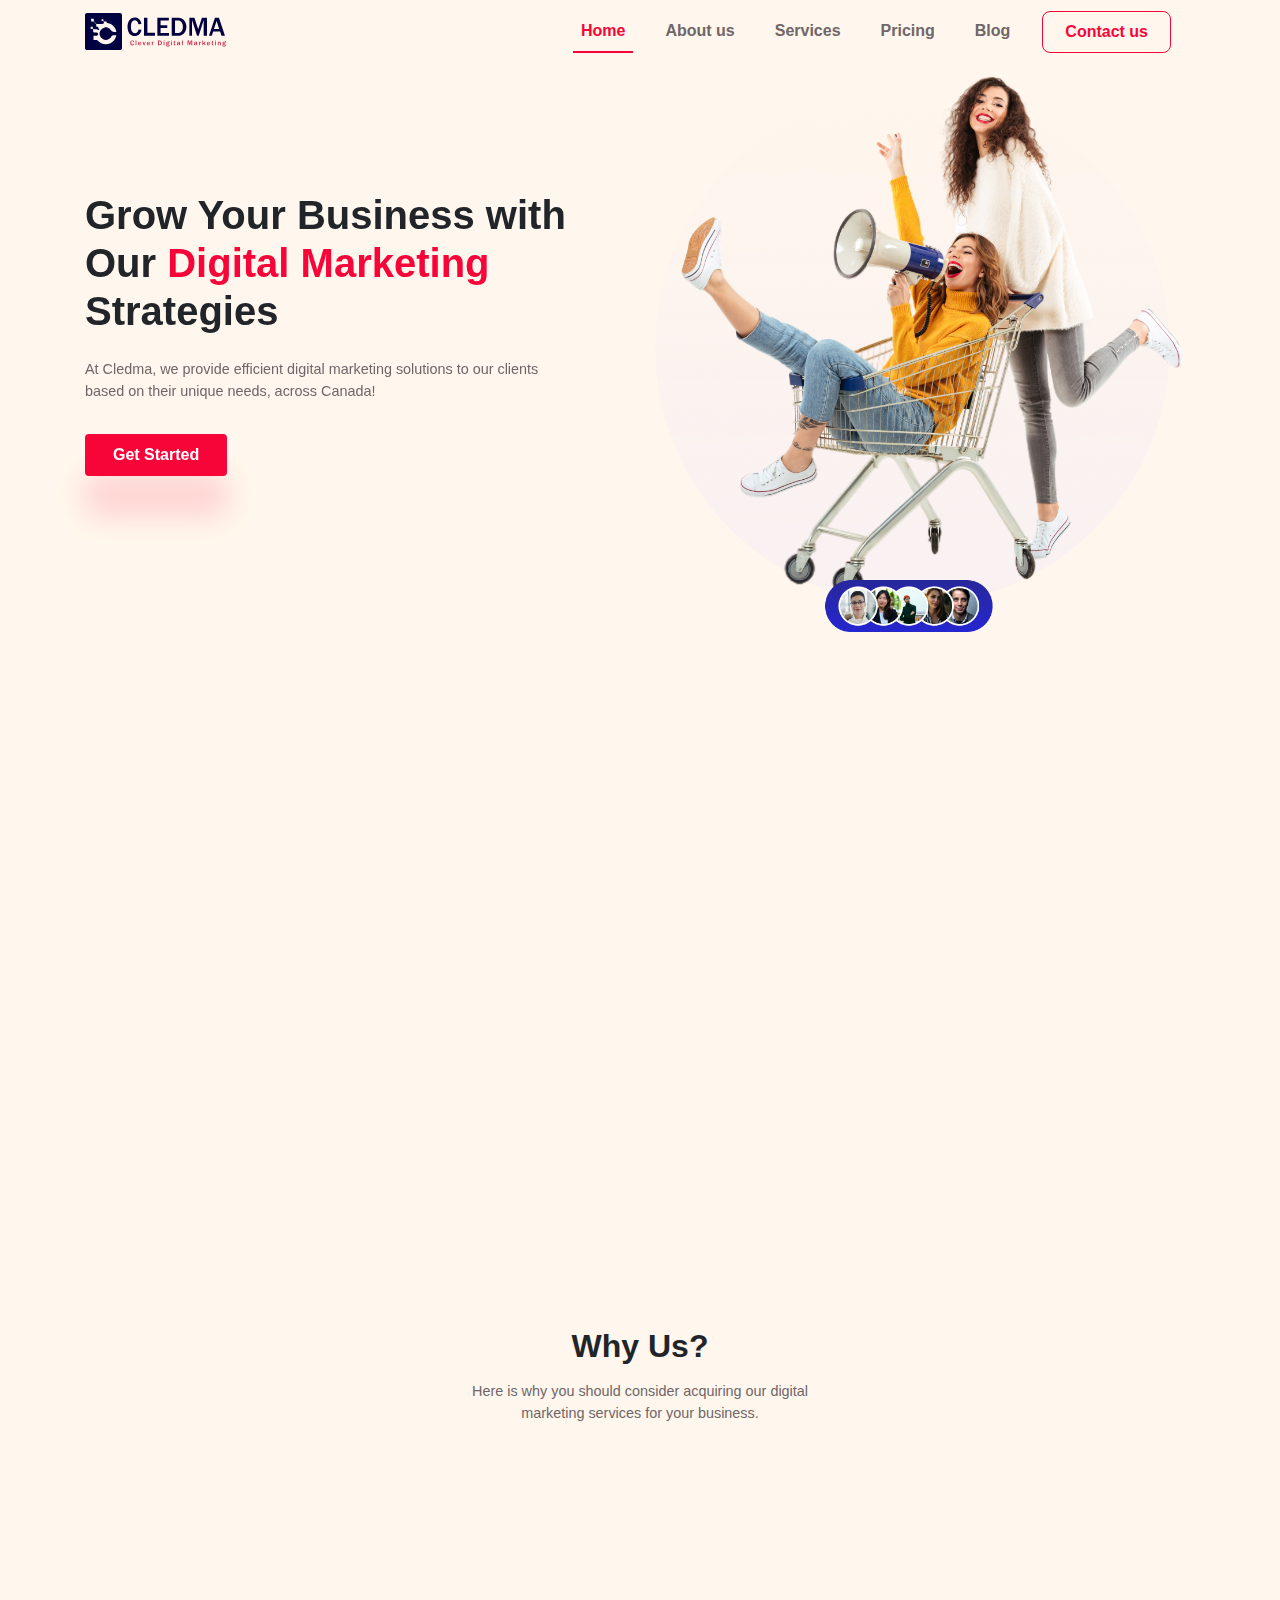
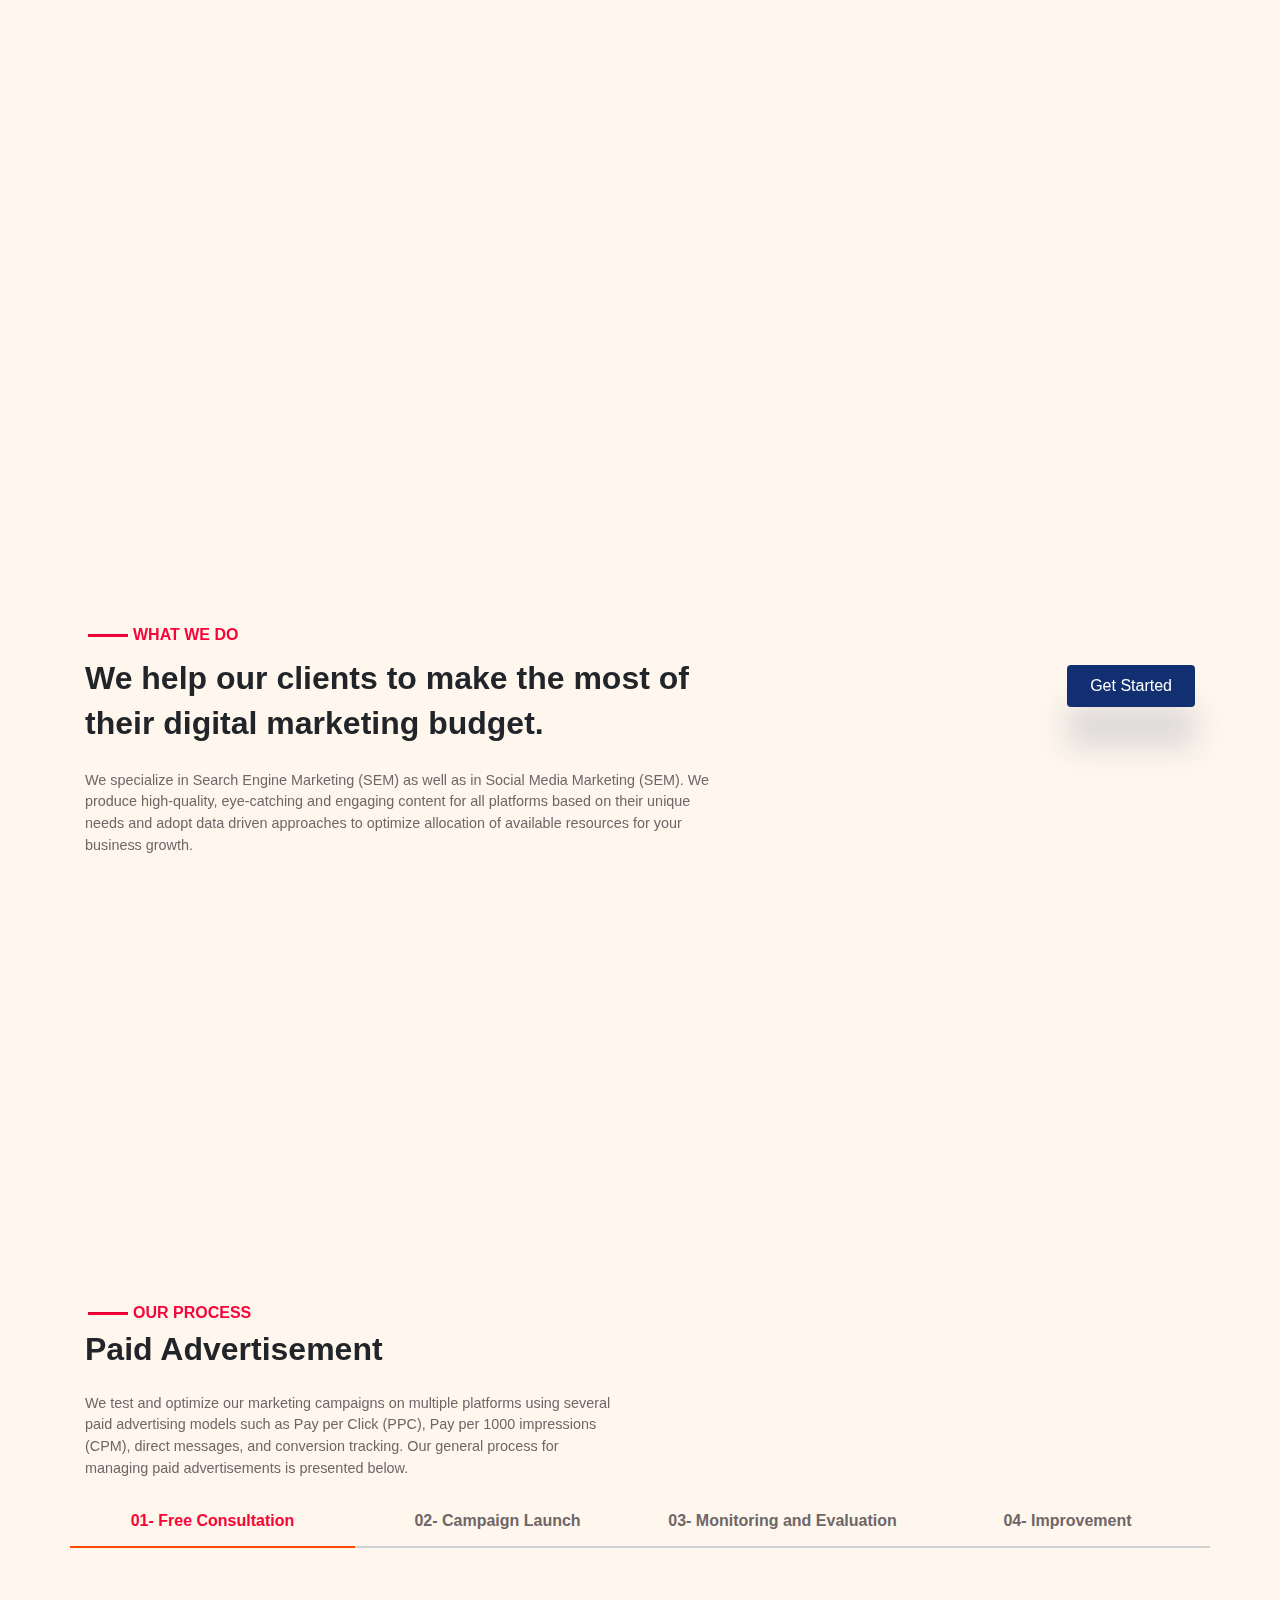
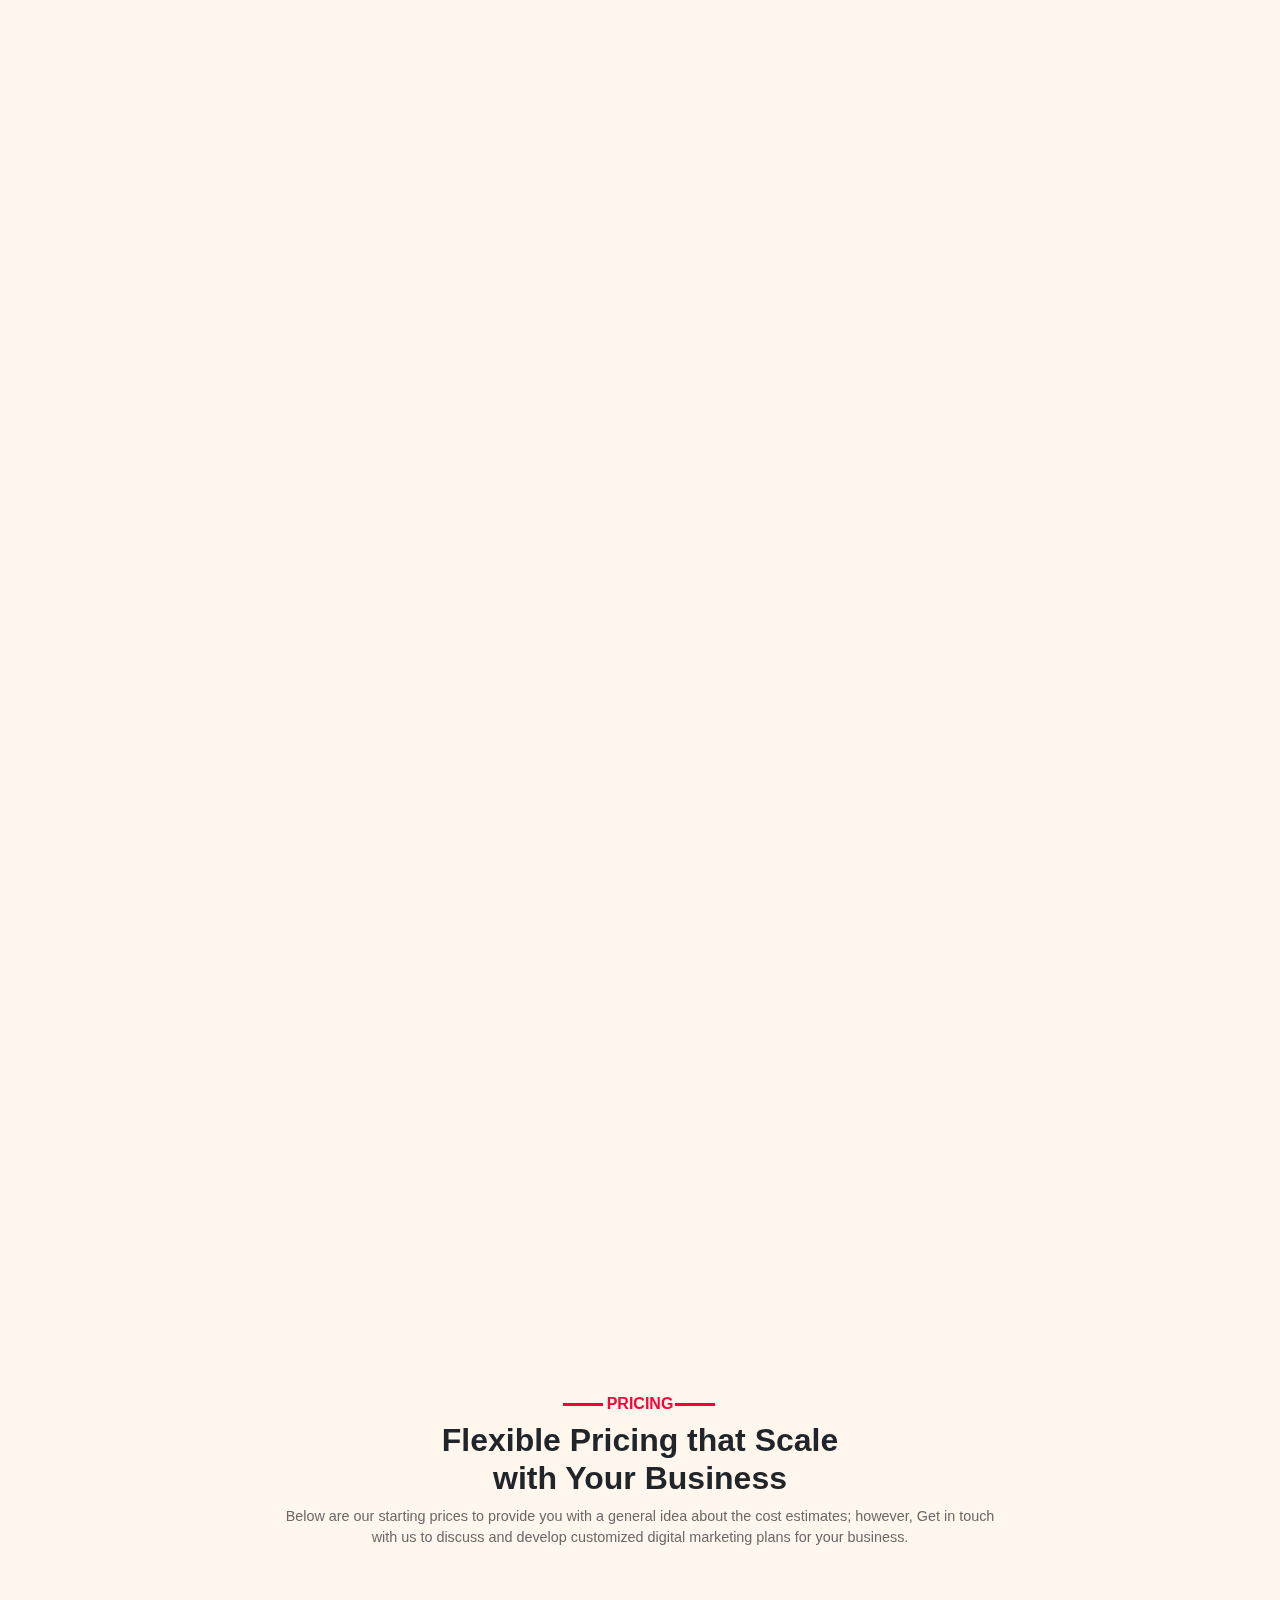
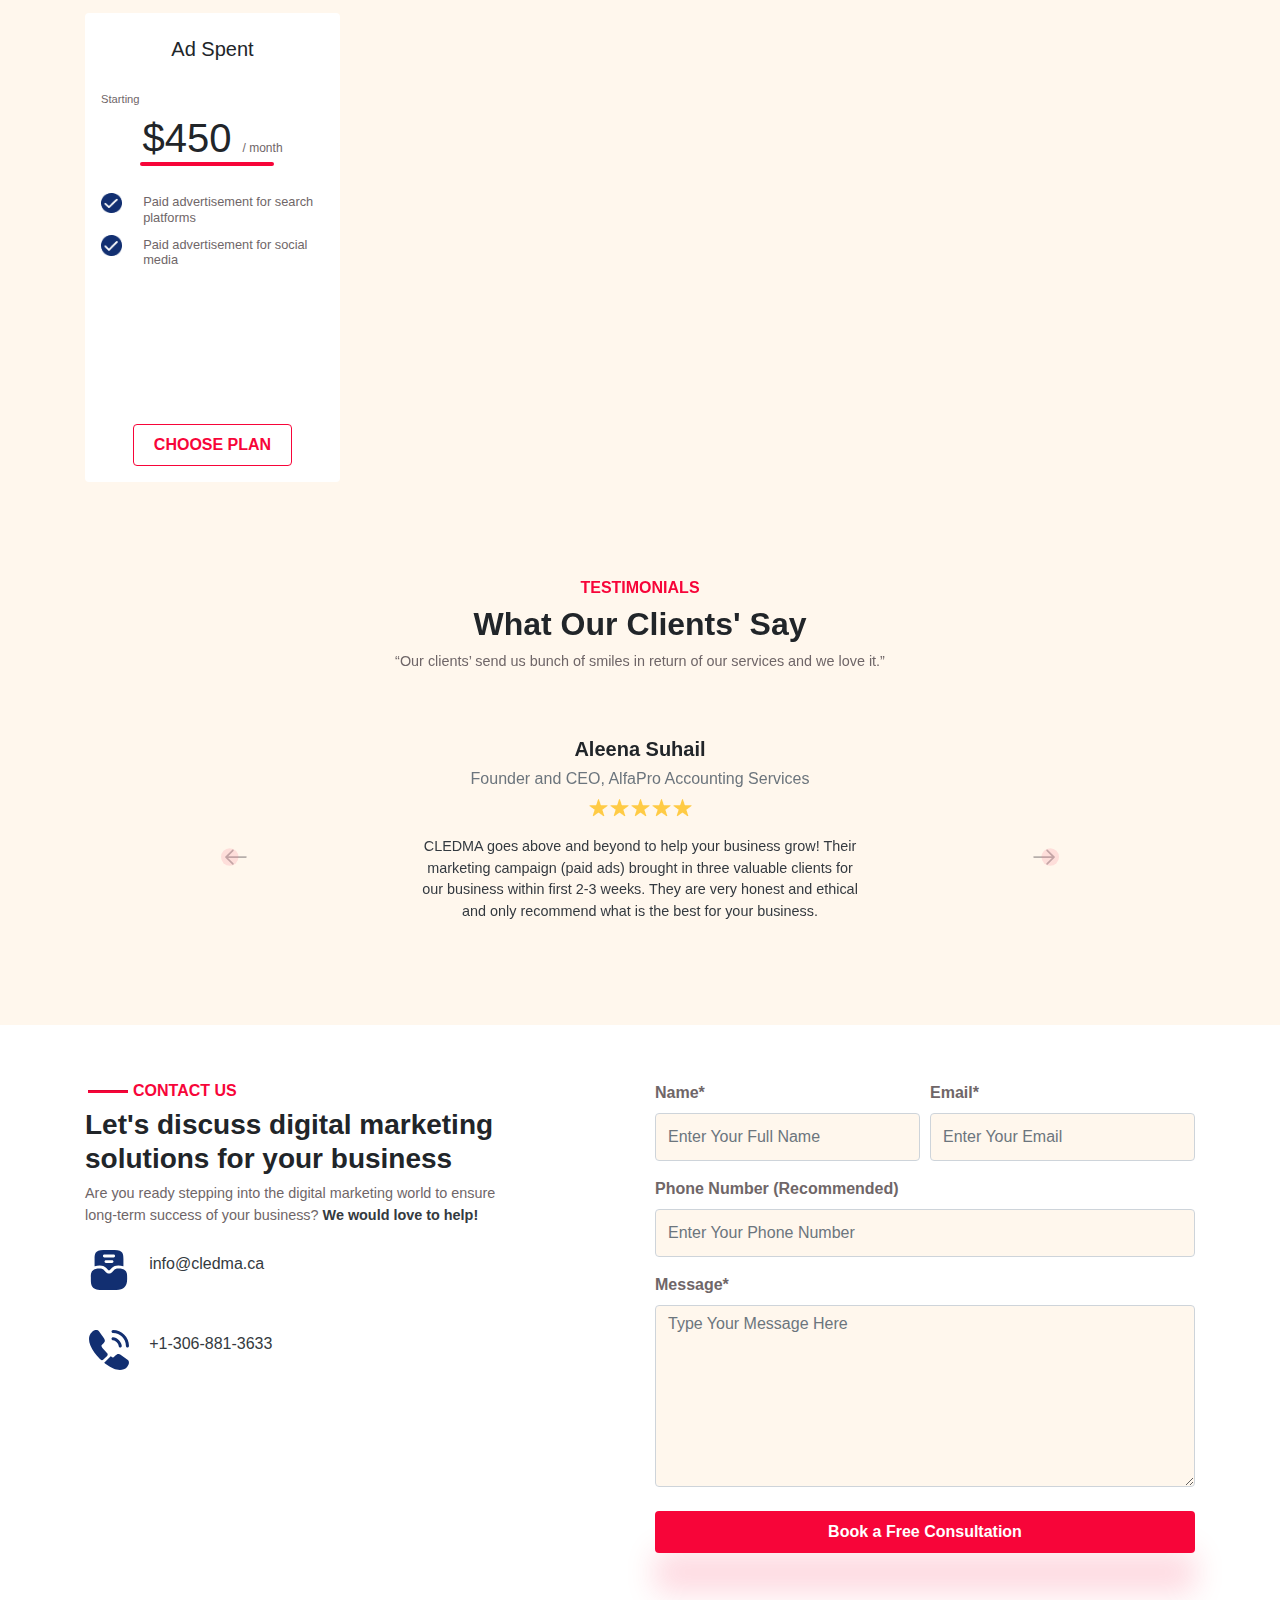
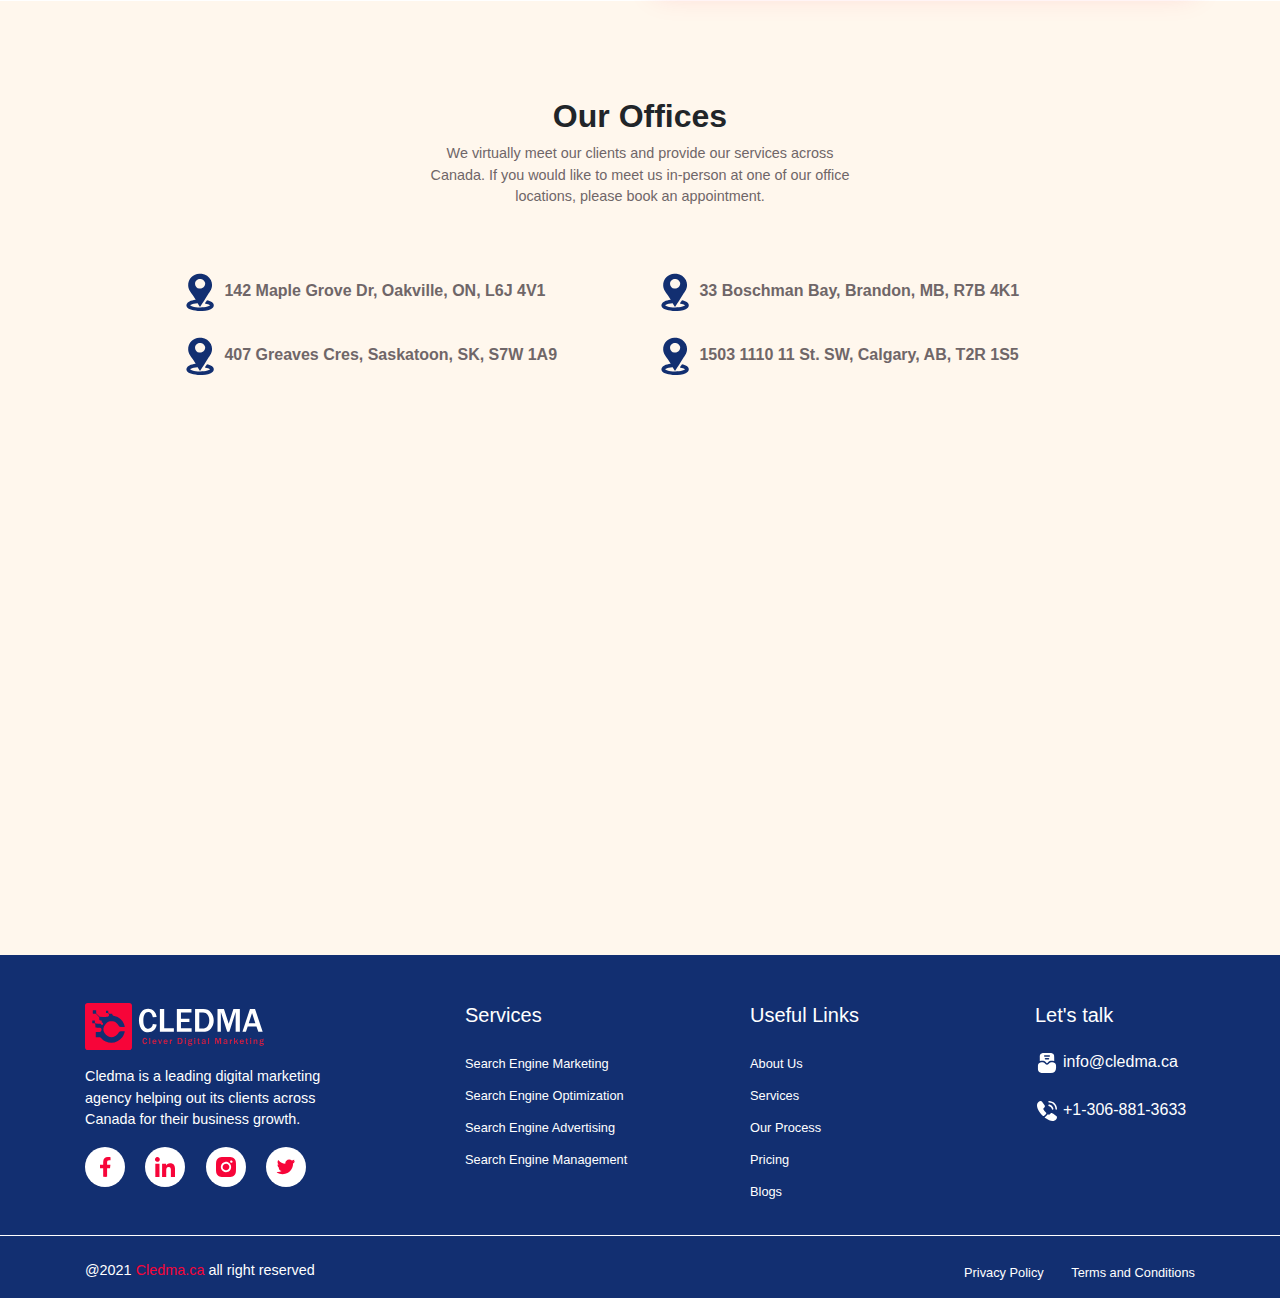
<file: index.html>
<!doctype html>
<html lang="en">

<head>
    <!-- Required meta tags -->
    <meta charset="utf-8">
    <meta name="viewport" content="width=device-width, initial-scale=1, shrink-to-fit=no">

    <!-- Bootstrap CSS -->
    <link rel="stylesheet" href="https://stackpath.bootstrapcdn.com/bootstrap/4.4.1/css/bootstrap.min.css"
        integrity="sha384-Vkoo8x4CGsO3+Hhxv8T/Q5PaXtkKtu6ug5TOeNV6gBiFeWPGFN9MuhOf23Q9Ifjh" crossorigin="anonymous">
    <link rel="stylesheet" href="css/style.css">
        <link rel="stylesheet" href="https://unpkg.com/aos@next/dist/aos.css" />
    <title>CLEDMA</title>
</head>

<body>
    <nav class="navbar navbar-expand-lg navbar-light main ">
        <div class="container">
            <a class="navbar-brand" href="index.html"><img src="images/logo.svg" class="img-fluid" width="70%"></a>
            <button class="navbar-toggler" type="button" data-toggle="collapse" data-target="#navbarNavDropdown"
                aria-controls="navbarNavDropdown" aria-expanded="false" aria-label="Toggle navigation">
                <span class="navbar-toggler-icon"></span>
            </button>
            <div class="collapse navbar-collapse" id="navbarNavDropdown">
                <ul class="navbar-nav ml-auto">
                    <li class="nav-item ">
                        <a class="nav-link active-nav mr-4" href="index.html">Home <span
                                class="sr-only">(current)</span></a>
                    </li>
                    <li class="nav-item">
                        <a class="nav-link  mr-4" href="#about">About us</a>
                    </li>
                    <li class="nav-item">
                        <a class="nav-link  mr-4" href="#service">Services</a>
                    </li>
                    <li class="nav-item">
                        <a class="nav-link  mr-4" href="#price">Pricing</a>
                    </li>
                    <li class="nav-item">
                        <a class="nav-link  mr-4" href="blog.html">Blog</a>
                    </li>
                    <li class="nav-item">
                        <a href="#contact" class="btn contact-btn mr-4 mt-2 mt-md-0">Contact us</a>
                    </li>
                </ul>
            </div>
        </div>
    </nav>
    <section class="mt-2">
        <div class="container">
            <div class="row">
                <div class="col-md-6 mt-5 pt-0 pt-lg-5" data-aos="zoom-in">
                    <h1 class="font-weight-bold pt-0 pt-lg-4">Grow Your Business with Our <span
                            class="red-color">Digital
                            Marketing</span> Strategies</h1>
                    <div class="row">
                        <div class="col-md-11">
                            <p class="pt-3">At Cledma, we provide efficient digital marketing solutions to our
                                clients based on their unique needs, across Canada!</p>
                        </div>
                    </div>

                    <a href="#contact" class="btn strat-btn text-white mt-3">Get Started</a>
                </div>
                <div class="col-md-6 mt-5 mt-md-0" data-aos="zoom-in">
                    <img src="images/hero-img.png" class="img-fluid">
                </div>
            </div>
        </div>
    </section>
    <!-- ================================================== ABOUT US ============================================ -->
    <section class="mt-md-5 mt-0" id="about">
        <div class="container">
            <div class="row">
                <div class="col-md-6 order-md-1 order-2 mt-5 mt-md-0" data-aos="flip-left">
                    <img src="images/img1.png" class="img-fluid">
                </div>
                <div class="col-md-5 order-1 order-md-2 offset-md-1 mt-md-5 mt-0 pt-5" data-aos="flip-right">
                    <h6 class="red-color font-weight-bold text-uppercase ml-5 mt-5">
                        <hr class="line mt-5"> About Us
                    </h6>
                    <h2 class="font-weight-bold text-capitalize">Who we are?</h2>
                    <p class="pt-3">We are highly competent, knowledgeable, and well experienced
                        professionals who are ready to help our clients from various industries to boost their
                        businesses by fully utilizing
                        available digital marketing resources.</p>
                    <p> We love to help our clients for harvesting the maximum benefits with their
                        limited resources as we believe<span class="color-black"> Our clients’ success is our
                            success!</span></p>
                    <a href="#service" class="btn offer-btn text-white text-uppercase mt-3">What We Offer</a>
                </div>
            </div>
        </div>
    </section>
    <!-- =================================================== WHY US ====================================== -->
    <section class="mt-5 pt-5">
        <div class="container">
            <div class="row justify-content-center">
                <div class="col-md-4">
                    <div class="text-center">
                        <h2 class="font-weight-bold text-capitalize">Why us?</h2>
                        <p class="pt-2">Here is why you should consider acquiring our digital marketing services for
                            your business.
                        </p>
                    </div>
                </div>
            </div>
            <div class="row mt-5">
                <div class="col-lg-4 col-md-6 d-flex  mt-5 mt-md-0"  data-aos="fade-up" data-aos-duration="800">
                    <div class="card Pricing-hvr border-0">
                        <div class="card-body">
                            <div class="text-center pt-4">
                                <img src="images/create.svg" class="img-fluid" width="20%" id="a">
                                <img src="images/create-hvr.svg" class="img-fluid" width="20%" id="b">
                                <h5 class="font-weight-bold pt-4">Creativity</h5>
                                <p class="gray-color pt-2">Creative thinking is the core of successful marketing. Our
                                    experts use their imagination to come up
                                    with unique solutions for our clients.</p>
                            </div>
                        </div>
                    </div>
                </div>
                <div class="col-lg-4 d-flex col-md-6 mt-5 mt-md-0"  data-aos="fade-up" data-aos-duration="1400">
                    <div class="card border-0 active-card Pricing-hvr">
                        <div class="card-body">
                            <div class="text-center pt-4">
                                <img src="images/pro.svg" class="img-fluid" width="20%" id="a">
                                <img src="images/pro-hvr.svg" class="img-fluid" width="20%" id="b">
                                <h5 class="font-weight-bold pt-4">Professionalism</h5>
                                <p class="gray-color pt-2">We adhere to high professional standards and thrive to exceed
                                    clients’ expectations.
                                </p>
                            </div>
                        </div>
                    </div>
                </div>
                <div class="col-lg-4 d-flex col-md-6 mt-5 mt-lg-0"  data-aos="fade-up" data-aos-duration="2000">
                    <div class="card border-0 Pricing-hvr">
                        <div class="card-body">
                            <div class="text-center pt-4">
                                <img src="images/search.svg" class="img-fluid" width="20%" id="a">
                                <img src="images/search-hvr.svg" class="img-fluid" width="20%" id="b">
                                <h5 class="font-weight-bold pt-4">Research and Analysis</h5>
                                <p class="gray-color pt-2">We are guided by new market developments,system
                                    thinking, and data driven deep learning exercises for resource
                                    optimizations.</p>
                            </div>
                        </div>
                    </div>
                </div>
                <div class="col-lg-4 d-flex col-md-6 mt-5"  data-aos="fade-up" data-aos-duration="800">
                    <div class="card border-0 Pricing-hvr">
                        <div class="card-body">
                            <div class="text-center pt-4">
                                <img src="images/dolor.svg" class="img-fluid" width="20%" id="a">
                                <img src="images/dolor-hvr.svg" class="img-fluid" width="20%" id="b">
                                <h5 class="font-weight-bold pt-4">Affordability</h5>
                                <p class="gray-color pt-2">Our genuinely low-fee yet high-quality services put us
                                    ahead of the competitions.</p>
                            </div>
                        </div>
                    </div>
                </div>
                <div class="col-lg-4 d-flex col-md-6 mt-5"  data-aos="fade-up" data-aos-duration="1400">
                    <div class="card border-0 Pricing-hvr">
                        <div class="card-body">
                            <div class="text-center pt-4">
                                <img src="images/customer.svg" class="img-fluid" width="20%" id="a">
                                <img src="images/cutomer-hvr.svg" class="img-fluid" width="20%" id="b">
                                <h5 class="font-weight-bold pt-4">Customer Obsession</h5>
                                <p class="gray-color pt-2">We are eager to achieve customers’ delight and it
                                    gives us grave satisfaction to help our clients’ growing their business.</p>
                            </div>
                        </div>
                    </div>
                </div>
                <div class="col-lg-4 d-flex col-md-6 mt-5"  data-aos="fade-up" data-aos-duration="2000">
                    <div class="card border-0 Pricing-hvr">
                        <div class="card-body">
                            <div class="text-center pt-4">
                                <img src="images/expert.svg" class="img-fluid" width="20%" id="a">
                                <img src="images/expert-hvr.svg" class="img-fluid" width="20%" id="b">
                                <h5 class="font-weight-bold pt-4">In-House Expertise</h5>
                                <p class="gray-color pt-2">Our talented staff expertise cover all areas of digital
                                    marketing including strategic planning, graphic design, copywriting, analysis, and
                                    optimizations.</p>
                            </div>
                        </div>
                    </div>
                </div>
            </div>
        </div>
    </section>
    <!-- =================================================== WHAT WE DOING =============================== -->
    <section class="mt-5 mb-4" id="service">
        <div class="container">
            <div class="row ">
                <div class="col-md-7 pt-2" >
                    <h6 class="red-color font-weight-bold text-uppercase ml-5 mt-5">
                        <hr class="line mt-2"> What we do
                    </h6>
                    <h2 class="font-weight-bold pt-1 line-height">We help our clients to make the most of their digital
                        marketing budget.</h2>
                    <p class="pt-3">We specialize in Search Engine Marketing (SEM) as well as in Social Media Marketing
                        (SEM). We produce high-quality,
                        eye-catching and engaging content for all platforms based on their unique needs and adopt data
                        driven approaches to optimize allocation of available resources for your business growth.</p>
                </div>
                <div class="col-md-5 text-md-right text-left mt-0 mt-md-5">
                    <a href="#contact" class="btn offer-btn text-white mt-3 mt-md-5">Get Started</a>
                </div>
            </div>
            <div class="row mt-5">
                <div class="col-lg-3 col-md-6 d-flex"  data-aos="fade-up" data-aos-duration="800">
                    <div class="card border-0 card-hvr Pricing-hvr flex-grow-1">
                        <a href="#process" class="text-decoration-none text-dark1">
                            <div class="card-body">
                                <div class="text-center pt-5 pb-5">
                                    <img src="images/smm.svg" class="img-fluid" width="30%" id="a">
                                    <img src="images/sem-hvr.svg" class="img-fluid" width="30%" id="b">
                                    <h6 class="pt-4">Search Engine Advertising </h6>
                                    <h6>(SEA)</h6>
                                </div>
                            </div>
                        </a>

                    </div>
                </div>
                <div class="col-lg-3 d-flex col-md-6 mt-5 mt-md-0"  data-aos="fade-up" data-aos-duration="1400">
                    <div class="card border-0 card-hvr Pricing-hvr flex-grow-1">
                        <a href="#process" class="text-decoration-none text-dark1">
                            <div class="card-body">
                                <div class="text-center pt-5 pb-5">
                                    <img src="images/sma.svg" class="img-fluid" width="30%" id="a">
                                    <img src="images/sma-hvr.svg" class="img-fluid" width="30%" id="b">
                                    <h6 class="pt-4">Social Media Advertising</h6>
                                    <h6>(SMA)</h6>
                                </div>
                            </div>
                        </a>
                    </div>
                </div>
                <div class="col-lg-3 d-flex col-md-6 mt-5 mt-lg-0"  data-aos="fade-up" data-aos-duration="2000">
                    <div class="card border-0 active-card Pricing-hvr card-hvr flex-grow-1">
                        <a href="#seo" class="text-decoration-none text-dark1">
                            <div class="card-body">
                                <div class="text-center pt-5 pb-5">
                                    <img src="images/seo.svg" class="img-fluid" width="30%" id="a">
                                    <img src="images/seo-hvr.svg" class="img-fluid" width="30%" id="b">
                                    <h6 class="pt-4">Search Engine Optimization</h6>
                                    <h6>(SEO)</h6>
                                </div>
                            </div>
                        </a>
                    </div>
                </div>
                <div class="col-lg-3 d-flex col-md-6 mt-5 mt-lg-0"  data-aos="fade-up" data-aos-duration="2600">
                    <div class="card border-0 Pricing-hvr card-hvr flex-grow-1">
                        <a href="#smm" class="text-decoration-none text-dark1">
                            <div class="card-body">
                                <div class="text-center pt-5 pb-5">
                                    <img src="images/sem.svg" class="img-fluid" width="30%" id="a">
                                    <img src="images/smm-hvr.svg" class="img-fluid" width="30%" id="b">
                                    <h6 class="pt-4">Social Media Optimization</h6>
                                    <h6>(SMO)</h6>
                                </div>
                            </div>
                        </a>
                    </div>
                </div>
            </div>
        </div>
    </section>
    <!-- =================================================== OUR PROCESS ================================= -->
    <section class="mt-5 mb-5" id="process">
        <div class="container">
            <div class="row">
                <div class="col-md-6 pt-2">
                    <h6 class="red-color font-weight-bold text-uppercase ml-5 mt-5">
                        <hr class="line mt-2"> Our Process
                    </h6>
                    <h2 class="font-weight-bold">Paid Advertisement</h2>
                    <p class="pt-3">We test and optimize our marketing campaigns on multiple platforms using
                        several paid advertising models such as Pay per Click (PPC), Pay per 1000
                        impressions (CPM), direct messages, and conversion tracking. Our general
                        process for managing paid advertisements is presented below.</p>
                </div>
            </div>
            <div class="row mt-3">
                <div class="col-md-3 mt-3 mt-md-0 active-tab bodr pb-2" id="all" onclick="hideElementOne()">
                    <div class="text-center ">
                        <h6 class="tab-color">01- Free Consultation</h6>
                    </div>
                </div>
                <div class="col-md-3 mt-3 mt-md-0 bodr pb-2" id="web" onclick="hideElementTwo()">
                    <div class="text-center">
                        <h6 class="tab-color">02- Campaign Launch</h6>
                    </div>
                </div>
                <div class="col-md-3 mt-3 mt-md-0 bodr pb-2" id="app" onclick="hideElementThree()">
                    <div class="text-center">
                        <h6 class="tab-color">03- Monitoring and Evaluation</h6>
                    </div>
                </div>
                <div class="col-md-3 mt-3 mt-md-0 bodr pb-2" id="vid" onclick="hideElementFour()">
                    <div class="text-center">
                        <h6 class="tab-color">04- Improvement</h6>
                    </div>
                </div>
            </div>
            <div id="con" style="display: block;">
                <div class="row mt-0 mt-md-5">
                    <div class="col-md-6 pt-5 mt-0 mt-md-5"  data-aos="flip-left" >
                        <h3 class="font-weight-bold">Innovation Through Collaboration</h3>
                        <p class="pt-3">We will kick things off by sitting down with you to better understand the
                            nature
                            of your business and its needs, explore available resources (business website, customers
                            email list etc.), discuss marketing goals, identify potential
                            marketing platforms and determine budget. </p>
                        <button type="button" class="btn strat-btn text-white mt-3">Get Started</button>
                    </div>
                    <div class="col-md-6 mt-3 mt-md-0" data-aos="flip-right">
                        <img src="images/img3.png" class="img-fluid">
                    </div>
                </div>
            </div>
            <div id="work" style="display: none;">
                <div class="row mt-0 mt-md-5">
                    <div class="col-md-6 pt-5 mt-0 mt-md-5" >
                        <h3 class="font-weight-bold">Initate Our Campaign</h3>
                        <p class="pt-3">Our experts will design, develop and execute super charged marketing
                            campaigns for your business that will drive traffic to your website and
                            increase your revenues. </p>
                        <button type="button" class="btn strat-btn text-white mt-3">Get Started</button>
                    </div>
                    <div class="col-md-6 mt-3 mt-md-0">
                        <img src="images/img5.png" class="img-fluid">
                    </div>
                </div>
            </div>
            <div id="review" style="display:  none;">
                <div class="row mt-0 mt-md-5">
                    <div class="col-md-6 pt-5 mt-0 mt-md-5">
                        <h3 class="font-weight-bold">Continuous Learning</h3>
                        <p class="pt-3">We keep track of all ad spent money as well as key performance indicators
                            and dive deeper to our data for better understanding of what’s working and
                            what’s not! </p>
                        <button type="button" class="btn strat-btn text-white mt-3">Get Started</button>
                    </div>
                    <div class="col-md-6 mt-3 mt-md-0">
                        <img src="images/img6.png" class="img-fluid">
                    </div>
                </div>
            </div>
            <div id="final" style="display:  none;">
                <div class="row mt-0 mt-md-5">
                    <div class="col-md-6 pt-5 mt-0 mt-md-5">
                        <h3 class="font-weight-bold">Learn, Improve, Repeat</h3>
                        <p class="pt-3">We not only optimize allocation of resources for multiple platforms but also
                            optimize campaigns (Ad type, content, target audience) within each platform. </p>
                        <button type="button" class="btn strat-btn text-white mt-3">Get Started</button>
                    </div>
                    <div class="col-md-6 mt-3 mt-md-0">
                        <img src="images/img7.png" class="img-fluid">
                    </div>
                </div>
            </div>
            <div class="row  pt-5">
                <div class="col-md-6 mt-5  order-md-1 order-2" data-aos="flip-left" >
                    <img src="images/img4.png" class="img-fluid">
                </div>
                <div class="col-md-5 offset-md-1 mt-1 pt-2 order-md-2 order-1" id="seo" data-aos="flip-right" >
                    <h6 class="red-color font-weight-bold text-uppercase ml-5 mt-5">
                        <hr class="line mt-2"> Our Process
                    </h6>
                    <h3 class="font-weight-bold">Search Engine Optimization</h3>
                    <p class="pt-2">We initiate our SEO campaign with a detailed website audit. We address any technical
                        issues to ensure high loading speed and easier crawling for search engines. Our on-page SEO
                        strategy focusses on optimizing website content based on thorough competitors analysis and
                        comprehensive keywords research. We generate high-quality backlinks (do-follow and no-follow)
                        against the focussed keywords for relevant products and/or services using several medium
                        including guest posting, article submissions, social submissions, social bookmarking, image
                        submissions, directories and local SEO.</p>
                    <a href="#contact" class="btn strat-btn text-white mt-3">Get Started</a>
                </div>
            </div>
            <div class="row mt-0 mt-md-5">
                <div class="col-md-6 pt-2 mt-0 mt-md-5" id="smm" data-aos="flip-left">
                    <h6 class="red-color font-weight-bold text-uppercase ml-5 mt-5">
                        <hr class="line mt-2"> Our Process
                    </h6>
                    <h3 class="font-weight-bold">Social Media Optimization</h3>
                    <p class="pt-3">We help your business to establish social media presence, develop social
                        media brand identity and awareness, and escalate customer engagement
                        through creative custom design, content posting, posts boosting, social
                        media marketing strategy, auditing, and posts monitoring.</p>
                    <a href="#contact" class="btn strat-btn text-white mt-3">Get Started</a>
                </div>
                <div class="col-md-6 mt-5 mt-md-0" data-aos="flip-right" >
                    <img src="images/img2.png" class="img-fluid">
                </div>
            </div>
        </div>
    </section>
    <!-- =================================================== PRICING ===================================== -->
    <section id="price">
        <div class="container">
            <div class="row justify-content-center">
                <div class="col-md-8">
                    <div class="text-center">
                        <h6 class="red-color font-weight-bold text-uppercase  mt-5">
                            <hr class="line1 mt-2">Pricing
                            <hr class="line2 mt-2">
                        </h6>
                        <h2 class="font-weight-bold ">Flexible Pricing that Scale<br> with Your Business</h2>
                        <p>Below are our starting prices to provide you with a general idea about the cost estimates;
                            however, Get in touch with us to discuss and develop customized digital marketing plans for
                            your business.</p>
                    </div>
                </div>
            </div>
            <div class="row mt-5 justify-content-center">
                <div class="col-lg-3 col-10 col-md-6 d-flex " >
                    <div class="card border-0 Pricing-hvr flex-grow-1">
                        <div class="card-body p-3">
                            <div class="text-center">
                                <h5 class="pt-2">Ad Spent</h5>
                            </div>
                            <h6 class="card-size1 pt-4">Starting</h6>
                            <div class="text-center">
                                <h1 class="text-center">
                                    $450
                                    <span class="card-size">/ month</span>
                                    <div class="card-bodr"></div>
                                </h1>
                            </div>
                            <div class="row mt-4">
                                <div class="col-2 pr-1">
                                    <img src="images/tick.png" class="img-fluid" width="90%" id="a">
                                    <img src="images/tick-hvr.png" class="img-fluid" width="90%" id="b">
                                </div>
                                <div class="col-10 ">
                                    <h6 class="size1 pt-1">Paid advertisement for search platforms</h6>
                                </div>
                            </div>
                            <div class="row mb-1  mt-3 mt-lg-0">
                                <div class="col-2 pr-1  mb-5">
                                    <img src="images/tick.png" class="img-fluid" width="90%" id="a">
                                    <img src="images/tick-hvr.png" class="img-fluid" width="90%" id="b">
                                </div>
                                <div class="col-10 mb-5">
                                    <h6 class="size1 pt-1">Paid advertisement for social media</h6>
                                </div>
                            </div>
                            <div class="text-center pt-5">
                                <button type="button" class="btn plan-btn text-uppercase mt-5 ">Choose Plan</button>
                            </div>
                        </div>
                    </div>
                </div>
                <div class="col-lg-3 col-10 col-md-6 d-flex mt-4 mt-md-0"  data-aos="fade-up" data-aos-duration="1400">
                    <div class="card border-0 active-card Pricing-hvr flex-grow-1">
                        <div class="card-body p-3">
                            <h5 class="pt-2">Campaign Management</h5>
                            <h6 class="card-size1 pt-4">Starting</h6>
                            <div class="text-center">
                                <h1 class="text-center">
                                    $550
                                    <span class="card-size">/ month</span>
                                    <div class="card-bodr"></div>
                                </h1>
                            </div>
                            <div class="row mt-4">
                                <div class="col-2 pr-1">
                                    <img src="images/tick.png" class="img-fluid" width="90%" id="a">
                                    <img src="images/tick-hvr.png" class="img-fluid" width="90%" id="b">
                                </div>
                                <div class="col-10 ">
                                    <h6 class="size1 pt-1">Target audience</h6>
                                </div>
                            </div>
                            <div class="row  mt-3 mt-lg-0">
                                <div class="col-2 pr-1">
                                    <img src="images/tick.png" class="img-fluid" width="90%" id="a">
                                    <img src="images/tick-hvr.png" class="img-fluid" width="90%" id="b">
                                </div>
                                <div class="col-10">
                                    <h6 class="size1 pt-1">Keyword research</h6>
                                </div>
                            </div>
                            <div class="row  mt-3 mt-lg-0">
                                <div class="col-2 pr-1">
                                    <img src="images/tick.png" class="img-fluid" width="90%" id="a">
                                    <img src="images/tick-hvr.png" class="img-fluid" width="90%" id="b">
                                </div>
                                <div class="col-10">
                                    <h6 class="size1 pt-1">Copywriting</h6>
                                </div>
                            </div>
                            <div class="row  mt-3 mt-lg-0">
                                <div class="col-2 pr-1">
                                    <img src="images/tick.png" class="img-fluid" width="90%" id="a">
                                    <img src="images/tick-hvr.png" class="img-fluid" width="90%" id="b">
                                </div>
                                <div class="col-10">
                                    <h6 class="size1 pt-1">Graphic designing</h6>
                                </div>
                            </div>
                            <div class="row  mt-3 mt-lg-0">
                                <div class="col-2 pr-1">
                                    <img src="images/tick.png" class="img-fluid" width="90%" id="a">
                                    <img src="images/tick-hvr.png" class="img-fluid" width="90%" id="b">
                                </div>
                                <div class="col-10">
                                    <h6 class="size1 pt-1">Scheduling and budgeting</h6>
                                </div>
                            </div>
                            <div class="row  mt-3 mt-lg-0">
                                <div class="col-2 pr-1">
                                    <img src="images/tick.png" class="img-fluid" width="90%" id="a">
                                    <img src="images/tick-hvr.png" class="img-fluid" width="90%" id="b">
                                </div>
                                <div class="col-10">
                                    <h6 class="size1 pt-1">Monitoring and analysis</h6>
                                </div>
                            </div>
                            <div class="row  mt-3 mt-lg-0">
                                <div class="col-2 pr-1">
                                    <img src="images/tick.png" class="img-fluid" width="90%" id="a">
                                    <img src="images/tick-hvr.png" class="img-fluid" width="90%" id="b">
                                </div>
                                <div class="col-9">
                                    <h6 class="size1 pt-1">Optimization</h6>
                                </div>
                            </div>
                            <div class="row  mt-3 mt-lg-0">
                                <div class="col-2 pr-1">
                                    <img src="images/tick.png" class="img-fluid" width="90%" id="a">
                                    <img src="images/tick-hvr.png" class="img-fluid" width="90%" id="b">
                                </div>
                                <div class="col-9">
                                    <h6 class="size1 pt-1">Reporting and more</h6>
                                </div>
                            </div>
                            <div class="text-center pt-1">
                                <button type="button" class="btn plan-btn text-uppercase mt-2">Choose Plan</button>
                            </div>
                        </div>
                    </div>
                </div>
                <div class="col-lg-3 col-10 col-md-6 d-flex mt-4 mt-lg-0"  data-aos="fade-up" data-aos-duration="2000">
                    <div class="card border-0 Pricing-hvr flex-grow-1">
                        <div class="card-body p-3">
                            <div class="text-center">
                                <h5 class="pt-2">SMO</h5>
                            </div>
                            <h6 class="card-size1 pt-4">Starting</h6>
                            <div class="text-center">
                                <h1 class="text-center">
                                    $450
                                    <span class="card-size">/ month</span>
                                    <div class="card-bodr"></div>
                                </h1>
                            </div>
                            <div class="row mt-4">
                                <div class="col-2 pr-1">
                                    <img src="images/tick.png" class="img-fluid" width="90%" id="a">
                                    <img src="images/tick-hvr.png" class="img-fluid" width="90%" id="b">
                                </div>
                                <div class="col-10 ">
                                    <h6 class="size1 pt-1">Brand identity/image</h6>
                                </div>
                            </div>
                            <div class="row  mt-3 mt-lg-0">
                                <div class="col-2 pr-1">
                                    <img src="images/tick.png" class="img-fluid" width="90%" id="a">
                                    <img src="images/tick-hvr.png" class="img-fluid" width="90%" id="b">
                                </div>
                                <div class="col-10">
                                    <h6 class="size1 pt-1">Content creation</h6>
                                </div>
                            </div>
                            <div class="row  mt-3 mt-lg-0">
                                <div class="col-2 pr-1">
                                    <img src="images/tick.png" class="img-fluid" width="90%" id="a">
                                    <img src="images/tick-hvr.png" class="img-fluid" width="90%" id="b">
                                </div>
                                <div class="col-10">
                                    <h6 class="size1 pt-1">Posts management</h6>
                                </div>
                            </div>
                            <div class="row  mt-3 mt-lg-0">
                                <div class="col-2 pr-1">
                                    <img src="images/tick.png" class="img-fluid" width="90%" id="a">
                                    <img src="images/tick-hvr.png" class="img-fluid" width="90%" id="b">
                                </div>
                                <div class="col-10">
                                    <h6 class="size1 pt-1">Boosting popular posts</h6>
                                </div>
                            </div>
                            <div class="row  mt-3 mt-lg-0">
                                <div class="col-2 pr-1">
                                    <img src="images/tick.png" class="img-fluid" width="90%" id="a">
                                    <img src="images/tick-hvr.png" class="img-fluid" width="90%" id="b">
                                </div>
                                <div class="col-10">
                                    <h6 class="size1 pt-1">Users engagement</h6>
                                </div>
                            </div>
                            <div class="row  mt-3 mt-lg-0">
                                <div class="col-2 pr-1">
                                    <img src="images/tick.png" class="img-fluid" width="90%" id="a">
                                    <img src="images/tick-hvr.png" class="img-fluid" width="90%" id="b">
                                </div>
                                <div class="col-10">
                                    <h6 class="size1 pt-1">Profile photo design</h6>
                                </div>
                            </div>
                            <div class="row  mt-3 mt-lg-0">
                                <div class="col-2 pr-1">
                                    <img src="images/tick.png" class="img-fluid" width="90%" id="a">
                                    <img src="images/tick-hvr.png" class="img-fluid" width="90%" id="b">
                                </div>
                                <div class="col-10">
                                    <h6 class="size1 pt-1">Cover design and more </h6>
                                </div>
                            </div>
                            <div class="text-center pt-3">
                                <button type="button" class="btn plan-btn text-uppercase mt-4 ">Choose Plan</button>
                            </div>
                        </div>
                    </div>
                </div>
                <div class="col-lg-3 col-10 col-md-6 d-flex mt-4 mt-lg-0"  data-aos="fade-up" data-aos-duration="2600">
                    <div class="card border-0 flex-grow-1 Pricing-hvr">
                        <div class="card-body p-3">
                            <div class="text-center">
                                <h5 class="pt-2">SEO</h5>
                            </div>
                            <h6 class="card-size1 pt-4">Starting</h6>
                            <div class="text-center">
                                <h1 class="text-center">
                                    $500
                                    <span class="card-size">/ month</span>
                                    <div class="card-bodr"></div>
                                </h1>
                            </div>
                            <div class="row mt-4">
                                <div class="col-2 pr-1">
                                    <img src="images/tick.png" class="img-fluid" width="90%" id="a">
                                    <img src="images/tick-hvr.png" class="img-fluid" width="90%" id="b">
                                </div>
                                <div class="col-10 ">
                                    <h6 class="size1 pt-1">Website audit</h6>
                                </div>
                            </div>
                            <div class="row mt-3 mt-lg-0">
                                <div class="col-2 pr-1">
                                    <img src="images/tick.png" class="img-fluid" width="90%" id="a">
                                    <img src="images/tick-hvr.png" class="img-fluid" width="90%" id="b">
                                </div>
                                <div class="col-10 ">
                                    <h6 class="size1 pt-1">Technical SEO</h6>
                                </div>
                            </div>
                            <div class="row mt-3 mt-lg-0">
                                <div class="col-2 pr-1">
                                    <img src="images/tick.png" class="img-fluid" width="90%" id="a">
                                    <img src="images/tick-hvr.png" class="img-fluid" width="90%" id="b">
                                </div>
                                <div class="col-10">
                                    <h6 class="size1 pt-1">On-page SEO</h6>
                                </div>
                            </div>
                            <div class="row mt-3 mt-lg-0">
                                <div class="col-2 pr-1">
                                    <img src="images/tick.png" class="img-fluid" width="90%" id="a">
                                    <img src="images/tick-hvr.png" class="img-fluid" width="90%" id="b">
                                </div>
                                <div class="col-10">
                                    <h6 class="size1 pt-1">Off-page SEO</h6>
                                </div>
                            </div>
                            <div class="row mb-5 mt-3 mt-lg-0">
                                <div class="col-2 pr-1">
                                    <img src="images/tick.png" class="img-fluid" width="90%" id="a">
                                    <img src="images/tick-hvr.png" class="img-fluid" width="90%" id="b">
                                </div>
                                <div class="col-10 mb-3">
                                    <h6 class="size1 pt-1">Local SEO</h6>
                                </div>
                            </div>

                            <div class="text-center pt-2 ">
                                <button type="button" class="btn plan-btn text-uppercase mt-4">Choose Plan</button>
                            </div>
                        </div>
                    </div>
                </div>
            </div>
        </div>
        </div>
    </section>
    <!-- =================================================== TESTIMONAILS SECTION ======================== -->
    <section class="mb-5 mt-5">
        <div class="container">
            <div class="row justify-content-center">
                <div class="col-md-8">
                    <div class="text-center">
                        <h6 class="red-color font-weight-bold text-uppercase  mt-5">
                            Testimonials
                        </h6>
                        <h2 class="font-weight-bold">What Our Clients' Say</h2>
                        <p>“Our clients’ send us bunch of smiles in return of our services and we love it.”</p>
                    </div>
                </div>
            </div>
            <div class="row justify-content-center mt-5">
                <div class="col-md-10">
                    <div id="carouselExampleControls" class="carousel slide" data-ride="carousel">
                        <div class="carousel-inner" >
                            <div class="carousel-item active">
                                <div class="row justify-content-center">
                                    <div class="col-md-6">
                                        <div class="text-center">
                                            <h5 class="font-weight-bold">Aleena Suhail</h5>
                                            <h6 class="text-muted">Founder and CEO, AlfaPro Accounting Services</h6>
                                            <img src="images/stars.png" class="img-fluid">
                                            <p class="text-dark pt-3">CLEDMA goes above and beyond to help your business
                                                grow! Their marketing campaign (paid ads) brought in three valuable
                                                clients for our business within first 2-3 weeks. They are very honest
                                                and ethical and only recommend what is the best for your business. </p>
                                        </div>
                                    </div>
                                </div>
                            </div>
                            <div class="carousel-item">
                                <div class="row justify-content-center">
                                    <div class="col-md-6">
                                        <div class="text-center">
                                            <h5 class="font-weight-bold">Mark Watts</h5>
                                            <h6 class="text-muted">CEO, Allegro Accounting</h6>
                                            <img src="images/stars.png" class="img-fluid">
                                            <p class="text-dark pt-3">We are acquiring monthly SEO services from them.
                                                They have been very kind to us on pricing and we are totally amazed to
                                                see their high quality work, which has resulted in bringing more organic
                                                traffic to our website. </p>
                                        </div>
                                    </div>
                                </div>
                            </div>
                        </div>
                    </div>
                    <a class="carousel-control-prev" href="#carouselExampleControls" role="button" data-slide="prev">
                        <span class="carousel-control-prev-icon" aria-hidden="true"></span>
                        <span class="sr-only">Previous</span>
                    </a>
                    <a class="carousel-control-next" href="#carouselExampleControls" role="button" data-slide="next">
                        <span class="carousel-control-next-icon" aria-hidden="true"></span>
                        <span class="sr-only">Next</span>
                    </a>
                </div>
            </div>
        </div>
        </div>
    </section>
    <!-- =================================================== CONTACT US ================================== -->
    <section class="bg-white pb-5" id="contact">
        <div class="container">
            <div class="row">
                <div class="col-md-5 pt-2">
                    <h6 class="red-color font-weight-bold text-uppercase ml-5 mt-5">
                        <hr class="line mt-2">Contact Us
                    </h6>
                    <h3 class="font-weight-bold">Let's discuss digital marketing solutions for your business</h3>
                    <p>Are you ready stepping into the digital marketing world to ensure long-term success of your
                        business? <span class="text-dark font-weight-bold">We would love to help!</span></p>
                    <div class="row">
                        <div class="col-2">
                            <h6 class="mt-1 text-dark">
                                <img src="images/mail.svg" class="img-fluid">
                        </div>
                        <div class="col-8 pt-1 pl-0">
                            <h6 class="mt-2"><a href="mailto:info@cledma.ca"
                                    class="text-dark text-decoration-none">info@cledma.ca</a></h6>
                        </div>
                    </div>
                    <div class="row mt-4">
                        <div class="col-2">
                            <img src="images/call.svg" class="img-fluid">
                        </div>
                        <div class="col-8 pt-1 pl-0">
                            <h6 class="mt-1">
                                <a href="tel:+1-306-881-3633" class="text-dark text-decoration-none">+1-306-881-3633</a>
                            </h6>
                        </div>
                    </div>
                </div>
                <div class="col-md-6 mt-5 offset-md-1">
                    <form id="form">
                        <div class="form-row pt-2">
                            <div class="form-group col-md-6">
                                <label for="inputName4">Name*</label>
                                <input type="text" class="form-control" placeholder="Enter Your Full Name"
                                    id="inputName4">
                            </div>
                            <div class="form-group col-md-6">
                                <label for="inputEmail4">Email*</label>
                                <input type="email" class="form-control" placeholder="Enter Your Email"
                                    id="inputPassword4">
                            </div>
                        </div>
                        <div class="form-group">
                            <label for="inputNumber">Phone Number (Recommended)</label>
                            <input type="text" class="form-control" id="inputNumber"
                                placeholder="Enter Your Phone Number">
                        </div>
                        <div class="form-group">
                            <label for="exampleFormControlTextarea1">Message*</label>
                            <textarea class="form-control" id="exampleFormControlTextarea1"
                                placeholder="Type Your Message Here" rows="7"></textarea>
                        </div>
                        <a href="thankyou.html" class="btn strat-btn w-100 text-white mt-2">Book a Free
                            Consultation</a>
                    </form>
                </div>
            </div>
        </div>
    </section>
    <!-- =================================================== OUR OFFICES ================================= -->
    <section class="pt-5">
        <div class="container">
            <div class="row justify-content-center pt-5">
                <div class="col-md-5">
                    <div class="text-center">
                        <h2 class="font-weight-bold">Our Offices</h2>
                        <p>We virtually meet our clients and provide our services across
                            Canada.
                            If you would like to meet us in-person at one of our office locations,
                            please book an appointment.</p>
                    </div>
                </div>
            </div>
            <div class="row justify-content-center mt-5">
                <div class="col-md-5">
                    <a href="https://www.google.com/maps/place/142+Maple+Grove+Dr,+Oakville,+ON+L6J+4V1,+Canada/@43.4698549,-79.647325,17z/data=!3m1!4b1!4m5!3m4!1s0x882b5b540e7c2f9b:0xddacf5fe760965c5!8m2!3d43.469851!4d-79.6451363"
                        class="text-dark font-weight-bold">
                        <img src="images/location.svg" class="img-fluid" width="40px">
                        <span class="location-clr">142 Maple Grove Dr, Oakville, ON, L6J 4V1</span></a>
                </div>
                <div class="col-md-5 ">
                    <a href="https://www.google.com/maps/place/33+Boschman+Bay,+Manitoba+R7B+3Y2,+Canada/@49.8197962,-99.9796187,17z/data=!3m1!4b1!4m5!3m4!1s0x52e79a13dad2c8e9:0x271486d07f70069e!8m2!3d49.8197928!4d-99.97743"
                        class="text-dark font-weight-bold">
                        <img src="images/location.svg" class="img-fluid" width="40px">
                        <span class="location-clr">33 Boschman Bay, Brandon, MB, R7B 4K1</a>
                </div>
                <div class="col-md-5 mt-md-4 mt-0 ">
                    <a href="https://www.google.com/maps/place/407+Greaves+Crescent,+Saskatoon,+SK+S7W+1A9,+Canada/@52.1421014,-106.5599601,17z/data=!3m1!4b1!4m5!3m4!1s0x5304f47b8e6b0e71:0x10031d4ad49b19b1!8m2!3d52.1420981!4d-106.5577714"
                        class="text-dark font-weight-bold">
                        <img src="images/location.svg" class="img-fluid" width="40px">
                        <span class="location-clr">407 Greaves Cres, Saskatoon, SK, S7W 1A9
                        </span></a>
                </div>

                <div class="col-md-5 mt-md-4 mt-0 ">
                    <a href="https://www.google.com/maps/place/1110+11+St+SW+%231503,+Calgary,+AB+T2R+1S5,+Canada/@51.0424258,-114.0908004,17z/data=!4m5!3m4!1s0x53716fde44abfbef:0xf1011722c5dff5d7!8m2!3d51.0424224!4d-114.0886117"
                        class="text-dark font-weight-bold">
                        <img src="images/location.svg" class="img-fluid" width="40px">
                        <span class="location-clr">1503 1110 11 St. SW, Calgary, AB, T2R 1S5
                        </span></a>
                </div>
            </div>
        </div>
        <div class="container-fluid">
            <div class="row mt-4">
                <div class="col-md-12 p-0">
                    <iframe
                        src="https://www.google.com/maps/embed?pb=!1m16!1m12!1m3!1d10998874.627095517!2d-101.58858299697211!3d47.6985541009407!2m3!1f0!2f0!3f0!3m2!1i1024!2i768!4f13.1!2m1!1s407%20Greaves%20Crescent%2C%20Saskatoon%2C%20SK%2C%20S7W%201A9.%2093%20Elephant%20Hill%20Drive%2C%20Bowmanville%2C%20ON%2C%20L1C%204M6!5e0!3m2!1sen!2sus!4v1636620883434!5m2!1sen!2sus"
                        width="100%" height="500" style="border:0;" allowfullscreen="" loading="lazy"></iframe>
                </div>
            </div>
        </div>
    </section>
    <!-- =================================================== FOOTER ====================================== -->
    <footer class="bg-color mt-5">
        <div class="container">
            <div class="row pt-5 pb-3" id="link">
                <div class="col-lg-3 col-md-6">
                    <img src="images/fotr-logo.svg" class="img-fluid" width="70%">
                    <p class="text-white pt-3">Cledma is a leading digital marketing agency helping out its clients
                        across Canada for their business growth.</p>
                    <a href="#"><img src="images/fac.svg" class="img-fluid" width="40px" id="a">
                        <img src="images/fac-hvr.svg" class="img-fluid" width="40px" id="b"></a>
                    <a href="#"><img src="images/link.svg" class="img-fluid ml-3" width="40px" id="a">
                        <img src="images/link-hvr.svg" class="img-fluid ml-3" width="40px" id="b"></a>
                    <a href="#"><img src="images/ins.svg" class="img-fluid ml-3" width="40px" id="a">
                        <img src="images/ins-hvr.svg" class="img-fluid ml-3" width="40px" id="b"></a>
                    <a href="#"><img src="images/twt.svg" class="img-fluid ml-3" width="40px" id="a">
                        <img src="images/twt-hvr.svg" class="img-fluid ml-3" width="40px" id="b"></a>

                </div>
                <div class="col-lg-3 offset-lg-1 col-md-6  mt-4 mt-md-0">
                    <h5>Services</h5>
                    <ul class="list-unstyled">
                        <li class="mt-4"> <a href="#" class="footer-text">Search Engine Marketing</a>
                        </li>
                        <li class="mt-2"> <a href="#" class="footer-text">Search Engine Optimization
                            </a>
                        </li>
                        <li class="mt-2"> <a href="#" class="footer-text">Search Engine Advertising
                            </a>
                        </li>
                        <li class="mt-2"> <a href="#" class="footer-text">Search Engine Management
                            </a>
                        </li>
                    </ul>
                </div>
                <div class="col-lg-3 col-md-6  mt-4 mt-lg-0">
                    <h5>Useful Links</h5>
                    <ul class="list-unstyled">
                        <li class="mt-4"> <a href="#about" class="footer-text">About Us</a>
                        </li>
                        <li class="mt-2"> <a href="#service" class="footer-text">Services
                            </a>
                        </li>
                        <li class="mt-2"> <a href="#process" class="footer-text">Our Process
                            </a>
                        </li>
                        <li class="mt-2"> <a href="#price" class="footer-text">Pricing
                            </a>
                        </li>
                        <li class="mt-2"> <a href="blog.html" class="footer-text">Blogs
                            </a>
                        </li>
                    </ul>
                </div>
                <div class="col-lg-2 col-md-6  mt-4 mt-lg-0">
                    <h5>Let's talk</h5>
                    <ul class="list-unstyled">
                        <li class="mt-4">
                            <h6 class="mt-2"><a href="mailto:info@cledma.ca" class="text-dark "><img
                                        src="images/fotr-mail.svg"><span
                                        class="text-white pl-1">info@cledma.ca</span></a></h6>
                        </li>
                        <li class="mt-4">
                            <h6 class="mt-1">
                                <a href="tel:+1-306-881-3633" class="text-dark text-decoration-none"><img
                                        src="images/fotr-call.svg"><span
                                        class="text-white pl-1">+1-306-881-3633</span></a></a>
                            </h6>
                        </li>
                    </ul>
                </div>
            </div>
        </div>
    </footer>
    <section class="bg-color" style="border-top: 1px solid white;">
        <div class="container">
            <div class="row">
                <div class="col-md-6">
                    <p class="text-white text-md-left text-center mt-4"> @2021 <span class="red-color"> Cledma.ca</span>
                        all right reserved </p>
                </div>
                <div class="col-md-6 ">
                    <div class="text-md-right text-center mt-1 mt-md-4 mb-md-0 mb-2">
                        <a href="privacy.html" class="text-white footer-text">Privacy Policy </a>
                        <a href="T&C.html" class="text-white ml-4 footer-text">Terms and Conditions </a>
                    </div>

                </div>
            </div>
        </div>
    </section>
    <!-- Optional JavaScript -->
    <!-- jQuery first, then Popper.js, then Bootstrap JS -->
    <script src="https://code.jquery.com/jquery-3.4.1.slim.min.js"
        integrity="sha384-J6qa4849blE2+poT4WnyKhv5vZF5SrPo0iEjwBvKU7imGFAV0wwj1yYfoRSJoZ+n"
        crossorigin="anonymous"></script>
    <script src="https://cdn.jsdelivr.net/npm/popper.js@1.16.0/dist/umd/popper.min.js"
        integrity="sha384-Q6E9RHvbIyZFJoft+2mJbHaEWldlvI9IOYy5n3zV9zzTtmI3UksdQRVvoxMfooAo"
        crossorigin="anonymous"></script>
    <script src="https://stackpath.bootstrapcdn.com/bootstrap/4.4.1/js/bootstrap.min.js"
        integrity="sha384-wfSDF2E50Y2D1uUdj0O3uMBJnjuUD4Ih7YwaYd1iqfktj0Uod8GCExl3Og8ifwB6"
        crossorigin="anonymous"></script>
        <script src="https://unpkg.com/aos@next/dist/aos.js"></script>
        <script>
            AOS.init(
                {
                    offset: 300,
    
                    duration: 1000,
                }
            );
        </script>
    <script>
        function hideElementOne() {
            document.getElementById('con').style.display = 'block';
            document.getElementById('work').style.display = 'none';
            document.getElementById('review').style.display = 'none';
            document.getElementById('final').style.display = 'none';
        }
        function hideElementTwo() {
            document.getElementById('con').style.display = 'none';
            document.getElementById('work').style.display = 'block';
            document.getElementById('review').style.display = 'none';
            document.getElementById('final').style.display = 'none';
        }
        function hideElementThree() {
            document.getElementById('con').style.display = 'none';
            document.getElementById('work').style.display = 'none';
            document.getElementById('review').style.display = 'block';
            document.getElementById('final').style.display = 'none';
        }
        function hideElementFour() {
            document.getElementById('con').style.display = 'none';
            document.getElementById('work').style.display = 'none';
            document.getElementById('review').style.display = 'none';
            document.getElementById('final').style.display = 'block';
        }
    </script>
    <script>
        $('#all').click(function () {
            $('#all').addClass('active-tab')
            $('#web').removeClass('active-tab')
            $('#app').removeClass('active-tab')
            $('#vid').removeClass('active-tab')
        })
        $('#web').click(function () {
            $('#all').removeClass('active-tab')
            $('#web').addClass('active-tab')
            $('#app').removeClass('active-tab')
            $('#vid').removeClass('active-tab')
        })
        $('#app').click(function () {
            $('#all').removeClass('active-tab')
            $('#web').removeClass('active-tab')
            $('#app').addClass('active-tab')
            $('#vid').removeClass('active-tab')
        })
        $('#vid').click(function () {
            $('#all').removeClass('active-tab')
            $('#web').removeClass('active-tab')
            $('#app').removeClass('active-tab')
            $('#vid').addClass('active-tab')
        })
    </script>
    <script>
        $(window).scroll(function () {
            var scroll = $(window).scrollTop();

            //>=, not <=
            if (scroll >= 5) {
                //clearHeader, not clearheader - caps H
                $(".main").addClass("bg-white");
                $(".main").addClass("sticky-top");

            }
            else {
                $(".main").removeClass("bg-white");
                $(".main").removeClass("sticky-top");
            }
        }); //missing );
    </script>
    <script>
        $('.navbar-nav>li>a').on('click', function () {
            $('.navbar-collapse').collapse('hide');
        });
    </script>
</body>

</html>
</file>
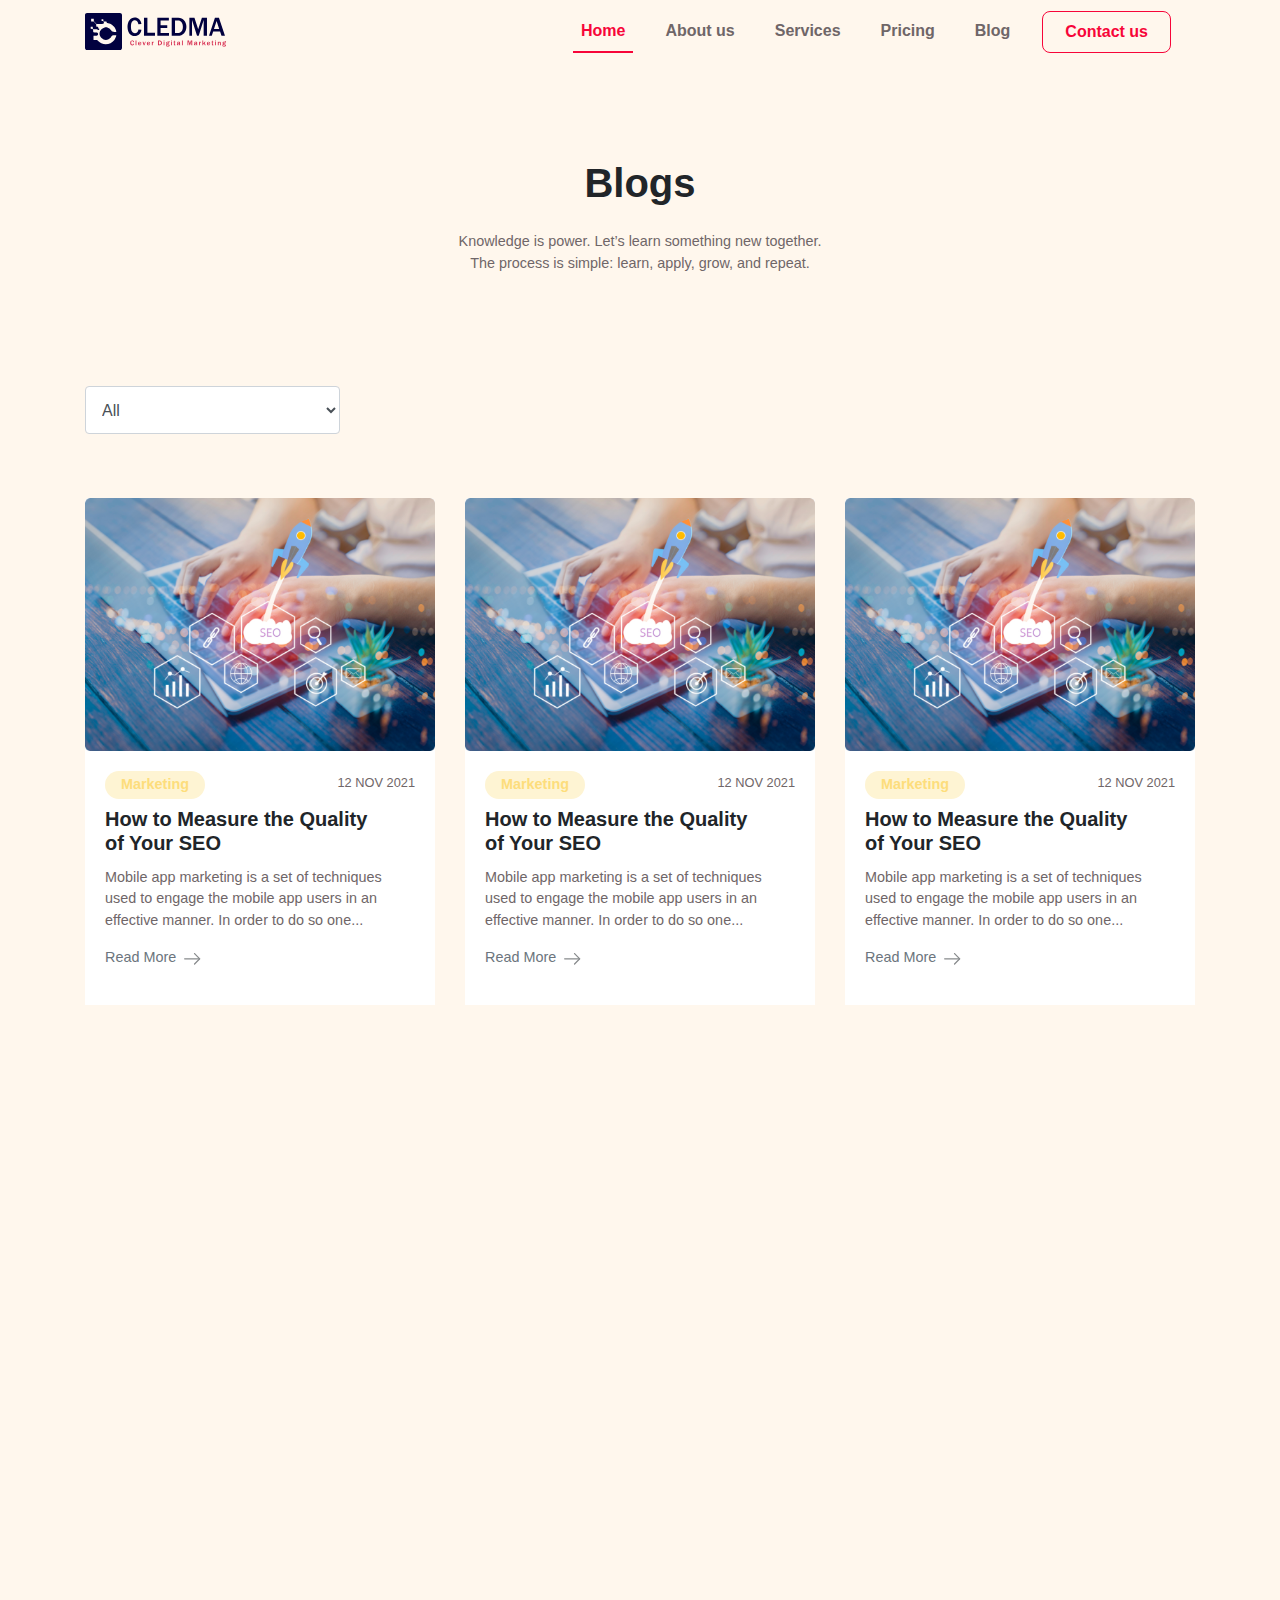
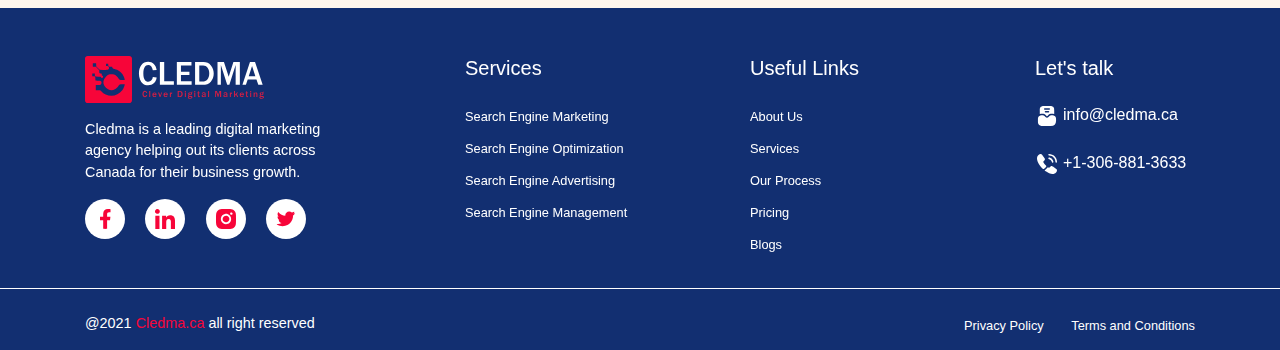
<file: blog.html>
<!doctype html>
<html lang="en">

<head>
    <!-- Required meta tags -->
    <meta charset="utf-8">
    <meta name="viewport" content="width=device-width, initial-scale=1, shrink-to-fit=no">

    <!-- Bootstrap CSS -->
    <link rel="stylesheet" href="https://stackpath.bootstrapcdn.com/bootstrap/4.4.1/css/bootstrap.min.css"
        integrity="sha384-Vkoo8x4CGsO3+Hhxv8T/Q5PaXtkKtu6ug5TOeNV6gBiFeWPGFN9MuhOf23Q9Ifjh" crossorigin="anonymous">
    <link rel="stylesheet" href="css/style.css">
    <link rel="stylesheet" href="https://unpkg.com/aos@next/dist/aos.css" />
    <title>Blog</title>
</head>

<body>
    <section>
        <nav class="navbar navbar-expand-lg navbar-light main ">
            <div class="container">
                <a class="navbar-brand" href="index.html"><img src="images/logo.svg" class="img-fluid" width="70%"></a>
                <button class="navbar-toggler" type="button" data-toggle="collapse" data-target="#navbarNavDropdown"
                    aria-controls="navbarNavDropdown" aria-expanded="false" aria-label="Toggle navigation">
                    <span class="navbar-toggler-icon"></span>
                </button>
                <div class="collapse navbar-collapse" id="navbarNavDropdown">
                    <ul class="navbar-nav ml-auto">
                        <li class="nav-item ">
                            <a class="nav-link active-nav mr-4" href="index.html">Home <span
                                    class="sr-only">(current)</span></a>
                        </li>
                        <li class="nav-item">
                            <a class="nav-link  mr-4" href="index.html#about">About us</a>
                        </li>
                        <li class="nav-item">
                            <a class="nav-link  mr-4" href="index.html#service">Services</a>
                        </li>
                        <li class="nav-item">
                            <a class="nav-link  mr-4" href="index.html#price">Pricing</a>
                        </li>
                        <li class="nav-item">
                            <a class="nav-link  mr-4" href="blog.html">Blog</a>
                        </li>
                        <li class="nav-item">
                            <a href="index.html#contact" class="btn contact-btn mr-4 mt-2 mt-md-0">Contact us</a>
                        </li>
                    </ul>
                </div>
            </div>
        </nav>
        <!-- ================================================== BLOG SECTION ================================= -->
        <div class="container">
            <div class="row justify-content-center mt-5 pt-5">
                <div class="col-md-5">
                    <div class="text-center">
                        <h1 class="font-weight-bold">Blogs</h1>
                        <p class="fnt-size pt-3">Knowledge is power. Let’s learn something new together.<br>
                            The process is simple: learn, apply, grow, and repeat.
                        </p>
                    </div>
                </div>
            </div>
        </div>
    </section>
    <!-- =================================================== CARDS ======================================= -->
    <section class="pt-5">
        <div class="container">
            <div class="row">
                <div class="col-md-3 mt-5">
                    <form>
                        <div class="form-group">
                            <select id="inputState" class="form-control">
                                <option selected>All </option>
                                <option>General</option>
                                <option>SEA </option>
                                <option>SMA</option>
                                <option>SEO</option>
                                <option>SMO </option>
                            </select>
                        </div>
                    </form>
                </div>
            </div>
            <div class="row mt-5 ">
                <div class="col-lg-4 col-md-6"  data-aos="fade-up" data-aos-duration="800">
                    <div class="card border-0  blog-card">
                        <img src="images/blog-img.png" class="img-fluid">
                        <div class="card-body bg-white">
                            <div class="row">
                                <div class="col-3">
                                    <button type="button" class="btn btn-marketing">Marketing</button>
                                </div>
                                <div class="col-9 text-right">
                                    <h6 class="size1 pt-1">12 NOV 2021</h6>
                                </div>
                            </div>
                            <h5 class="font-weight-bold pt-2">How to Measure the Quality <br> of Your SEO</h5>
                            <p class="pt-1">Mobile app marketing is a set of techniques used to engage the mobile app
                                users in an effective manner. In order to do so one...</p>
                            <p><a href="detail.html" class="text-muted">Read More</a><img src="images/arrow.svg"
                                    class="img-fluid ml-2" width="17px">
                            <p>
                        </div>
                    </div>
                </div>
                <div class="col-lg-4 mt-3 col-md-6 mt-md-0"  data-aos="fade-up" data-aos-duration="1400">
                    <div class="card border-0 blog-card">
                        <img src="images/blog-img.png" class="img-fluid">
                        <div class="card-body bg-white">
                            <div class="row">
                                <div class="col-3">
                                    <button type="button" class="btn btn-marketing">Marketing</button>
                                </div>
                                <div class="col-9 text-right">
                                    <h6 class="size1 pt-1">12 NOV 2021</h6>
                                </div>
                            </div>
                            <h5 class="font-weight-bold pt-2">How to Measure the Quality <br> of Your SEO</h5>
                            <p class="pt-1">Mobile app marketing is a set of techniques used to engage the mobile app
                                users in an effective manner. In order to do so one...</p>
                                <p><a href="detail.html" class="text-muted">Read More</a><img src="images/arrow.svg"
                                    class="img-fluid ml-2" width="17px">
                            <p>
                        </div>
                    </div>
                </div>
                <div class="col-lg-4 mt-5 col-md-6 mt-lg-0"  data-aos="fade-up" data-aos-duration="2000">
                    <div class="card border-0 blog-card">
                        <img src="images/blog-img.png" class="img-fluid">
                        <div class="card-body bg-white">
                            <div class="row">
                                <div class="col-3">
                                    <button type="button" class="btn btn-marketing">Marketing</button>
                                </div>
                                <div class="col-9 text-right">
                                    <h6 class="size1 pt-1">12 NOV 2021</h6>
                                </div>
                            </div>
                            <h5 class="font-weight-bold pt-2">How to Measure the Quality <br> of Your SEO</h5>
                            <p class="pt-1">Mobile app marketing is a set of techniques used to engage the mobile app
                                users in an effective manner. In order to do so one...</p>
                                <p><a href="detail.html" class="text-muted">Read More</a><img src="images/arrow.svg"
                                    class="img-fluid ml-2" width="17px">
                            <p>
                        </div>
                    </div>
                </div>
                <div class="col-lg-4 col-md-6 mt-5"  data-aos="fade-up" data-aos-duration="800">
                    <div class="card border-0 blog-card">
                        <img src="images/blog-img.png" class="img-fluid">
                        <div class="card-body bg-white">
                            <div class="row">
                                <div class="col-3">
                                    <button type="button" class="btn btn-marketing">Marketing</button>
                                </div>
                                <div class="col-9 text-right">
                                    <h6 class="size1 pt-1">12 NOV 2021</h6>
                                </div>
                            </div>
                            <h5 class="font-weight-bold pt-2">How to Measure the Quality <br> of Your SEO</h5>
                            <p class="pt-1">Mobile app marketing is a set of techniques used to engage the mobile app
                                users in an effective manner. In order to do so one...</p>
                                <p><a href="detail.html" class="text-muted">Read More</a><img src="images/arrow.svg"
                                    class="img-fluid ml-2" width="17px">
                            <p>
                        </div>
                    </div>
                </div>
                <div class="col-lg-4 col-md-6 mt-5"  data-aos="fade-up" data-aos-duration="1400">
                    <div class="card border-0 blog-card">
                        <img src="images/blog-img.png" class="img-fluid">
                        <div class="card-body bg-white">
                            <div class="row">
                                <div class="col-3">
                                    <button type="button" class="btn btn-marketing">Marketing</button>
                                </div>
                                <div class="col-9 text-right">
                                    <h6 class="size1 pt-1">12 NOV 2021</h6>
                                </div>
                            </div>
                            <h5 class="font-weight-bold pt-2">How to Measure the Quality <br> of Your SEO</h5>
                            <p class="pt-1">Mobile app marketing is a set of techniques used to engage the mobile app
                                users in an effective manner. In order to do so one...</p>
                                <p><a href="detail.html" class="text-muted">Read More</a><img src="images/arrow.svg"
                                    class="img-fluid ml-2" width="17px">
                            <p>
                        </div>
                    </div>
                </div>
                <div class="col-lg-4 col-md-6 mt-5"  data-aos="fade-up" data-aos-duration="2000">
                    <div class="card border-0 blog-card">
                        <img src="images/blog-img.png" class="img-fluid">
                        <div class="card-body bg-white">
                            <div class="row">
                                <div class="col-3">
                                    <button type="button" class="btn btn-marketing">Marketing</button>
                                </div>
                                <div class="col-9 text-right">
                                    <h6 class="size1 pt-1">12 NOV 2021</h6>
                                </div>
                            </div>
                            <h5 class="font-weight-bold pt-2">How to Measure the Quality <br> of Your SEO</h5>
                            <p class="pt-1">Mobile app marketing is a set of techniques used to engage the mobile app
                                users in an effective manner. In order to do so one...</p>
                                <p><a href="detail.html" class="text-muted">Read More</a><img src="images/arrow.svg"
                                    class="img-fluid ml-2" width="17px">
                            <p>
                        </div>
                    </div>
                </div>

            </div>
        </div>
    </section>
    <!-- =================================================== FOOTER ====================================== -->
    <footer class="bg-color mt-5">
        <div class="container">
            <div class="row pt-5 pb-3" id="link">
                <div class="col-lg-3 col-md-6">
                    <img src="images/fotr-logo.svg" class="img-fluid" width="70%">
                    <p class="text-white pt-3">Cledma is a leading digital marketing agency helping out its clients
                        across Canada for their business growth.</p>
      
                        <a href="#"><img src="images/fac.svg" class="img-fluid" width="40px" id="a">
                            <img src="images/fac-hvr.svg" class="img-fluid" width="40px" id="b"></a>
                        <a href="#"><img src="images/link.svg" class="img-fluid ml-3" width="40px" id="a">
                            <img src="images/link-hvr.svg" class="img-fluid ml-3" width="40px" id="b"></a>
                        <a href="#"><img src="images/ins.svg" class="img-fluid ml-3" width="40px" id="a">
                            <img src="images/ins-hvr.svg" class="img-fluid ml-3" width="40px" id="b"></a>
                        <a href="#"><img src="images/twt.svg" class="img-fluid ml-3" width="40px" id="a">
                                <img src="images/twt-hvr.svg" class="img-fluid ml-3" width="40px" id="b"></a>
                </div>
                <div class="col-lg-3 offset-lg-1 col-md-6  mt-4 mt-md-0">
                    <h5>Services</h5>
                    <ul class="list-unstyled">
                        <li class="mt-4"> <a href="#" class="footer-text">Search Engine Marketing</a>
                        </li>
                        <li class="mt-2"> <a href="#" class="footer-text">Search Engine Optimization
                            </a>
                        </li>
                        <li class="mt-2"> <a href="#" class="footer-text">Search Engine Advertising
                            </a>
                        </li>
                        <li class="mt-2"> <a href="#" class="footer-text">Search Engine Management
                            </a>
                        </li>
                    </ul>
                </div>
                <div class="col-lg-3 col-md-6  mt-4 mt-lg-0">
                    <h5>Useful Links</h5>
                    <ul class="list-unstyled">
                        <li class="mt-4"> <a href="index.html#about" class="footer-text">About Us</a>
                        </li>
                        <li class="mt-2"> <a href="index.html#service" class="footer-text">Services
                            </a>
                        </li>
                        <li class="mt-2"> <a href="#process" class="footer-text">Our Process
                            </a>
                        </li>
                        <li class="mt-2"> <a href="index.html#price" class="footer-text">Pricing
                            </a>
                        </li>
                        <li class="mt-2"> <a href="blog.html" class="footer-text">Blogs
                            </a>
                        </li>
                    </ul>
                </div>
                <div class="col-lg-2 col-md-6  mt-4 mt-lg-0">
                    <h5>Let's talk</h5>
                    <ul class="list-unstyled">
                        <li class="mt-4">
                            <h6 class="mt-2"><a href="mailto:info@cledma.ca" class="text-dark "><img
                                        src="images/fotr-mail.svg"><span
                                        class="text-white pl-1">info@cledma.ca</span></a></h6>
                        </li>
                        <li class="mt-4">
                            <h6 class="mt-1">
                                <a href="tel:+1-306-881-3633" class="text-dark text-decoration-none"><img
                                        src="images/fotr-call.svg"><span
                                        class="text-white pl-1">+1-306-881-3633</span></a></a>
                            </h6>
                        </li>
                    </ul>
                </div>
            </div>
        </div>
    </footer>
    <section class="bg-color" style="border-top: 1px solid white;">
        <div class="container">
            <div class="row">
                <div class="col-md-6">
                    <p class="text-white text-md-left text-center mt-4"> @2021 <span class="red-color"> Cledma.ca</span>
                        all right reserved </p>
                </div>
                <div class="col-md-6 ">
                    <div class="text-md-right text-center mt-1 mt-md-4 mb-md-0 mb-2">
                        <a href="privacy.html" class="text-white footer-text">Privacy Policy </a>
                        <a href="T&C.html" class="text-white ml-4 footer-text">Terms and Conditions </a>
                    </div>

                </div>
            </div>
        </div>
    </section>
    <!-- Optional JavaScript -->
    <!-- jQuery first, then Popper.js, then Bootstrap JS -->
    <script src="https://code.jquery.com/jquery-3.4.1.slim.min.js"
        integrity="sha384-J6qa4849blE2+poT4WnyKhv5vZF5SrPo0iEjwBvKU7imGFAV0wwj1yYfoRSJoZ+n"
        crossorigin="anonymous"></script>
    <script src="https://cdn.jsdelivr.net/npm/popper.js@1.16.0/dist/umd/popper.min.js"
        integrity="sha384-Q6E9RHvbIyZFJoft+2mJbHaEWldlvI9IOYy5n3zV9zzTtmI3UksdQRVvoxMfooAo"
        crossorigin="anonymous"></script>
    <script src="https://stackpath.bootstrapcdn.com/bootstrap/4.4.1/js/bootstrap.min.js"
        integrity="sha384-wfSDF2E50Y2D1uUdj0O3uMBJnjuUD4Ih7YwaYd1iqfktj0Uod8GCExl3Og8ifwB6"
        crossorigin="anonymous"></script>
        <script src="https://unpkg.com/aos@next/dist/aos.js"></script>
        <script>
            AOS.init(
                {
                    offset: 300,
    
                    duration: 1000,
                }
            );
        </script>
        <script>
            $(window).scroll(function () {
                var scroll = $(window).scrollTop();
    
                //>=, not <=
                if (scroll >= 5) {
                    //clearHeader, not clearheader - caps H
                    $(".main").addClass("bg-white");
                    $(".main").addClass("sticky-top");
    
                }
                else{
                    $(".main").removeClass("bg-white");
                    $(".main").removeClass("sticky-top");
                }
            }); //missing );
        </script>
         <script>
            $('.navbar-nav>li>a').on('click', function () {
                $('.navbar-collapse').collapse('hide');
            });
        </script>
</body>

</html>
</file>
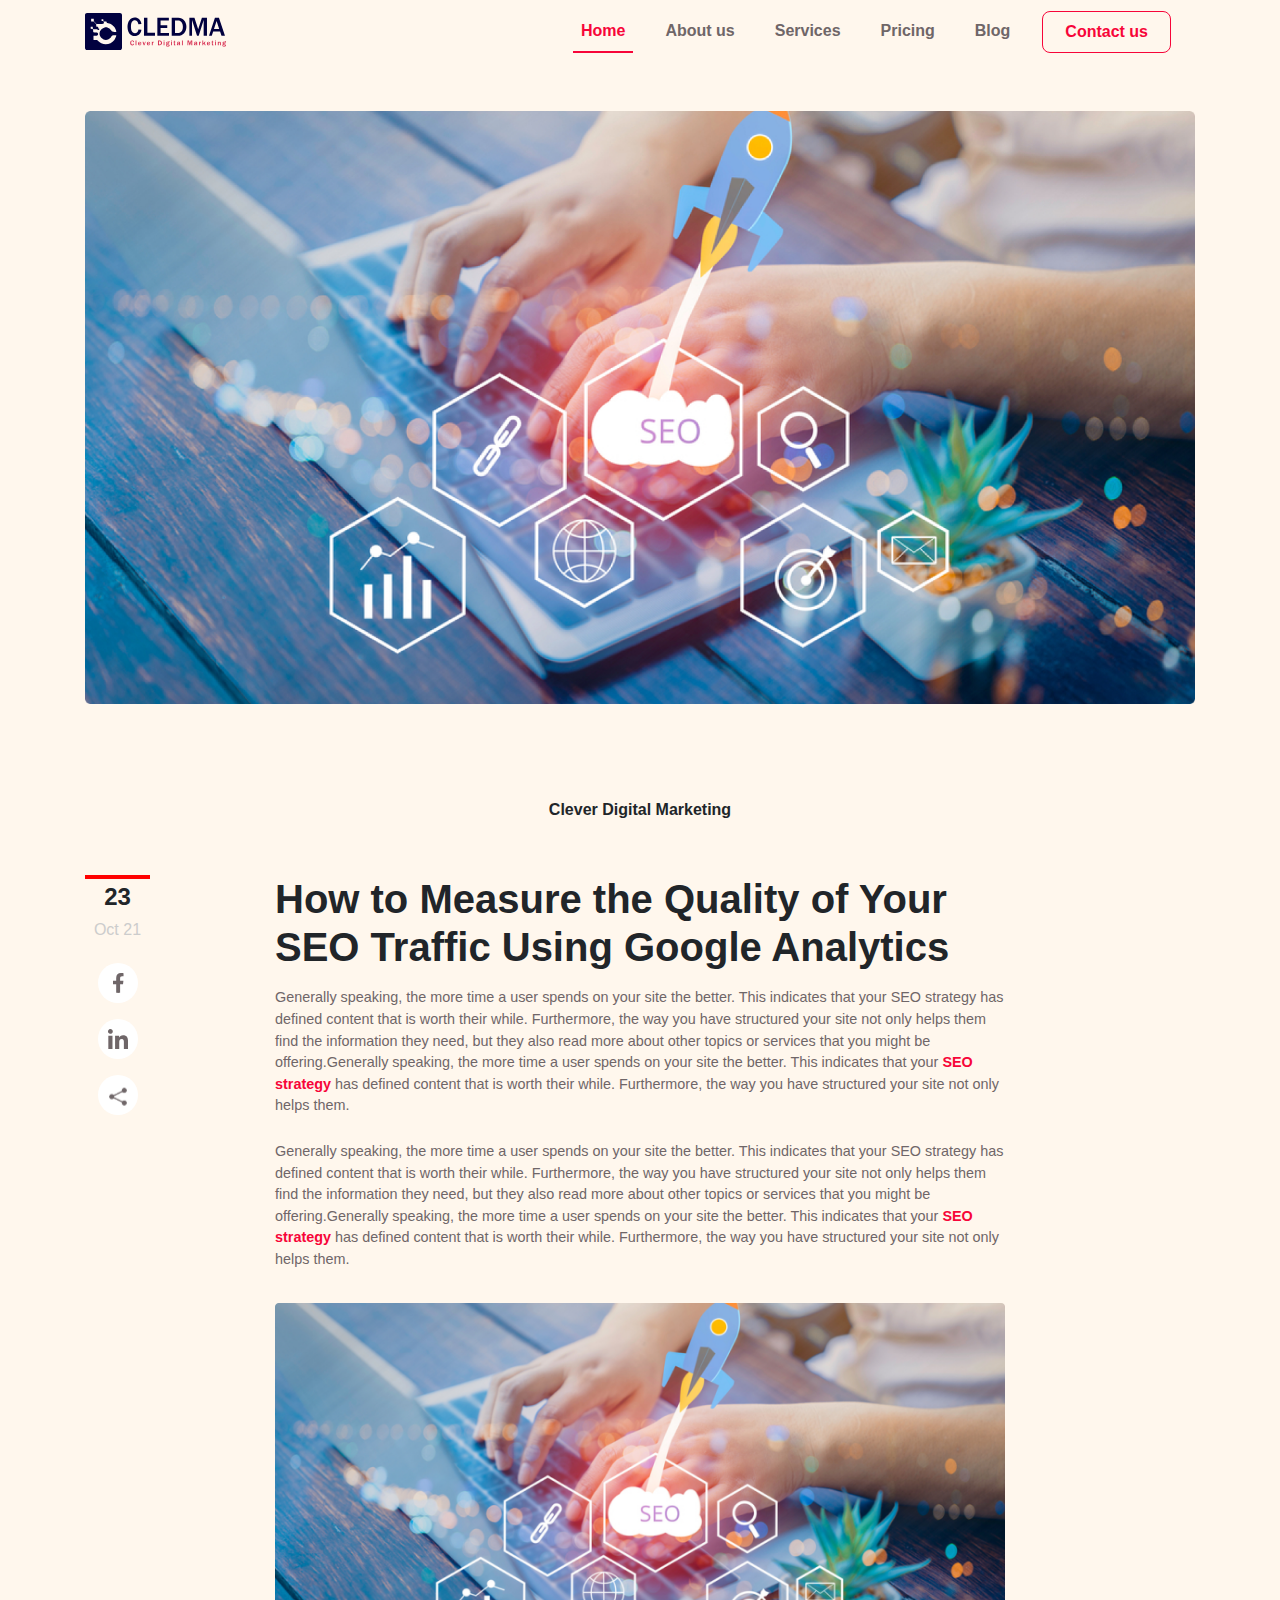
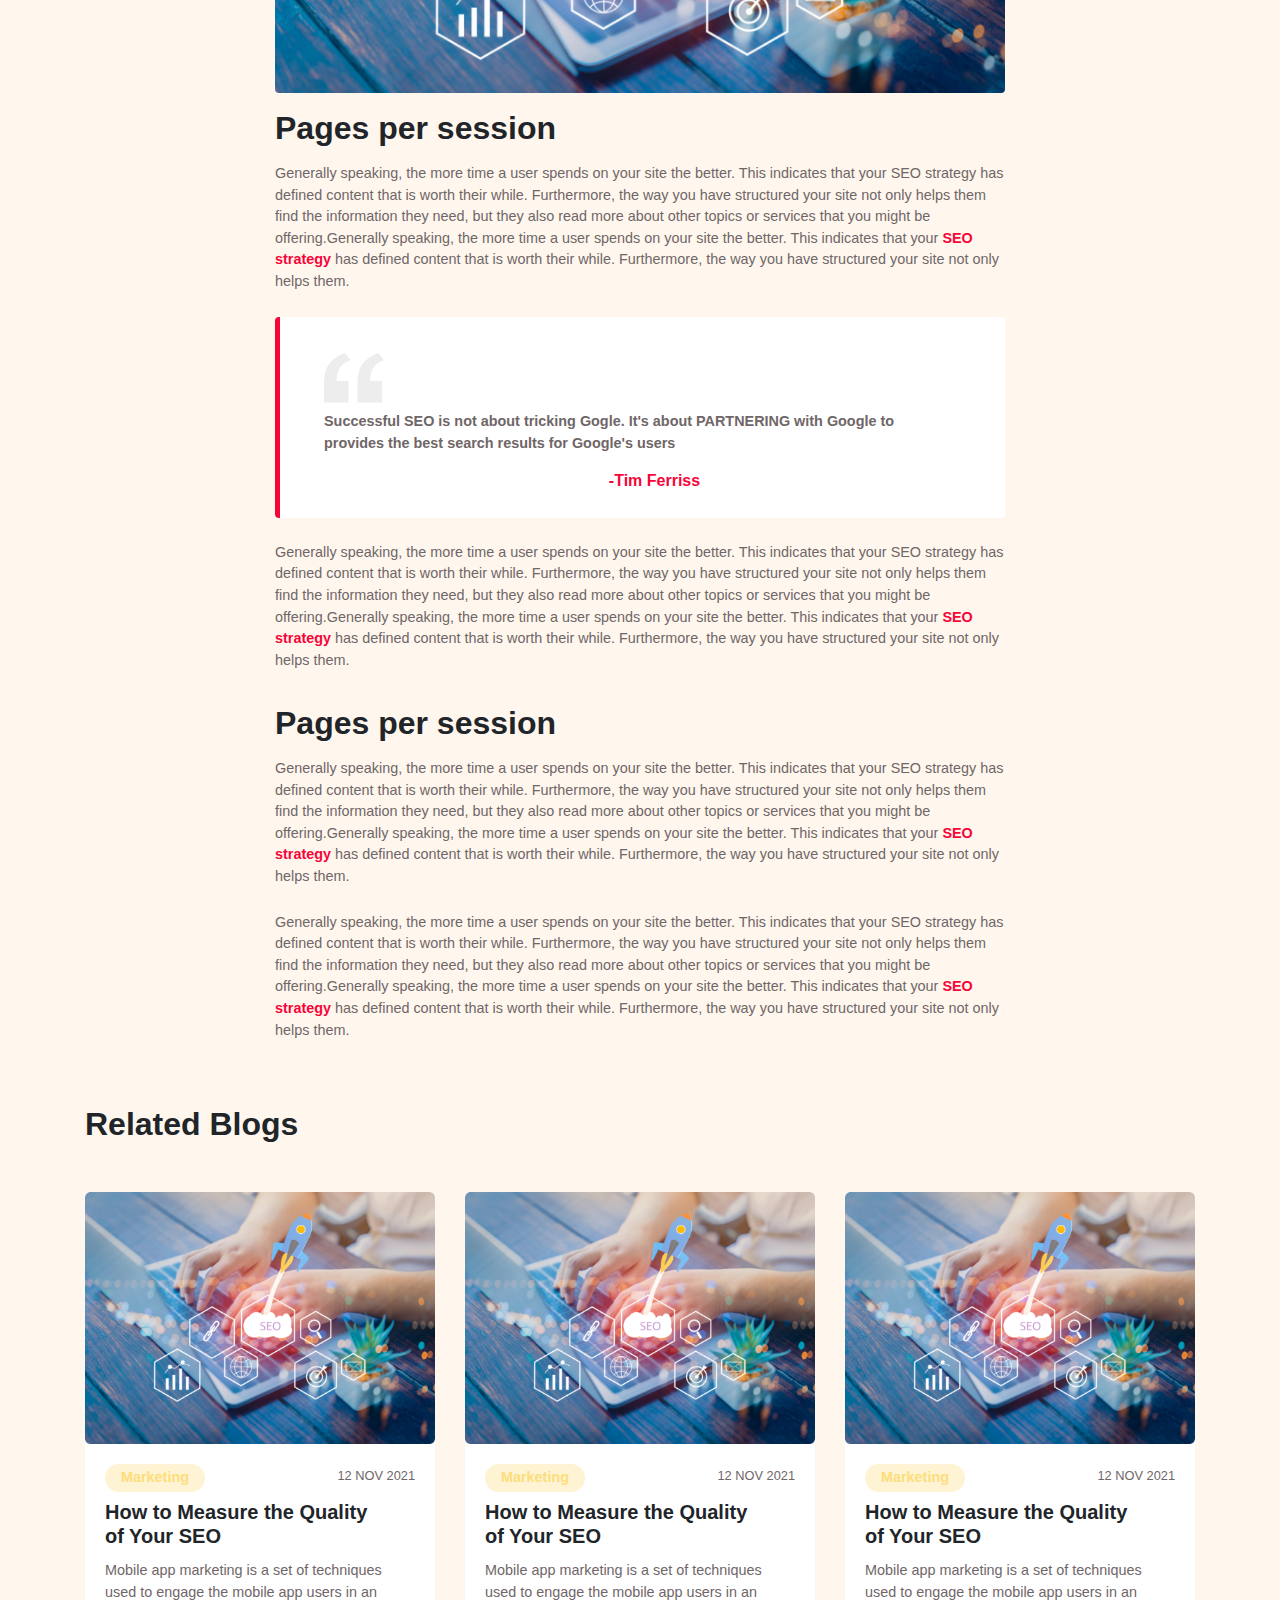
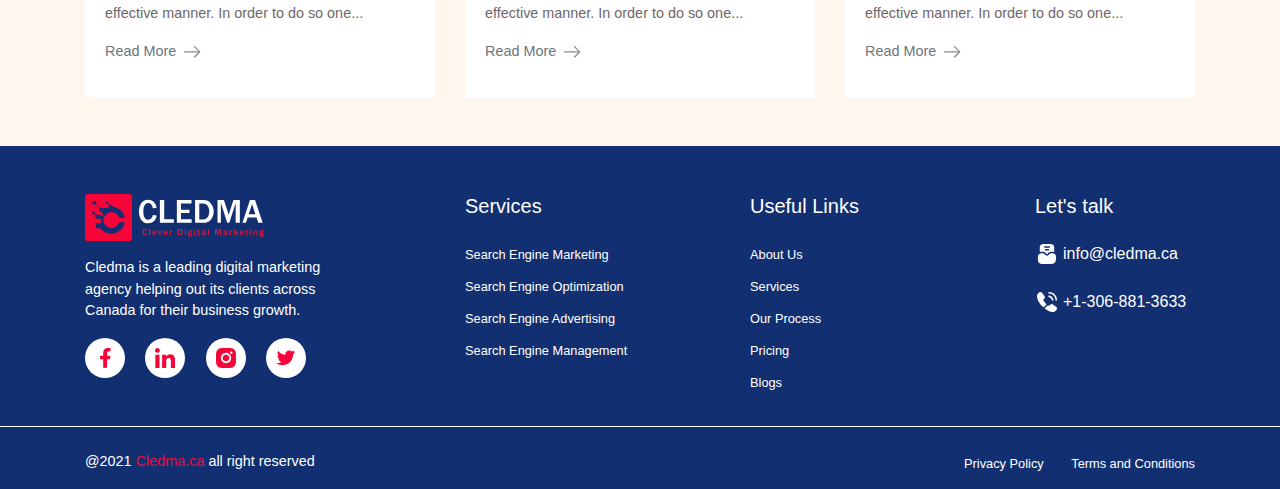
<file: detail.html>
<!doctype html>
<html lang="en">

<head>
    <!-- Required meta tags -->
    <meta charset="utf-8">
    <meta name="viewport" content="width=device-width, initial-scale=1, shrink-to-fit=no">

    <!-- Bootstrap CSS -->
    <link rel="stylesheet" href="https://stackpath.bootstrapcdn.com/bootstrap/4.4.1/css/bootstrap.min.css"
        integrity="sha384-Vkoo8x4CGsO3+Hhxv8T/Q5PaXtkKtu6ug5TOeNV6gBiFeWPGFN9MuhOf23Q9Ifjh" crossorigin="anonymous">
    <link rel="stylesheet" href="css/style.css">
    <title>Marketing Website</title>
</head>

<body>
    <nav class="navbar navbar-expand-lg navbar-light main ">
        <div class="container">
            <a class="navbar-brand" href="index.html"><img src="images/logo.svg" class="img-fluid" width="70%"></a>
            <button class="navbar-toggler" type="button" data-toggle="collapse" data-target="#navbarNavDropdown"
                aria-controls="navbarNavDropdown" aria-expanded="false" aria-label="Toggle navigation">
                <span class="navbar-toggler-icon"></span>
            </button>
            <div class="collapse navbar-collapse" id="navbarNavDropdown">
                <ul class="navbar-nav ml-auto">
                    <li class="nav-item ">
                        <a class="nav-link active-nav mr-4" href="index.html">Home <span
                                class="sr-only">(current)</span></a>
                    </li>
                    <li class="nav-item">
                        <a class="nav-link  mr-4" href="index.html#about">About us</a>
                    </li>
                    <li class="nav-item">
                        <a class="nav-link  mr-4" href="index.html#service">Services</a>
                    </li>
                    <li class="nav-item">
                        <a class="nav-link  mr-4" href="index.html#price">Pricing</a>
                    </li>
                    <li class="nav-item">
                        <a class="nav-link  mr-4" href="blog.html">Blog</a>
                    </li>
                    <li class="nav-item">
                        <a href="index.html#contact" class="btn contact-btn mr-4 mt-2 mt-md-0">Contact us</a>
                    </li>
                </ul>
            </div>
        </div>
    </nav>
    <section class="mt-5">
        <div class="container">
            <div class="row">
                <div class="col-md-12">
                    <img src="images/detail.png" class="img-fluid">
                </div>
            </div>
        </div>
    </section>
    <!-- ================================================== DETAIL SECTION ============================ -->
    <section class="mt-5 pt-5">
        <div class="container">
            <div class="row justify-content-center">
                <div class="col-md-12">
                    <div class="text-center">
                        <h6 class="font-weight-bold">Clever Digital Marketing</h6>
                    </div>
                    <div class="row">
                        <div class="col-md-1  mt-5">
                            <div class="text-center" style="border-top:4px solid red;">
                                <h4 class="font-weight-bold pt-1">23</h4>
                                <h6 style="color:#CCCCCC;">Oct 21</h6>
                                <a href="#"><img src="images/facebook.svg" class="img-fluid mt-3" width="40px"></a>
                                <a href="#"><img src="images/linkdin.svg" class="img-fluid mt-3" width="40px"></a>
                                <a href="#"><img src="images/share.svg" class="img-fluid mt-3" width="40px"></a>
                            </div>
                        </div>
                        <div class="col-md-8 offset-md-1">
                            <h1 class="font-weight-bold pt-5">How to Measure the Quality of Your SEO Traffic Using
                                Google
                                Analytics</h1>
                            <p class="pt-2">Generally speaking, the more time a user spends on your site the better.
                                This
                                indicates that your SEO strategy has defined content that is worth their while.
                                Furthermore, the
                                way you have structured your site not only helps them find the information they need,
                                but they
                                also read more about other topics or services that you might be offering.Generally
                                speaking, the
                                more time a user spends on your site the better. This indicates that your <span
                                    class="red-color font-weight-bold">SEO strategy</span> has
                                defined content that is worth their while. Furthermore, the way you have structured your
                                site
                                not only helps them.</p>
                            <p class="pt-2">Generally speaking, the more time a user spends on your site the better.
                                This
                                indicates that your SEO strategy has defined content that is worth their while.
                                Furthermore, the
                                way you have structured your site not only helps them find the information they need,
                                but they
                                also read more about other topics or services that you might be offering.Generally
                                speaking, the
                                more time a user spends on your site the better. This indicates that your <span
                                    class="red-color font-weight-bold">SEO strategy</span> has
                                defined content that is worth their while. Furthermore, the way you have structured your
                                site
                                not only helps them.</p>
                            <div>
                                <img src="images/detail.png" class="img-fluid mt-3">
                                <h2 class="pt-3 font-weight-bold">Pages per session</h2>
                                <p class="pt-2">Generally speaking, the more time a user spends on your site the better.
                                    This
                                    indicates that your SEO strategy has defined content that is worth their while.
                                    Furthermore,
                                    the
                                    way you have structured your site not only helps them find the information they
                                    need, but
                                    they
                                    also read more about other topics or services that you might be offering.Generally
                                    speaking,
                                    the
                                    more time a user spends on your site the better. This indicates that your <span
                                        class="red-color font-weight-bold">SEO strategy</span> has
                                    defined content that is worth their while. Furthermore, the way you have structured
                                    your
                                    site
                                    not only helps them.</p>
                                <div class="card crd-clr pl-4 mt-4">
                                    <div class="card-body">
                                        <img src="images/arrow-1.svg" class="img-fluid mt-3" width="60px">
                                        <p class="font-weight-bold pt-2">Successful SEO is not about tricking Gogle.
                                            It's about
                                            PARTNERING with Google to <br> provides the best search results for Google's
                                            users
                                        </p>
                                        <div class="text-center">
                                            <h6 class="red-color font-weight-bold">-Tim Ferriss</h6>
                                        </div>
                                    </div>
                                </div>
                                <p class="pt-4">Generally speaking, the more time a user spends on your site the better.
                                    This
                                    indicates that your SEO strategy has defined content that is worth their while.
                                    Furthermore,
                                    the
                                    way you have structured your site not only helps them find the information they
                                    need, but
                                    they
                                    also read more about other topics or services that you might be offering.Generally
                                    speaking,
                                    the
                                    more time a user spends on your site the better. This indicates that your <span
                                        class="red-color font-weight-bold">SEO strategy</span> has
                                    defined content that is worth their while. Furthermore, the way you have structured
                                    your
                                    site
                                    not only helps them.</p>
                            </div>
                            <div>
                                <h2 class="pt-3 font-weight-bold">Pages per session</h2>
                                <p class="pt-2">Generally speaking, the more time a user spends on your site the better.
                                    This
                                    indicates that your SEO strategy has defined content that is worth their while.
                                    Furthermore,
                                    the
                                    way you have structured your site not only helps them find the information they
                                    need, but
                                    they
                                    also read more about other topics or services that you might be offering.Generally
                                    speaking,
                                    the
                                    more time a user spends on your site the better. This indicates that your <span
                                        class="red-color font-weight-bold">SEO strategy</span> has
                                    defined content that is worth their while. Furthermore, the way you have structured
                                    your
                                    site
                                    not only helps them.</p>
                                <p class="pt-2">Generally speaking, the more time a user spends on your site the better.
                                    This
                                    indicates that your SEO strategy has defined content that is worth their while.
                                    Furthermore,
                                    the
                                    way you have structured your site not only helps them find the information they
                                    need, but
                                    they
                                    also read more about other topics or services that you might be offering.Generally
                                    speaking,
                                    the
                                    more time a user spends on your site the better. This indicates that your <span
                                        class="red-color font-weight-bold">SEO strategy</span> has
                                    defined content that is worth their while. Furthermore, the way you have structured
                                    your
                                    site
                                    not only helps them.</p>
                            </div>
                        </div>
                    </div>
                </div>
            </div>
            <h2 class="font-weight-bold pt-5">Related Blogs</h2>
            <div class="row mt-5 ">
                <div class="col-lg-4 col-md-6">
                    <div class="card border-0  blog-card">
                        <img src="images/blog-img.png" class="img-fluid">
                        <div class="card-body bg-white">
                            <div class="row">
                                <div class="col-3">
                                    <button type="button" class="btn btn-marketing">Marketing</button>
                                </div>
                                <div class="col-9 text-right">
                                    <h6 class="size1 pt-1">12 NOV 2021</h6>
                                </div>
                            </div>
                            <h5 class="font-weight-bold pt-2">How to Measure the Quality <br> of Your SEO</h5>
                            <p class="pt-1">Mobile app marketing is a set of techniques used to engage the mobile app
                                users in an effective manner. In order to do so one...</p>
                            <p><a href="detail.html" class="text-muted">Read More</a><img src="images/arrow.svg"
                                    class="img-fluid ml-2" width="17px">
                            <p>
                        </div>
                    </div>
                </div>
                <div class="col-lg-4 mt-3 col-md-6 mt-md-0">
                    <div class="card border-0 blog-card">
                        <img src="images/blog-img.png" class="img-fluid">
                        <div class="card-body bg-white">
                            <div class="row">
                                <div class="col-3">
                                    <button type="button" class="btn btn-marketing">Marketing</button>
                                </div>
                                <div class="col-9 text-right">
                                    <h6 class="size1 pt-1">12 NOV 2021</h6>
                                </div>
                            </div>
                            <h5 class="font-weight-bold pt-2">How to Measure the Quality <br> of Your SEO</h5>
                            <p class="pt-1">Mobile app marketing is a set of techniques used to engage the mobile app
                                users in an effective manner. In order to do so one...</p>
                            <p><a href="detail.html" class="text-muted">Read More</a><img src="images/arrow.svg"
                                    class="img-fluid ml-2" width="17px">
                            <p>
                        </div>
                    </div>
                </div>
                <div class="col-lg-4 mt-5 col-md-6 mt-lg-0">
                    <div class="card border-0 blog-card">
                        <img src="images/blog-img.png" class="img-fluid">
                        <div class="card-body bg-white">
                            <div class="row">
                                <div class="col-3">
                                    <button type="button" class="btn btn-marketing">Marketing</button>
                                </div>
                                <div class="col-9 text-right">
                                    <h6 class="size1 pt-1">12 NOV 2021</h6>
                                </div>
                            </div>
                            <h5 class="font-weight-bold pt-2">How to Measure the Quality <br> of Your SEO</h5>
                            <p class="pt-1">Mobile app marketing is a set of techniques used to engage the mobile app
                                users in an effective manner. In order to do so one...</p>
                            <p><a href="detail.html" class="text-muted">Read More</a><img src="images/arrow.svg"
                                    class="img-fluid ml-2" width="17px">
                            <p>
                        </div>
                    </div>
                </div>

            </div>
        </div>
    </section>
    <!-- =================================================== FOOTER ====================================== -->
    <footer class="bg-color mt-5">
        <div class="container">
            <div class="row pt-5 pb-3" id="link">
                <div class="col-lg-3 col-md-6">
                    <img src="images/fotr-logo.svg" class="img-fluid" width="70%">
                    <p class="text-white pt-3">Cledma is a leading digital marketing agency helping out its clients
                        across Canada for their business growth.</p>
                  
                        <a href="#"><img src="images/fac.svg" class="img-fluid" width="40px" id="a">
                            <img src="images/fac-hvr.svg" class="img-fluid" width="40px" id="b"></a>
                        <a href="#"><img src="images/link.svg" class="img-fluid ml-3" width="40px" id="a">
                            <img src="images/link-hvr.svg" class="img-fluid ml-3" width="40px" id="b"></a>
                        <a href="#"><img src="images/ins.svg" class="img-fluid ml-3" width="40px" id="a">
                            <img src="images/ins-hvr.svg" class="img-fluid ml-3" width="40px" id="b"></a>
                        <a href="#"><img src="images/twt.svg" class="img-fluid ml-3" width="40px" id="a">
                                <img src="images/twt-hvr.svg" class="img-fluid ml-3" width="40px" id="b"></a>
                </div>
                <div class="col-lg-3 offset-lg-1 col-md-6  mt-4 mt-md-0">
                    <h5>Services</h5>
                    <ul class="list-unstyled">
                        <li class="mt-4"> <a href="#" class="footer-text">Search Engine Marketing</a>
                        </li>
                        <li class="mt-2"> <a href="#" class="footer-text">Search Engine Optimization
                            </a>
                        </li>
                        <li class="mt-2"> <a href="#" class="footer-text">Search Engine Advertising
                            </a>
                        </li>
                        <li class="mt-2"> <a href="#" class="footer-text">Search Engine Management
                            </a>
                        </li>
                    </ul>
                </div>
                <div class="col-lg-3 col-md-6  mt-4 mt-lg-0">
                    <h5>Useful Links</h5>
                    <ul class="list-unstyled">
                        <li class="mt-4"> <a href="index.html#about" class="footer-text">About Us</a>
                        </li>
                        <li class="mt-2"> <a href="index.html#service" class="footer-text">Services
                            </a>
                        </li>
                        <li class="mt-2"> <a href="#process" class="footer-text">Our Process
                            </a>
                        </li>
                        <li class="mt-2"> <a href="index.html#price" class="footer-text">Pricing
                            </a>
                        </li>
                        <li class="mt-2"> <a href="blog.html" class="footer-text">Blogs
                            </a>
                        </li>
                    </ul>
                </div>
                <div class="col-lg-2 col-md-6  mt-4 mt-lg-0">
                    <h5>Let's talk</h5>
                    <ul class="list-unstyled">
                        <li class="mt-4">
                            <h6 class="mt-2"><a href="mailto:info@cledma.ca" class="text-dark "><img
                                        src="images/fotr-mail.svg"><span
                                        class="text-white pl-1">info@cledma.ca</span></a></h6>
                        </li>
                        <li class="mt-4">
                            <h6 class="mt-1">
                                <a href="tel:+1-306-881-3633" class="text-dark text-decoration-none"><img
                                        src="images/fotr-call.svg"><span
                                        class="text-white pl-1">+1-306-881-3633</span></a></a>
                            </h6>
                        </li>
                    </ul>
                </div>
            </div>
        </div>
    </footer>
    <section class="bg-color" style="border-top: 1px solid white;">
        <div class="container">
            <div class="row">
                <div class="col-md-6">
                    <p class="text-white text-md-left text-center mt-4"> @2021 <span class="red-color"> Cledma.ca</span>
                        all right reserved </p>
                </div>
                <div class="col-md-6 ">
                    <div class="text-md-right text-center mt-1 mt-md-4 mb-md-0 mb-2">
                        <a href="privacy.html" class="text-white footer-text">Privacy Policy </a>
                        <a href="T&C.html" class="text-white ml-4 footer-text">Terms and Conditions </a>
                    </div>

                </div>
            </div>
        </div>
    </section>
    <!-- Optional JavaScript -->
    <!-- jQuery first, then Popper.js, then Bootstrap JS -->
    <script src="https://code.jquery.com/jquery-3.4.1.slim.min.js"
        integrity="sha384-J6qa4849blE2+poT4WnyKhv5vZF5SrPo0iEjwBvKU7imGFAV0wwj1yYfoRSJoZ+n"
        crossorigin="anonymous"></script>
    <script src="https://cdn.jsdelivr.net/npm/popper.js@1.16.0/dist/umd/popper.min.js"
        integrity="sha384-Q6E9RHvbIyZFJoft+2mJbHaEWldlvI9IOYy5n3zV9zzTtmI3UksdQRVvoxMfooAo"
        crossorigin="anonymous"></script>
    <script src="https://stackpath.bootstrapcdn.com/bootstrap/4.4.1/js/bootstrap.min.js"
        integrity="sha384-wfSDF2E50Y2D1uUdj0O3uMBJnjuUD4Ih7YwaYd1iqfktj0Uod8GCExl3Og8ifwB6"
        crossorigin="anonymous"></script>
    <script>
        $(window).scroll(function () {
            var scroll = $(window).scrollTop();

            //>=, not <=
            if (scroll >= 5) {
                //clearHeader, not clearheader - caps H
                $(".main").addClass("bg-white");
                $(".main").addClass("sticky-top");

            }
            else {
                $(".main").removeClass("bg-white");
                $(".main").removeClass("sticky-top");
            }
        }); //missing );
    </script>
</body>

</html>
</file>
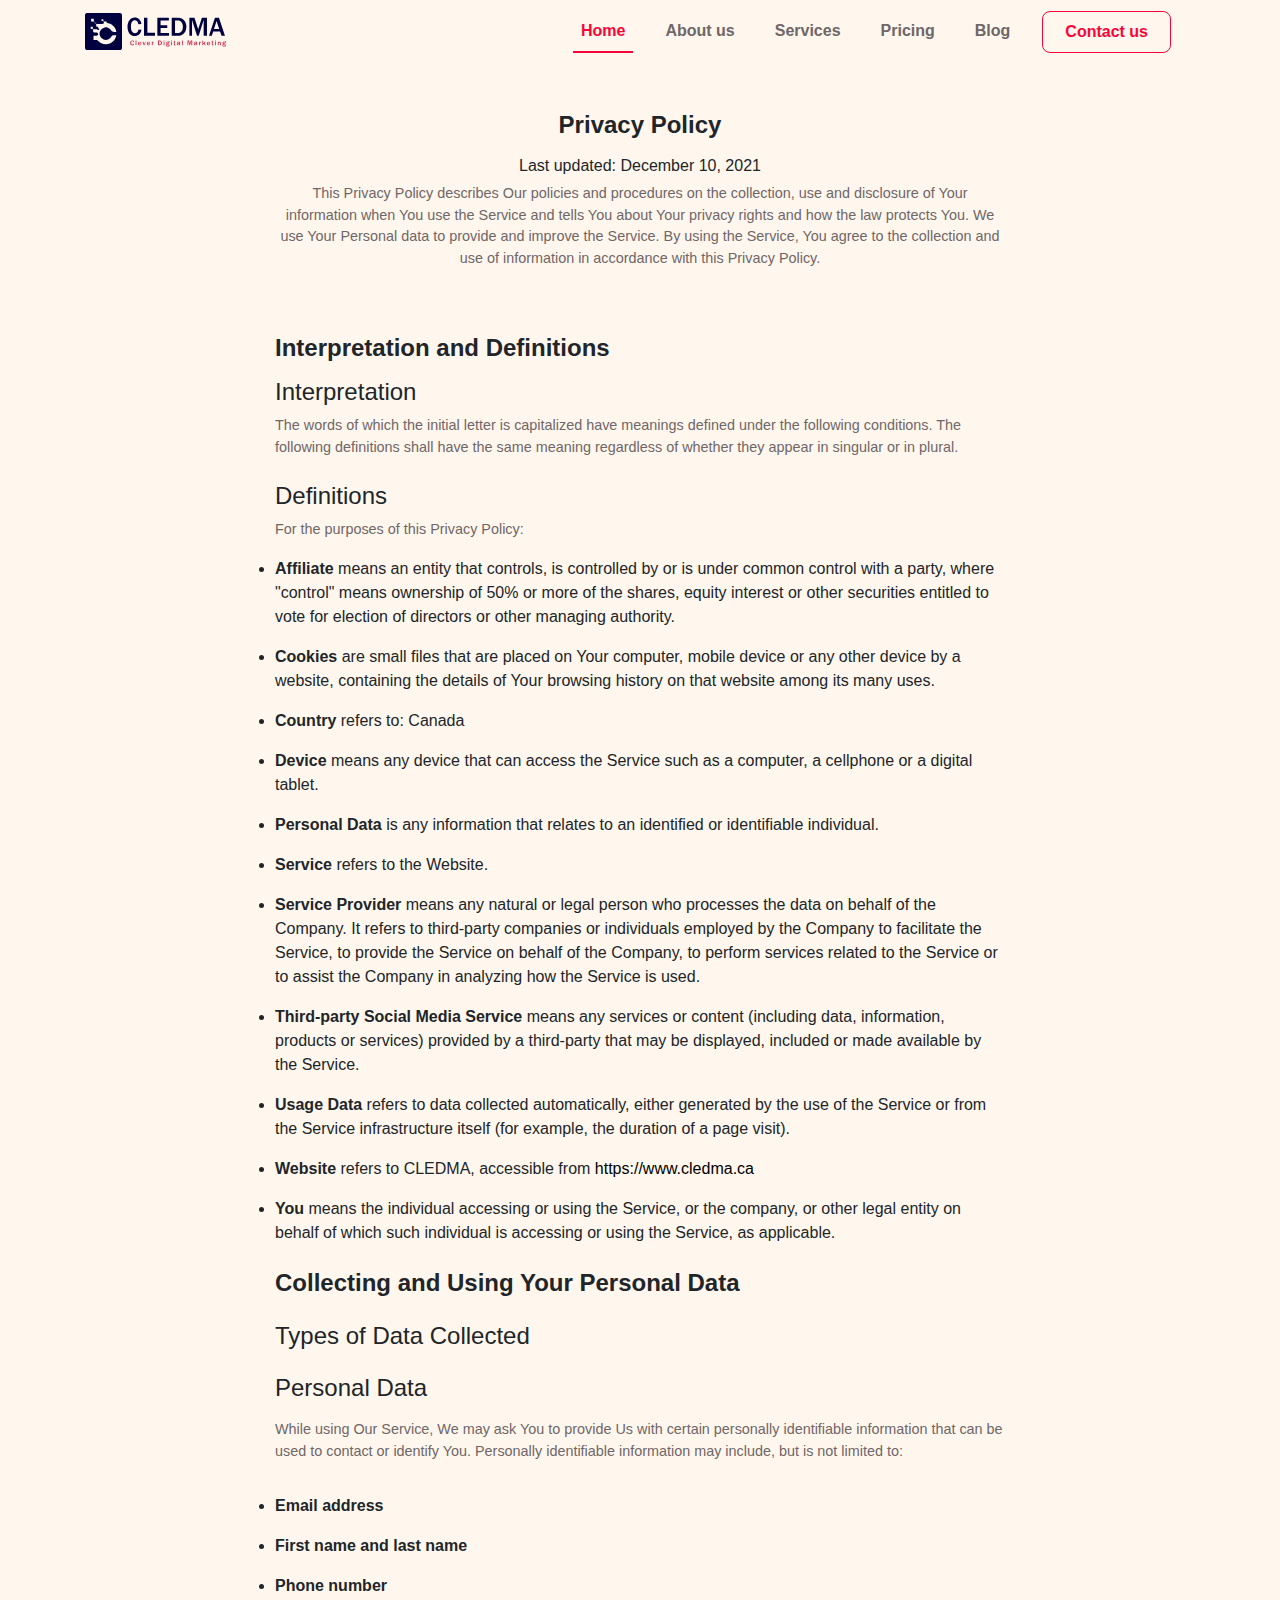
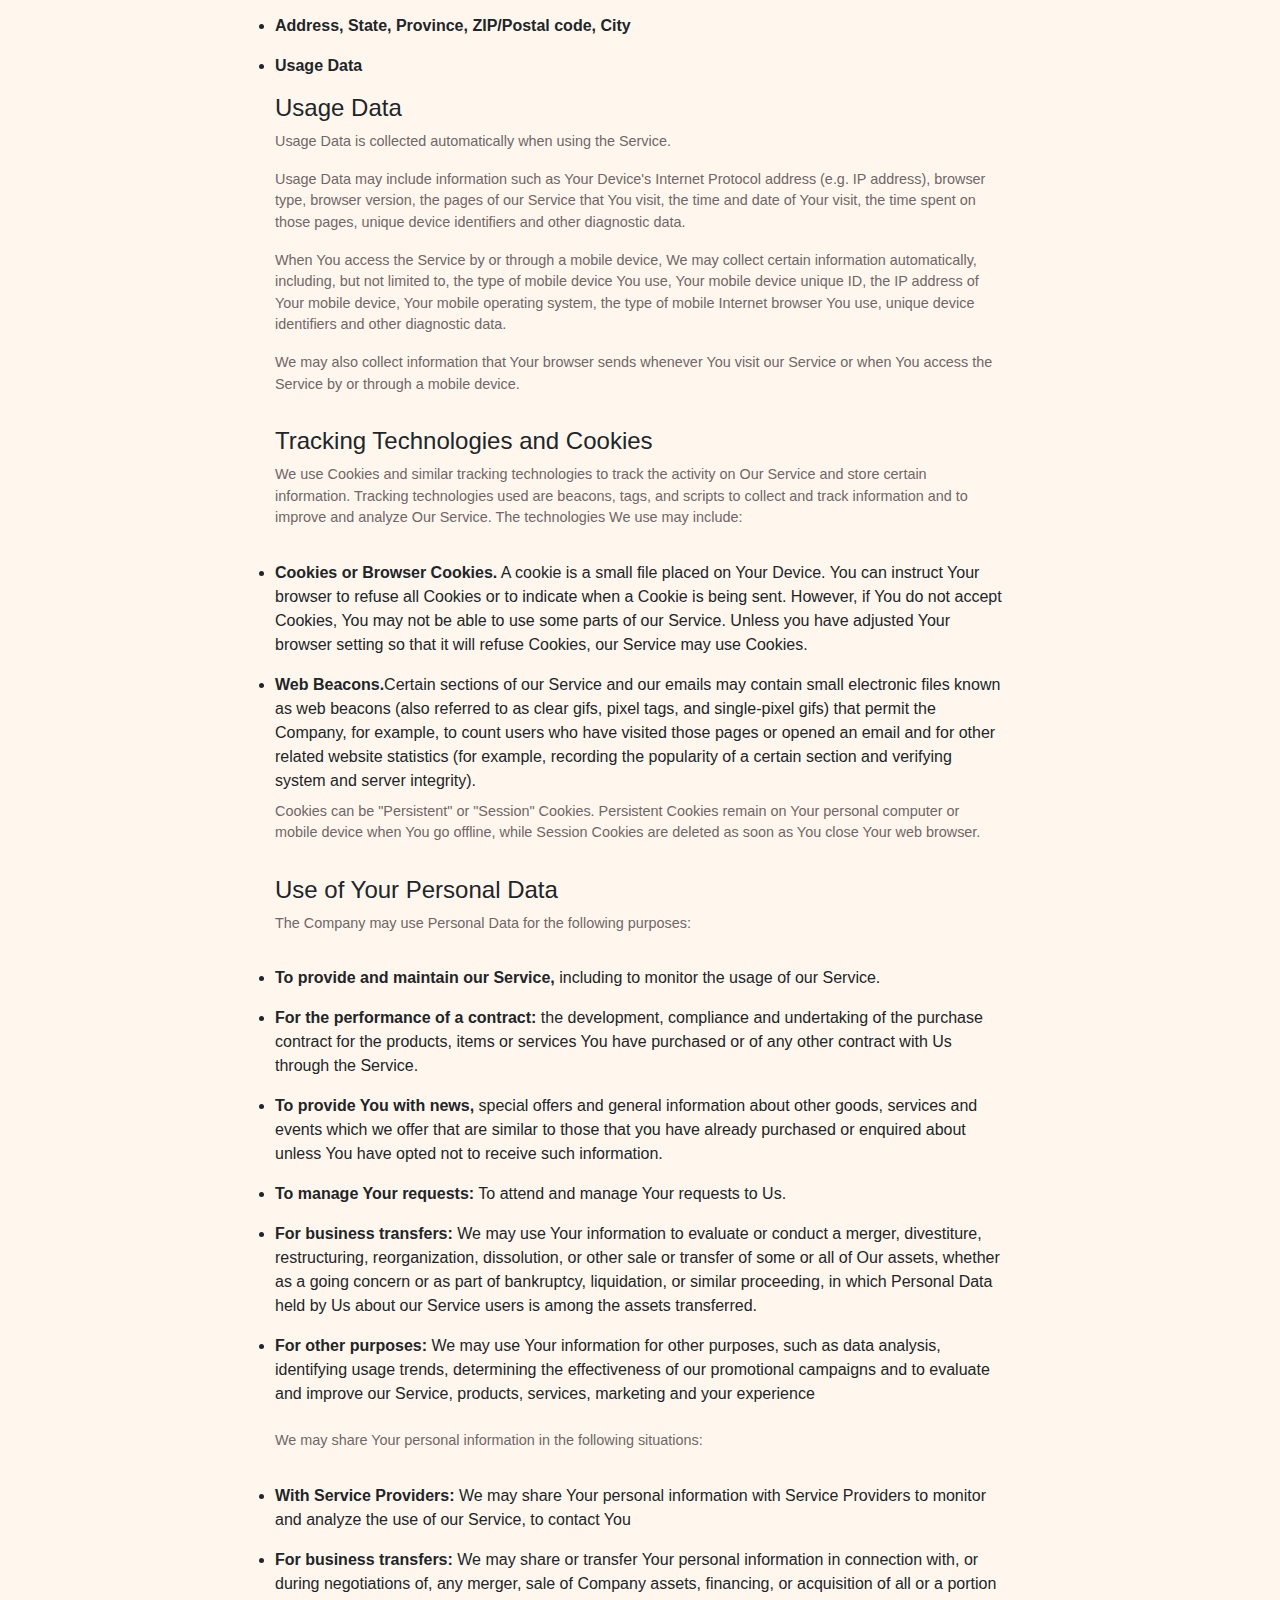
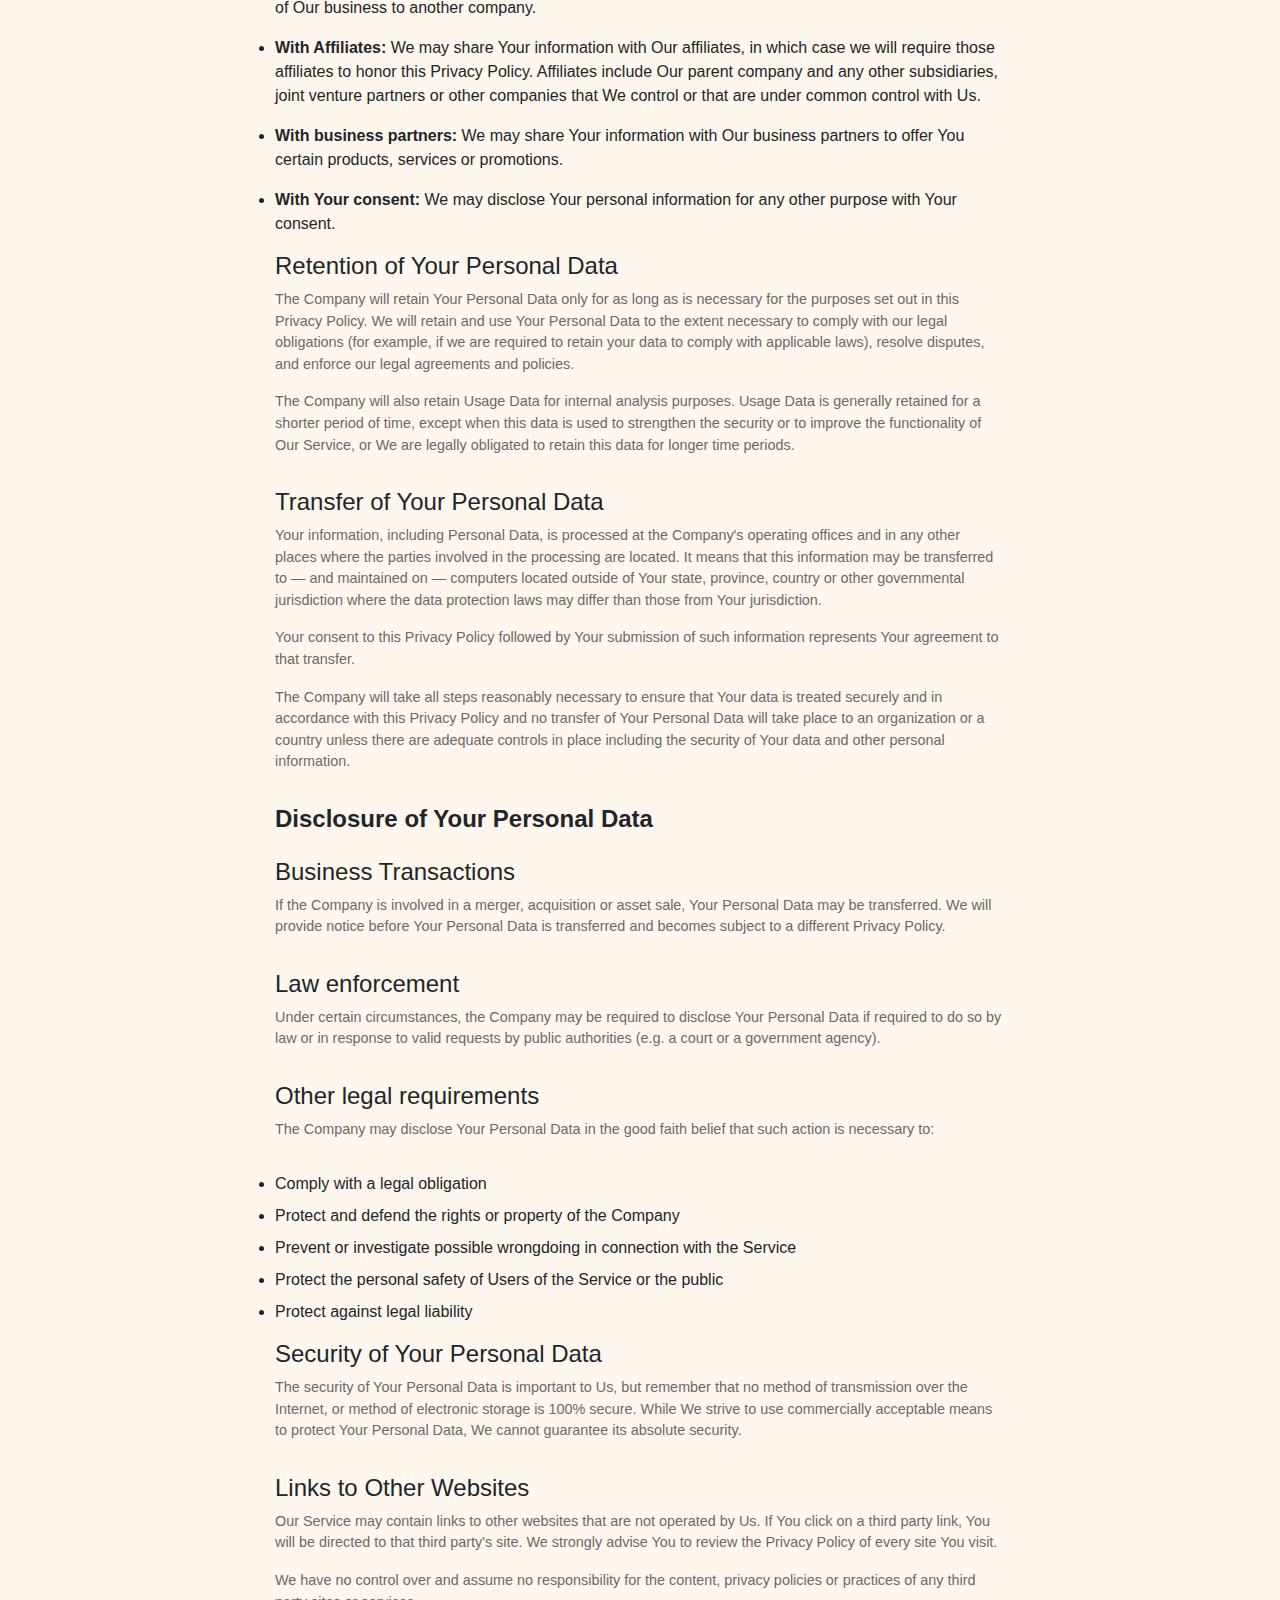
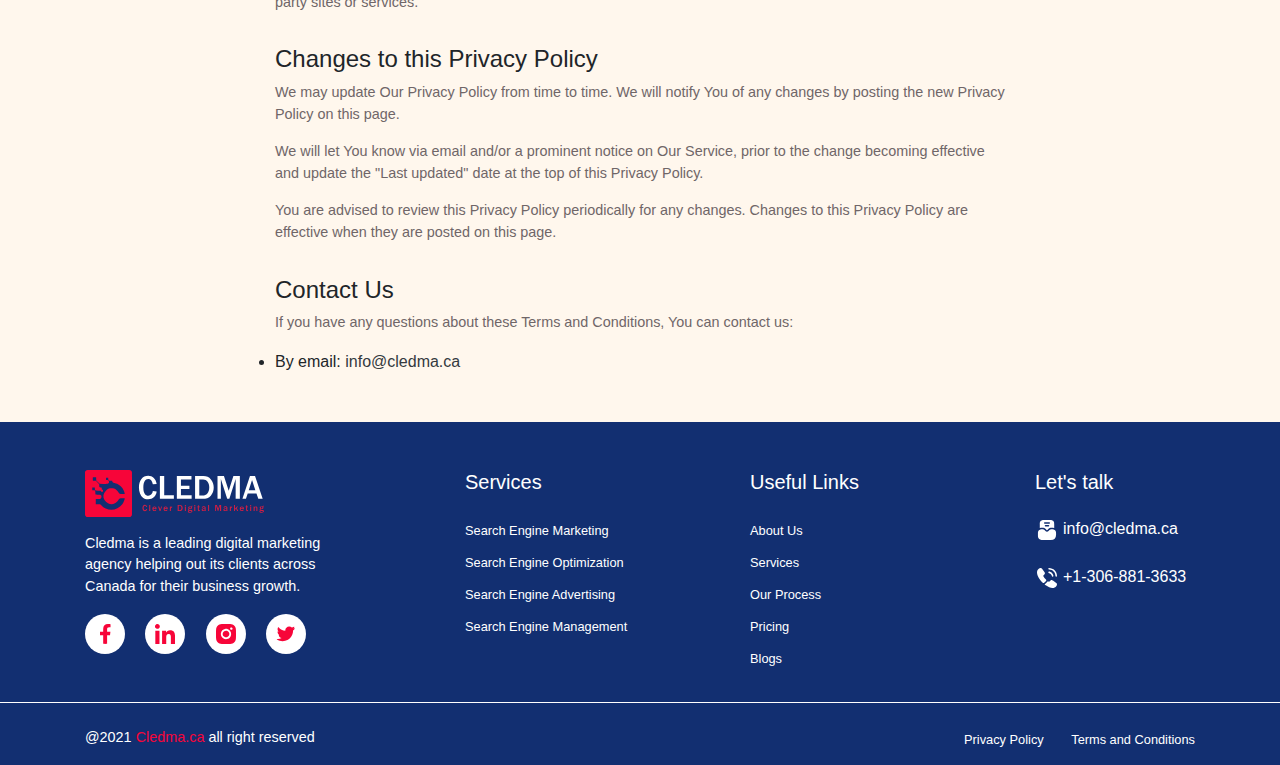
<file: privacy.html>
<!doctype html>
<html lang="en">

<head>
    <!-- Required meta tags -->
    <meta charset="utf-8">
    <meta name="viewport" content="width=device-width, initial-scale=1, shrink-to-fit=no">

    <!-- Bootstrap CSS -->
    <link rel="stylesheet" href="https://stackpath.bootstrapcdn.com/bootstrap/4.4.1/css/bootstrap.min.css"
        integrity="sha384-Vkoo8x4CGsO3+Hhxv8T/Q5PaXtkKtu6ug5TOeNV6gBiFeWPGFN9MuhOf23Q9Ifjh" crossorigin="anonymous">
    <link rel="stylesheet" href="css/style.css">
    <title>Privacy</title>
</head>

<body>
    <nav class="navbar navbar-expand-lg navbar-light main ">
        <div class="container">
            <a class="navbar-brand" href="index.html"><img src="images/logo.svg" class="img-fluid" width="70%"></a>
            <button class="navbar-toggler" type="button" data-toggle="collapse" data-target="#navbarNavDropdown"
                aria-controls="navbarNavDropdown" aria-expanded="false" aria-label="Toggle navigation">
                <span class="navbar-toggler-icon"></span>
            </button>
            <div class="collapse navbar-collapse" id="navbarNavDropdown">
                <ul class="navbar-nav ml-auto">
                    <li class="nav-item ">
                        <a class="nav-link active-nav mr-4" href="index.html">Home <span
                                class="sr-only">(current)</span></a>
                    </li>
                    <li class="nav-item">
                        <a class="nav-link  mr-4" href="index.html#about">About us</a>
                    </li>
                    <li class="nav-item">
                        <a class="nav-link  mr-4" href="index.html#service">Services</a>
                    </li>
                    <li class="nav-item">
                        <a class="nav-link  mr-4" href="index.html#price">Pricing</a>
                    </li>
                    <li class="nav-item">
                        <a class="nav-link  mr-4" href="blog.html">Blog</a>
                    </li>
                    <li class="nav-item">
                        <a href="index.html#contact" class="btn contact-btn mr-4 mt-2 mt-md-0">Contact us</a>
                    </li>
                </ul>
            </div>
        </div>
    </nav>
    <!-- ================================================= TERMS AND CONDITION =============================== -->
    <section class="pt-5">
        <div class="container">
            <div class="row justify-content-center">
                <div class="col-md-8">
                    <div class="text-center">
                        <h4 class="font-weight-bold">Privacy Policy</h4>
                        <h6 class="pt-2">Last updated: December 10, 2021</h6>
                        <p>This Privacy Policy describes Our policies and procedures on the collection, use and disclosure of Your information when You use the Service and tells You about Your privacy rights and how the law protects You. We use Your Personal data to provide and improve the Service. By using the Service, You agree to the collection and use of information in accordance with this Privacy Policy. </p>
                    </div>
                </div>
            </div>
            <div class="row mt-5 justify-content-center">
                <div class="col-md-8">
                    <h4 class="font-weight-bold">Interpretation and Definitions</h4>
                    <h4 class="pt-2">Interpretation</h4>
                    <p>The words of which the initial letter is capitalized have meanings defined under the following conditions. The following definitions shall have the same meaning regardless of whether they appear in singular or in plural.</p>
                    <h4 class="pt-2">Definitions</h4>
                    <p>For the purposes of this Privacy Policy:</p>
                    <li>
                        <span class="font-weight-bold">Affiliate</span> means an entity that controls, is controlled by or is under common control with a party, where "control" means ownership of 50% or more of the shares, equity interest or other securities entitled to vote for election of directors or other managing authority.
                    </li>
                    <li class="pt-3">
                        <span class="font-weight-bold">Cookies</span> are small files that are placed on Your computer, mobile device or any other device by a website, containing the details of Your browsing history on that website among its many uses.
                    </li>
                    <li class="pt-3">
                        <span class="font-weight-bold">Country</span> refers to: Canada
                    </li>
                    <li class="pt-3">
                        <span class="font-weight-bold">Device</span> means any device that can access the Service such as a computer, a cellphone or a digital tablet.
                    </li>
                    <li class="pt-3">
                        <span class="font-weight-bold">Personal Data</span> is any information that relates to an identified or identifiable individual.
                    </li>
                    <li class="pt-3">
                        <span class="font-weight-bold">Service</span> refers to the Website.
                    </li>
                    <li class="pt-3">
                        <span class="font-weight-bold">Service Provider</span>  means any natural or legal person who processes the data on behalf of the Company. It refers to third-party companies or individuals employed by the Company to facilitate the Service, to provide the Service on behalf of the Company, to perform services related to the Service or to assist the Company in analyzing how the Service is used.
                    </li>
                    <li class="pt-3">
                        <span class="font-weight-bold">Third-party Social Media Service</span>  means any services or content (including data, information, products or services) provided by a third-party that may be displayed, included or made available by the Service.
                    </li>
                    <li class="pt-3">
                        <span class="font-weight-bold">Usage Data</span>  refers to data collected automatically, either generated by the use of the Service or from the Service infrastructure itself (for example, the duration of a page visit).
                    </li>
                    <li class="pt-3">
                        <span class="font-weight-bold">Website</span>  refers to CLEDMA, accessible from <a href="#" class="privacy"> https://www.cledma.ca</a>
                    </li>
                    <li class="pt-3">
                        <span class="font-weight-bold">You</span> means the individual accessing or using the Service, or the company, or other legal entity on behalf of which such individual is accessing or using the Service, as applicable.
                    </li>
                    <h4 class="font-weight-bold pt-4">Collecting and Using Your Personal Data</h4>
                    <h4 class="pt-3">Types of Data Collected</h4>
                    <h4 class="pt-3">Personal Data</h4>
                    <p class="pt-2">While using Our Service, We may ask You to provide Us with certain personally identifiable information that can be used to contact or identify You. Personally identifiable information may include, but is not limited to:</p>
                    <li class="pt-3 font-weight-bold">
                        Email address
                    </li>
                    <li class="pt-3 font-weight-bold">
                        First name and last name
                    </li>
                    <li class="pt-3 font-weight-bold">
                        Phone number
                    </li>
                    <li class="pt-3 font-weight-bold">
                        Address, State, Province, ZIP/Postal code, City
                    </li>
                    <li class="pt-3 font-weight-bold">
                        Usage Data
                    </li>
                    <h4 class="pt-3">Usage Data</h4>
                    <p>Usage Data is collected automatically when using the Service.</p>
                    <p>Usage Data may include information such as Your Device's Internet Protocol address (e.g. IP address), browser type, browser version, the pages of our Service that You visit, the time and date of Your visit, the time spent on those pages, unique device identifiers and other diagnostic data.</p>
                    <p>When You access the Service by or through a mobile device, We may collect certain information automatically, including, but not limited to, the type of mobile device You use, Your mobile device unique ID, the IP address of Your mobile device, Your mobile operating system, the type of mobile Internet browser You use, unique device identifiers and other diagnostic data.</p>
                    <p>We may also collect information that Your browser sends whenever You visit our Service or when You access the Service by or through a mobile device.</p>
                    <h4 class="pt-3">Tracking Technologies and Cookies</h4>
                    <p>We use Cookies and similar tracking technologies to track the activity on Our Service and store certain information. Tracking technologies used are beacons, tags, and scripts to collect and track information and to improve and analyze Our Service. The technologies We use may include:</p>
                    <li class="pt-3">
                        <span class="font-weight-bold">Cookies or Browser Cookies.</span> A cookie is a small file placed on Your Device. You can instruct Your browser to refuse all Cookies or to indicate when a Cookie is being sent. However, if You do not accept Cookies, You may not be able to use some parts of our Service. Unless you have adjusted Your browser setting so that it will refuse Cookies, our Service may use Cookies.
                    </li>
                    <li class="pt-3">
                        <span class="font-weight-bold">Web Beacons.</span>Certain sections of our Service and our emails may contain small electronic files known as web beacons (also referred to as clear gifs, pixel tags, and single-pixel gifs) that permit the Company, for example, to count users who have visited those pages or opened an email and for other related website statistics (for example, recording the popularity of a certain section and verifying system and server integrity).
                    </li>
                    <p class="pt-2">Cookies can be "Persistent" or "Session" Cookies. Persistent Cookies remain on Your personal computer or mobile device when You go offline, while Session Cookies are deleted as soon as You close Your web browser. </p>
                    <h4 class="pt-3">Use of Your Personal Data</h4>
                    <p>The Company may use Personal Data for the following purposes:</p>
                    <li class="pt-3">
                        <span class="font-weight-bold">To provide and maintain our Service,</span>  including to monitor the usage of our Service.
                    </li>
                    <li class="pt-3">
                        <span class="font-weight-bold">For the performance of a contract:</span>   the development, compliance and undertaking of the purchase contract for the products, items or services You have purchased or of any other contract with Us through the Service.
                    </li>
                    <li class="pt-3">
                        <span class="font-weight-bold">To provide You with news,</span> special offers and general information about other goods, services and events which we offer that are similar to those that you have already purchased or enquired about unless You have opted not to receive such information.
                    </li>
                    <li class="pt-3">
                        <span class="font-weight-bold">To manage Your requests:</span> To attend and manage Your requests to Us.
                    </li>
                    <li class="pt-3">
                        <span class="font-weight-bold">For business transfers:</span>  We may use Your information to evaluate or conduct a merger, divestiture, restructuring, reorganization, dissolution, or other sale or transfer of some or all of Our assets, whether as a going concern or as part of bankruptcy, liquidation, or similar proceeding, in which Personal Data held by Us about our Service users is among the assets transferred.
                    </li>
                    <li class="pt-3">
                        <span class="font-weight-bold">For other purposes:</span>   We may use Your information for other purposes, such as data analysis, identifying usage trends, determining the effectiveness of our promotional campaigns and to evaluate and improve our Service, products, services, marketing and your experience
                    </li>
                    <p class="pt-4">We may share Your personal information in the following situations:</p>
                    <li class="pt-3">
                        <span class="font-weight-bold">With Service Providers:</span>   We may share Your personal information with Service Providers to monitor and analyze the use of our Service, to contact You
                    </li>
                    <li class="pt-3">
                        <span class="font-weight-bold">For business transfers:</span>   We may share or transfer Your personal information in connection with, or during negotiations of, any merger, sale of Company assets, financing, or acquisition of all or a portion of Our business to another company.
                    </li>
                    <li class="pt-3">
                        <span class="font-weight-bold">With Affiliates:</span>   We may share Your information with Our affiliates, in which case we will require those affiliates to honor this Privacy Policy. Affiliates include Our parent company and any other subsidiaries, joint venture partners or other companies that We control or that are under common control with Us.
                    </li>
                    <li class="pt-3">
                        <span class="font-weight-bold">With business partners:</span>   We may share Your information with Our business partners to offer You certain products, services or promotions.
                    </li>
                    <li class="pt-3">
                        <span class="font-weight-bold">With Your consent:</span>  We may disclose Your personal information for any other purpose with Your consent.
                    </li>
                    <h4 class="pt-3">Retention of Your Personal Data</h4>
                    <p>The Company will retain Your Personal Data only for as long as is necessary for the purposes set out in this Privacy Policy. We will retain and use Your Personal Data to the extent necessary to comply with our legal obligations (for example, if we are required to retain your data to comply with applicable laws), resolve disputes, and enforce our legal agreements and policies.</p>
                    <p>The Company will also retain Usage Data for internal analysis purposes. Usage Data is generally retained for a shorter period of time, except when this data is used to strengthen the security or to improve the functionality of Our Service, or We are legally obligated to retain this data for longer time periods.</p>
                    <h4 class="pt-3">Transfer of Your Personal Data</h4>
                    <p>Your information, including Personal Data, is processed at the Company's operating offices and in any other places where the parties involved in the processing are located. It means that this information may be transferred to — and maintained on — computers located outside of Your state, province, country or other governmental jurisdiction where the data protection laws may differ than those from Your jurisdiction.</p>
                    <p>Your consent to this Privacy Policy followed by Your submission of such information represents Your agreement to that transfer.</p>
                    <p>The Company will take all steps reasonably necessary to ensure that Your data is treated securely and in accordance with this Privacy Policy and no transfer of Your Personal Data will take place to an organization or a country unless there are adequate controls in place including the security of Your data and other personal information.</p>
                    <h4 class="pt-3 font-weight-bold">Disclosure of Your Personal Data</h4>   
                    <h4 class="pt-3">Business Transactions</h4> 
                    <p>If the Company is involved in a merger, acquisition or asset sale, Your Personal Data may be transferred. We will provide notice before Your Personal Data is transferred and becomes subject to a different Privacy Policy.
                    <h4 class="pt-3">Law enforcement</h4> 
                    <p>Under certain circumstances, the Company may be required to disclose Your Personal Data if required to do so by law or in response to valid requests by public authorities (e.g. a court or a government agency).</p>
                    <h4 class="pt-3">Other legal requirements</h4> 
                    <p>The Company may disclose Your Personal Data in the good faith belief that such action is necessary to:</p>
                    <li class="pt-3">
                       Comply with a legal obligation
                    </li>
                    <li class="pt-2">
                        Protect and defend the rights or property of the Company
                    </li>
                    <li class="pt-2">
                        Prevent or investigate possible wrongdoing in connection with the Service
                    </li>
                    <li class="pt-2">
                        Protect the personal safety of Users of the Service or the public
                    </li>
                    <li class="pt-2">
                        Protect against legal liability
                    </li>
                    <h4 class="pt-3">Security of Your Personal Data</h4> 
                    <p>The security of Your Personal Data is important to Us, but remember that no method of transmission over the Internet, or method of electronic storage is 100% secure. While We strive to use commercially acceptable means to protect Your Personal Data, We cannot guarantee its absolute security.</p>
                    <h4 class="pt-3">Links to Other Websites</h4> 
                    <p>Our Service may contain links to other websites that are not operated by Us. If You click on a third party link, You will be directed to that third party's site. We strongly advise You to review the Privacy Policy of every site You visit.</p>
                    <p>We have no control over and assume no responsibility for the content, privacy policies or practices of any third party sites or services.</p>
                    <h4 class="pt-3">Changes to this Privacy Policy</h4> 
                    <p>We may update Our Privacy Policy from time to time. We will notify You of any changes by posting the new Privacy Policy on this page.</p>
                    <p>We will let You know via email and/or a prominent notice on Our Service, prior to the change becoming effective and update the "Last updated" date at the top of this Privacy Policy.</p>
                    <p>You are advised to review this Privacy Policy periodically for any changes. Changes to this Privacy Policy are effective when they are posted on this page.</p>
                    <h4 class="pt-3">Contact Us</h4>
                    <p>If you have any questions about these Terms and Conditions, You can contact us:</p>
                    <li>By email: <a href="mailto:info@cledma.ca"
                            class="text-dark text-decoration-none"> info@cledma.ca</a>
                    </li>
                
                </div>
            </div>
        </div>
    </section>
    <!-- =================================================== FOOTER ====================================== -->
    <footer class="bg-color mt-5">
        <div class="container">
            <div class="row pt-5 pb-3" id="link">
                <div class="col-lg-3 col-md-6">
                    <img src="images/fotr-logo.svg" class="img-fluid" width="70%">
                    <p class="text-white pt-3">Cledma is a leading digital marketing agency helping out its clients
                        across Canada for their business growth.</p>
                
                        <a href="#"><img src="images/fac.svg" class="img-fluid" width="40px" id="a">
                            <img src="images/fac-hvr.svg" class="img-fluid" width="40px" id="b"></a>
                        <a href="#"><img src="images/link.svg" class="img-fluid ml-3" width="40px" id="a">
                            <img src="images/link-hvr.svg" class="img-fluid ml-3" width="40px" id="b"></a>
                        <a href="#"><img src="images/ins.svg" class="img-fluid ml-3" width="40px" id="a">
                            <img src="images/ins-hvr.svg" class="img-fluid ml-3" width="40px" id="b"></a>
                        <a href="#"><img src="images/twt.svg" class="img-fluid ml-3" width="40px" id="a">
                                <img src="images/twt-hvr.svg" class="img-fluid ml-3" width="40px" id="b"></a>
                </div>
                <div class="col-lg-3 offset-lg-1 col-md-6  mt-4 mt-md-0">
                    <h5>Services</h5>
                    <ul class="list-unstyled">
                        <li class="mt-4"> <a href="#" class="footer-text">Search Engine Marketing</a>
                        </li>
                        <li class="mt-2"> <a href="#" class="footer-text">Search Engine Optimization
                            </a>
                        </li>
                        <li class="mt-2"> <a href="#" class="footer-text">Search Engine Advertising
                            </a>
                        </li>
                        <li class="mt-2"> <a href="#" class="footer-text">Search Engine Management
                            </a>
                        </li>
                    </ul>
                </div>
                <div class="col-lg-3 col-md-6  mt-4 mt-lg-0">
                    <h5>Useful Links</h5>
                    <ul class="list-unstyled">
                        <li class="mt-4"> <a href="#about" class="footer-text">About Us</a>
                        </li>
                        <li class="mt-2"> <a href="#service" class="footer-text">Services
                            </a>
                        </li>
                        <li class="mt-2"> <a href="#process" class="footer-text">Our Process
                            </a>
                        </li>
                        <li class="mt-2"> <a href="#price" class="footer-text">Pricing
                            </a>
                        </li>
                        <li class="mt-2"> <a href="blog.html" class="footer-text">Blogs
                            </a>
                        </li>
                    </ul>
                </div>
                <div class="col-lg-2 col-md-6  mt-4 mt-lg-0">
                    <h5>Let's talk</h5>
                    <ul class="list-unstyled">
                        <li class="mt-4">
                            <h6 class="mt-2"><a href="mailto:info@cledma.ca" class="text-dark "><img
                                        src="images/fotr-mail.svg"><span
                                        class="text-white pl-1">info@cledma.ca</span></a></h6>
                        </li>
                        <li class="mt-4">
                            <h6 class="mt-1">
                                <a href="tel:+1-306-881-3633" class="text-dark text-decoration-none"><img
                                        src="images/fotr-call.svg"><span
                                        class="text-white pl-1">+1-306-881-3633</span></a></a>
                            </h6>
                        </li>
                    </ul>
                </div>
            </div>
        </div>
    </footer>
    <section class="bg-color" style="border-top: 1px solid white;">
        <div class="container">
            <div class="row">
                <div class="col-md-6">
                    <p class="text-white text-md-left text-center mt-4"> @2021 <span class="red-color"> Cledma.ca</span>
                        all right reserved </p>
                </div>
                <div class="col-md-6 ">
                    <div class="text-md-right text-center mt-1 mt-md-4 mb-md-0 mb-2">
                        <a href="privacy.html" class="text-white footer-text">Privacy Policy </a>
                        <a href="T&C.html" class="text-white ml-4 footer-text">Terms and Conditions </a>
                    </div>

                </div>
            </div>
        </div>
    </section>
    <!-- Optional JavaScript -->
    <!-- jQuery first, then Popper.js, then Bootstrap JS -->
    <script src="https://code.jquery.com/jquery-3.4.1.slim.min.js"
        integrity="sha384-J6qa4849blE2+poT4WnyKhv5vZF5SrPo0iEjwBvKU7imGFAV0wwj1yYfoRSJoZ+n"
        crossorigin="anonymous"></script>
    <script src="https://cdn.jsdelivr.net/npm/popper.js@1.16.0/dist/umd/popper.min.js"
        integrity="sha384-Q6E9RHvbIyZFJoft+2mJbHaEWldlvI9IOYy5n3zV9zzTtmI3UksdQRVvoxMfooAo"
        crossorigin="anonymous"></script>
    <script src="https://stackpath.bootstrapcdn.com/bootstrap/4.4.1/js/bootstrap.min.js"
        integrity="sha384-wfSDF2E50Y2D1uUdj0O3uMBJnjuUD4Ih7YwaYd1iqfktj0Uod8GCExl3Og8ifwB6"
        crossorigin="anonymous"></script>
    <script>
        $(window).scroll(function () {
            var scroll = $(window).scrollTop();

            //>=, not <=
            if (scroll >= 5) {
                //clearHeader, not clearheader - caps H
                $(".main").addClass("bg-white");
                $(".main").addClass("sticky-top");

            }
            else{
                $(".main").removeClass("bg-white");
                $(".main").removeClass("sticky-top");
            }
        }); //missing );
    </script>
</body>

</html>
</file>
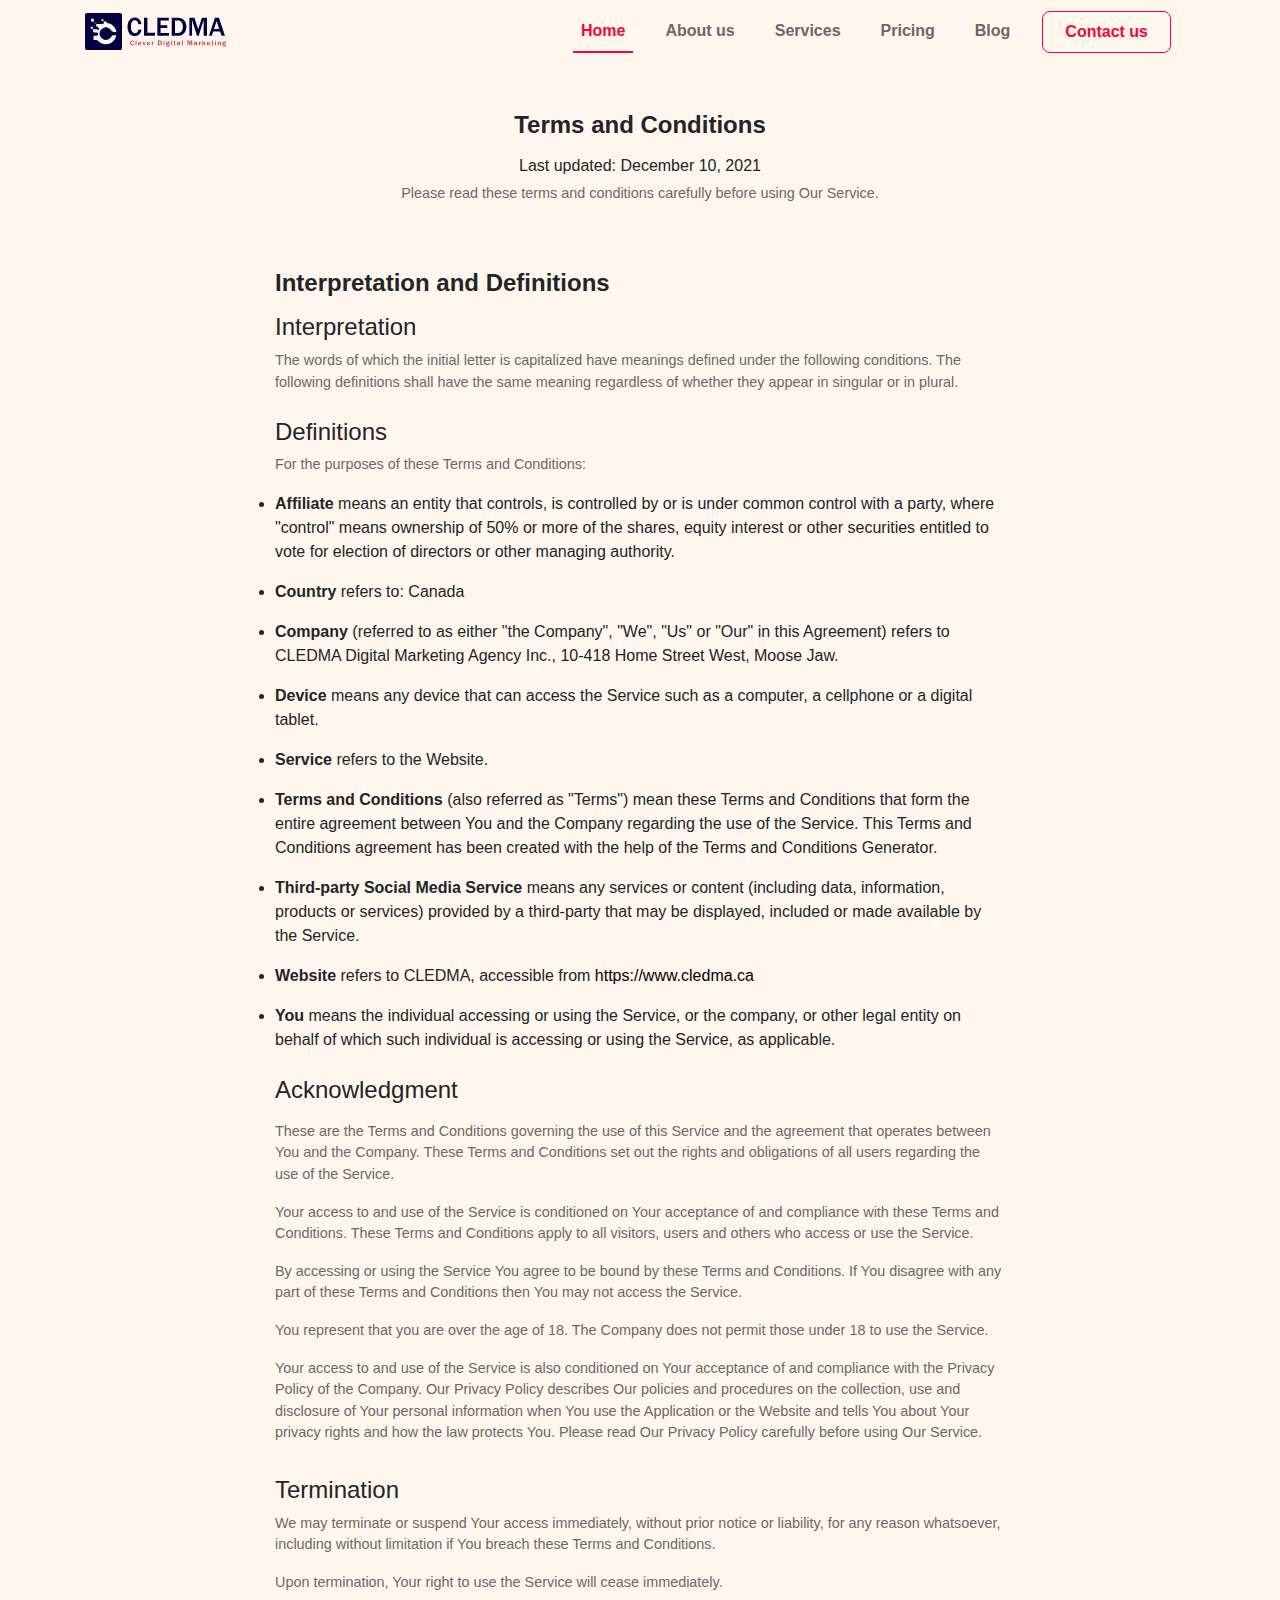
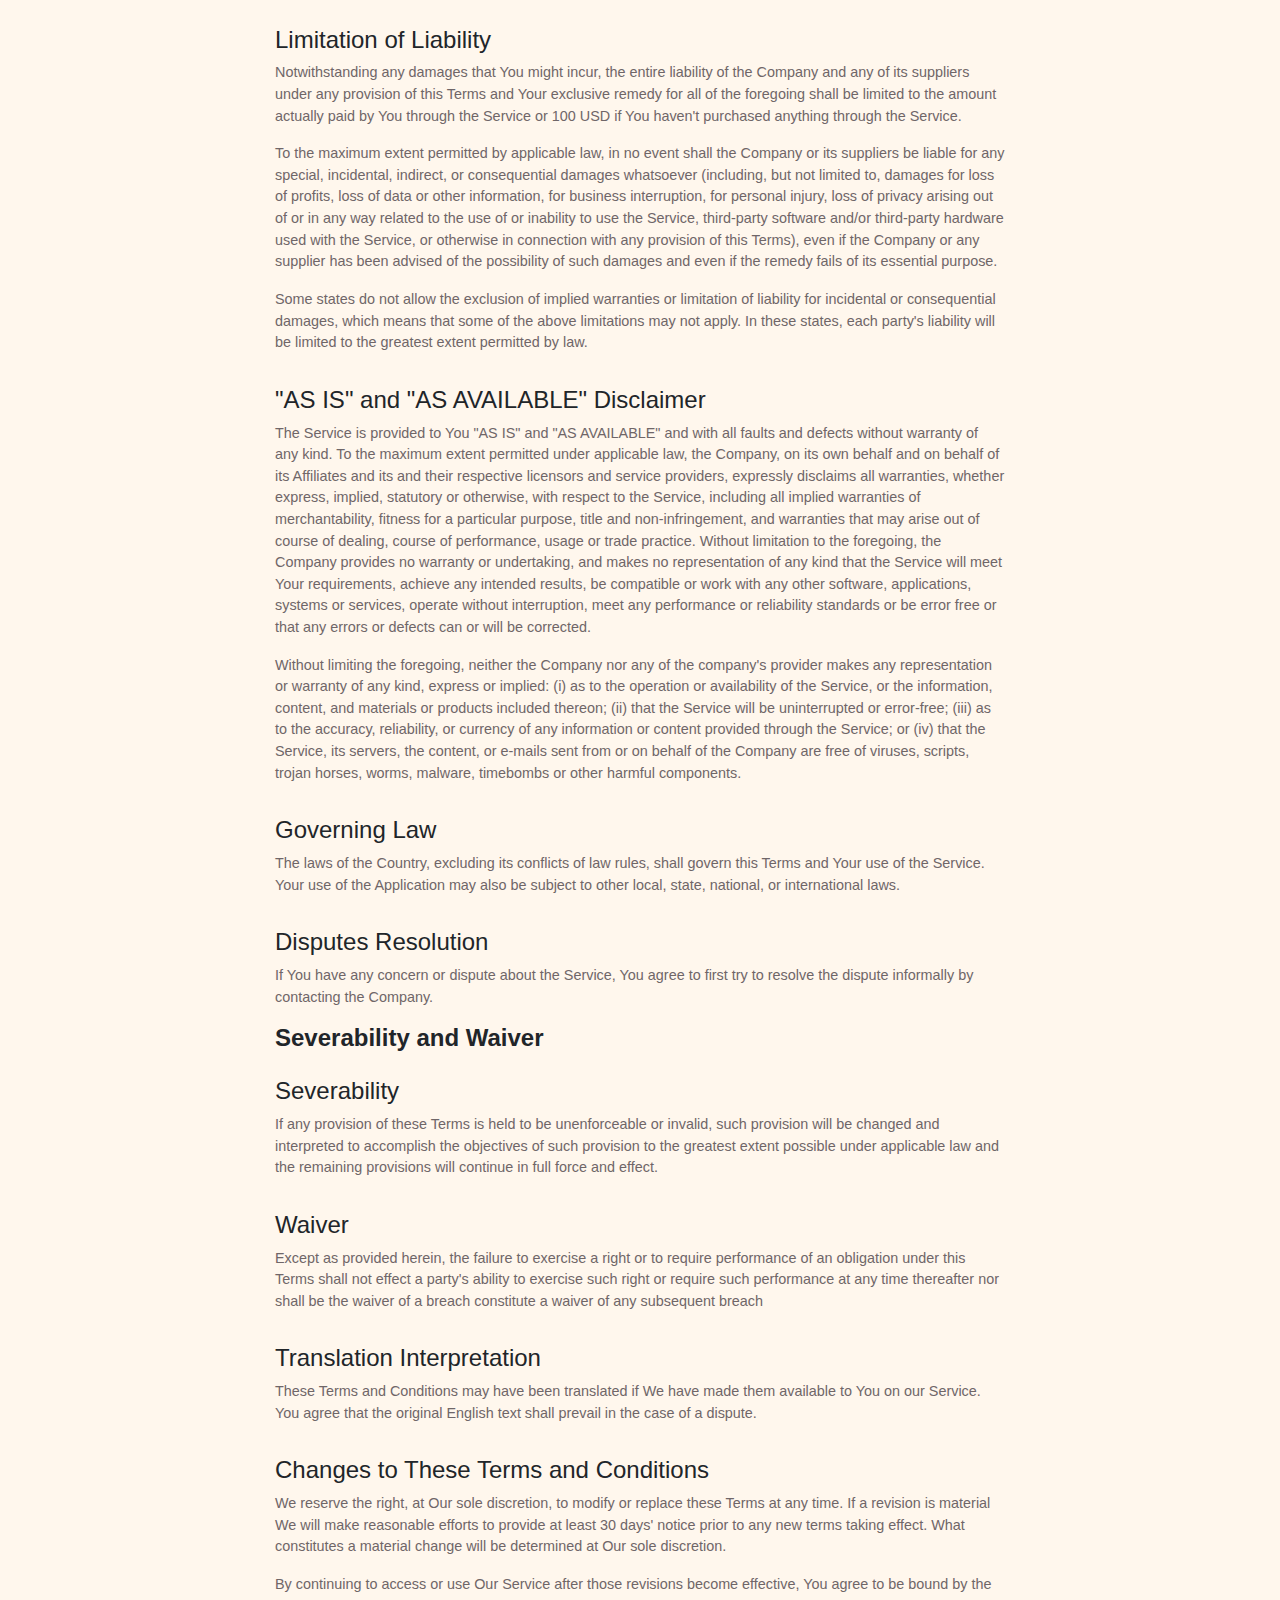
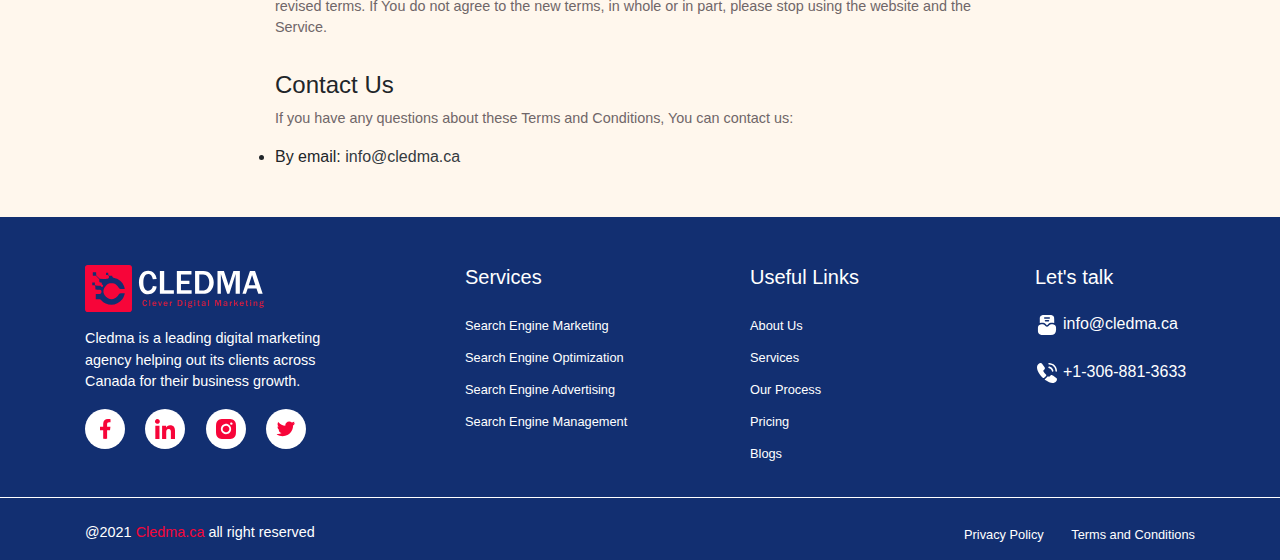
<file: T&C.html>
<!doctype html>
<html lang="en">

<head>
    <!-- Required meta tags -->
    <meta charset="utf-8">
    <meta name="viewport" content="width=device-width, initial-scale=1, shrink-to-fit=no">

    <!-- Bootstrap CSS -->
    <link rel="stylesheet" href="https://stackpath.bootstrapcdn.com/bootstrap/4.4.1/css/bootstrap.min.css"
        integrity="sha384-Vkoo8x4CGsO3+Hhxv8T/Q5PaXtkKtu6ug5TOeNV6gBiFeWPGFN9MuhOf23Q9Ifjh" crossorigin="anonymous">
    <link rel="stylesheet" href="css/style.css">
    <title>Terms And Conditions</title>
</head>

<body>
    <nav class="navbar navbar-expand-lg navbar-light main ">
        <div class="container">
            <a class="navbar-brand" href="index.html"><img src="images/logo.svg" class="img-fluid" width="70%"></a>
            <button class="navbar-toggler" type="button" data-toggle="collapse" data-target="#navbarNavDropdown"
                aria-controls="navbarNavDropdown" aria-expanded="false" aria-label="Toggle navigation">
                <span class="navbar-toggler-icon"></span>
            </button>
            <div class="collapse navbar-collapse" id="navbarNavDropdown">
                <ul class="navbar-nav ml-auto">
                    <li class="nav-item ">
                        <a class="nav-link active-nav mr-4" href="index.html">Home <span
                                class="sr-only">(current)</span></a>
                    </li>
                    <li class="nav-item">
                        <a class="nav-link  mr-4" href="index.html#about">About us</a>
                    </li>
                    <li class="nav-item">
                        <a class="nav-link  mr-4" href="index.html#service">Services</a>
                    </li>
                    <li class="nav-item">
                        <a class="nav-link  mr-4" href="index.html#price">Pricing</a>
                    </li>
                    <li class="nav-item">
                        <a class="nav-link  mr-4" href="blog.html">Blog</a>
                    </li>
                    <li class="nav-item">
                        <a href="index.html#contact" class="btn contact-btn mr-4 mt-2 mt-md-0">Contact us</a>
                    </li>
                </ul>
            </div>
        </div>
    </nav>
    <!-- ================================================= TERMS AND CONDITION =============================== -->
    <section class="pt-5">
        <div class="container">
            <div class="row">
                <div class="col-md-12">
                    <div class="text-center">
                        <h4 class="font-weight-bold">Terms and Conditions</h4>
                        <h6 class="pt-2">Last updated: December 10, 2021</h6>
                        <p>Please read these terms and conditions carefully before using Our Service.</p>
                    </div>
                </div>
            </div>
            <div class="row mt-5 justify-content-center">
                <div class="col-md-8">
                    <h4 class="font-weight-bold">Interpretation and Definitions</h4>
                    <h4 class="pt-2">Interpretation</h4>
                    <p>The words of which the initial letter is capitalized have meanings defined under the following conditions. The following definitions shall have the same meaning regardless of whether they appear in singular or in plural.</p>
                    <h4 class="pt-2">Definitions</h4>
                    <p>For the purposes of these Terms and Conditions:</p>
                    <li>
                        <span class="font-weight-bold">Affiliate</span> means an entity that controls, is controlled by or is under common control with a party, where "control" means ownership of 50% or more of the shares, equity interest or other securities entitled to vote for election of directors or other managing authority.
                    </li>
                    <li class="pt-3">
                        <span class="font-weight-bold">Country</span> refers to: Canada
                    </li>
                    <li class="pt-3">
                        <span class="font-weight-bold">Company</span> (referred to as either "the Company", "We", "Us" or "Our" in this Agreement) refers to CLEDMA Digital Marketing Agency Inc., 10-418 Home Street West, Moose Jaw.
                    </li>
                    <li class="pt-3">
                        <span class="font-weight-bold">Device</span> means any device that can access the Service such as a computer, a cellphone or a digital tablet.
                    </li>
                    <li class="pt-3">
                        <span class="font-weight-bold">Service</span> refers to the Website.
                    </li>
                    <li class="pt-3">
                        <span class="font-weight-bold">Terms and Conditions</span> (also referred as "Terms") mean these Terms and Conditions that form the entire agreement between You and the Company regarding the use of the Service. This Terms and Conditions agreement has been created with the help of the Terms and Conditions Generator.
                    </li>
                    <li class="pt-3">
                        <span class="font-weight-bold">Third-party Social Media Service</span>  means any services or content (including data, information, products or services) provided by a third-party that may be displayed, included or made available by the Service.
                    </li>
                    <li class="pt-3">
                        <span class="font-weight-bold">Website</span>  refers to CLEDMA, accessible from <a href="#" class="privacy"> https://www.cledma.ca</a>
                    </li>
                    <li class="pt-3">
                        <span class="font-weight-bold">You</span> means the individual accessing or using the Service, or the company, or other legal entity on behalf of which such individual is accessing or using the Service, as applicable.
                    </li>
                    <h4 class="pt-4">Acknowledgment</h4>
                    <p class="pt-2">These are the Terms and Conditions governing the use of this Service and the agreement that operates between You and the Company. These Terms and Conditions set out the rights and obligations of all users regarding the use of the Service.</p>
                    <p>Your access to and use of the Service is conditioned on Your acceptance of and compliance with these Terms and Conditions. These Terms and Conditions apply to all visitors, users and others who access or use the Service.</p>
                    <p>By accessing or using the Service You agree to be bound by these Terms and Conditions. If You disagree with any part of these Terms and Conditions then You may not access the Service.</p>
                    <p>You represent that you are over the age of 18. The Company does not permit those under 18 to use the Service.</p>
                    <p>Your access to and use of the Service is also conditioned on Your acceptance of and compliance with the Privacy Policy of the Company. Our Privacy Policy describes Our policies and procedures on the collection, use and disclosure of Your personal information when You use the Application or the Website and tells You about Your privacy rights and how the law protects You. Please read Our Privacy Policy carefully before using Our Service.</p>
                    <h4 class="pt-3">Termination</h4>
                    <p>We may terminate or suspend Your access immediately, without prior notice or liability, for any reason whatsoever, including without limitation if You breach these Terms and Conditions.</p>
                    <p>Upon termination, Your right to use the Service will cease immediately.</p>
                    <h4 class="pt-3">Limitation of Liability</h4>
                    <p>Notwithstanding any damages that You might incur, the entire liability of the Company and any of its suppliers under any provision of this Terms and Your exclusive remedy for all of the foregoing shall be limited to the amount actually paid by You through the Service or 100 USD if You haven't purchased anything through the Service.</p>
                    <p>To the maximum extent permitted by applicable law, in no event shall the Company or its suppliers be liable for any special, incidental, indirect, or consequential damages whatsoever (including, but not limited to, damages for loss of profits, loss of data or other information, for business interruption, for personal injury, loss of privacy arising out of or in any way related to the use of or inability to use the Service, third-party software and/or third-party hardware used with the Service, or otherwise in connection with any provision of this Terms), even if the Company or any supplier has been advised of the possibility of such damages and even if the remedy fails of its essential purpose.</p>
                    <p>Some states do not allow the exclusion of implied warranties or limitation of liability for incidental or consequential damages, which means that some of the above limitations may not apply. In these states, each party's liability will be limited to the greatest extent permitted by law.</p>
                    <h4 class="pt-3">"AS IS" and "AS AVAILABLE" Disclaimer</h4>
                    <p>The Service is provided to You "AS IS" and "AS AVAILABLE" and with all faults and defects without warranty of any kind. To the maximum extent permitted under applicable law, the Company, on its own behalf and on behalf of its Affiliates and its and their respective licensors and service providers, expressly disclaims all warranties, whether express, implied, statutory or otherwise, with respect to the Service, including all implied warranties of merchantability, fitness for a particular purpose, title and non-infringement, and warranties that may arise out of course of dealing, course of performance, usage or trade practice. Without limitation to the foregoing, the Company provides no warranty or undertaking, and makes no representation of any kind that the Service will meet Your requirements, achieve any intended results, be compatible or work with any other software, applications, systems or services, operate without interruption, meet any performance or reliability standards or be error free or that any errors or defects can or will be corrected.</p>
                    <p>Without limiting the foregoing, neither the Company nor any of the company's provider makes any representation or warranty of any kind, express or implied: (i) as to the operation or availability of the Service, or the information, content, and materials or products included thereon; (ii) that the Service will be uninterrupted or error-free; (iii) as to the accuracy, reliability, or currency of any information or content provided through the Service; or (iv) that the Service, its servers, the content, or e-mails sent from or on behalf of the Company are free of viruses, scripts, trojan horses, worms, malware, timebombs or other harmful components.</p>
                    <h4 class="pt-3">Governing Law</h4>
                    <p>The laws of the Country, excluding its conflicts of law rules, shall govern this Terms and Your use of the Service. Your use of the Application may also be subject to other local, state, national, or international laws.</p>
                    <h4 class="pt-3">Disputes Resolution</h4>
                    <p>If You have any concern or dispute about the Service, You agree to first try to resolve the dispute informally by contacting the Company.</p>
                    <h4 class="font-weight-bold">Severability and Waiver</h4>
                    <h4 class="pt-3">Severability</h4>
                    <p>If any provision of these Terms is held to be unenforceable or invalid, such provision will be changed and interpreted to accomplish the objectives of such provision to the greatest extent possible under applicable law and the remaining provisions will continue in full force and effect.</p>
                    <h4 class="pt-3">Waiver</h4>
                    <p>Except as provided herein, the failure to exercise a right or to require performance of an obligation under this Terms shall not effect a party's ability to exercise such right or require such performance at any time thereafter nor shall be the waiver of a breach constitute a waiver of any subsequent breach</p>
                    <h4 class="pt-3">Translation Interpretation</h4>
                    <p>These Terms and Conditions may have been translated if We have made them available to You on our Service. You agree that the original English text shall prevail in the case of a dispute.</p>
                    <h4 class="pt-3">Changes to These Terms and Conditions</h4>
                    <p>We reserve the right, at Our sole discretion, to modify or replace these Terms at any time. If a revision is material We will make reasonable efforts to provide at least 30 days' notice prior to any new terms taking effect. What constitutes a material change will be determined at Our sole discretion.</p>
                    <p>By continuing to access or use Our Service after those revisions become effective, You agree to be bound by the revised terms. If You do not agree to the new terms, in whole or in part, please stop using the website and the Service.</p>
                    <h4 class="pt-3">Contact Us</h4>
                    <p>If you have any questions about these Terms and Conditions, You can contact us:</p>
                    <li>By email: <a href="mailto:info@cledma.ca"
                            class="text-dark text-decoration-none"> info@cledma.ca</a>
                    </li>
                
                </div>
            </div>
        </div>
    </section>
    <!-- =================================================== FOOTER ====================================== -->
    <footer class="bg-color mt-5">
        <div class="container">
            <div class="row pt-5 pb-3" id="link">
                <div class="col-lg-3 col-md-6">
                    <img src="images/fotr-logo.svg" class="img-fluid" width="70%">
                    <p class="text-white pt-3">Cledma is a leading digital marketing agency helping out its clients
                        across Canada for their business growth.</p>
                   
                        <a href="#"><img src="images/fac.svg" class="img-fluid" width="40px" id="a">
                            <img src="images/fac-hvr.svg" class="img-fluid" width="40px" id="b"></a>
                        <a href="#"><img src="images/link.svg" class="img-fluid ml-3" width="40px" id="a">
                            <img src="images/link-hvr.svg" class="img-fluid ml-3" width="40px" id="b"></a>
                        <a href="#"><img src="images/ins.svg" class="img-fluid ml-3" width="40px" id="a">
                            <img src="images/ins-hvr.svg" class="img-fluid ml-3" width="40px" id="b"></a>
                        <a href="#"><img src="images/twt.svg" class="img-fluid ml-3" width="40px" id="a">
                                <img src="images/twt-hvr.svg" class="img-fluid ml-3" width="40px" id="b"></a>
                </div>
                <div class="col-lg-3 offset-lg-1 col-md-6  mt-4 mt-md-0">
                    <h5>Services</h5>
                    <ul class="list-unstyled">
                        <li class="mt-4"> <a href="#" class="footer-text">Search Engine Marketing</a>
                        </li>
                        <li class="mt-2"> <a href="#" class="footer-text">Search Engine Optimization
                            </a>
                        </li>
                        <li class="mt-2"> <a href="#" class="footer-text">Search Engine Advertising
                            </a>
                        </li>
                        <li class="mt-2"> <a href="#" class="footer-text">Search Engine Management
                            </a>
                        </li>
                    </ul>
                </div>
                <div class="col-lg-3 col-md-6  mt-4 mt-lg-0">
                    <h5>Useful Links</h5>
                    <ul class="list-unstyled">
                        <li class="mt-4"> <a href="#about" class="footer-text">About Us</a>
                        </li>
                        <li class="mt-2"> <a href="#service" class="footer-text">Services
                            </a>
                        </li>
                        <li class="mt-2"> <a href="#process" class="footer-text">Our Process
                            </a>
                        </li>
                        <li class="mt-2"> <a href="#price" class="footer-text">Pricing
                            </a>
                        </li>
                        <li class="mt-2"> <a href="blog.html" class="footer-text">Blogs
                            </a>
                        </li>
                    </ul>
                </div>
                <div class="col-lg-2 col-md-6  mt-4 mt-lg-0">
                    <h5>Let's talk</h5>
                    <ul class="list-unstyled">
                        <li class="mt-4">
                            <h6 class="mt-2"><a href="mailto:info@cledma.ca" class="text-dark "><img
                                        src="images/fotr-mail.svg"><span
                                        class="text-white pl-1">info@cledma.ca</span></a></h6>
                        </li>
                        <li class="mt-4">
                            <h6 class="mt-1">
                                <a href="tel:+1-306-881-3633" class="text-dark text-decoration-none"><img
                                        src="images/fotr-call.svg"><span
                                        class="text-white pl-1">+1-306-881-3633</span></a></a>
                            </h6>
                        </li>
                    </ul>
                </div>
            </div>
        </div>
    </footer>
    <section class="bg-color" style="border-top: 1px solid white;">
        <div class="container">
            <div class="row">
                <div class="col-md-6">
                    <p class="text-white text-md-left text-center mt-4"> @2021 <span class="red-color"> Cledma.ca</span>
                        all right reserved </p>
                </div>
                <div class="col-md-6 ">
                    <div class="text-md-right text-center mt-1 mt-md-4 mb-md-0 mb-2">
                        <a href="privacy.html" class="text-white footer-text">Privacy Policy </a>
                        <a href="T&C.html" class="text-white ml-4 footer-text">Terms and Conditions </a>
                    </div>

                </div>
            </div>
        </div>
    </section>
    <!-- Optional JavaScript -->
    <!-- jQuery first, then Popper.js, then Bootstrap JS -->
    <script src="https://code.jquery.com/jquery-3.4.1.slim.min.js"
        integrity="sha384-J6qa4849blE2+poT4WnyKhv5vZF5SrPo0iEjwBvKU7imGFAV0wwj1yYfoRSJoZ+n"
        crossorigin="anonymous"></script>
    <script src="https://cdn.jsdelivr.net/npm/popper.js@1.16.0/dist/umd/popper.min.js"
        integrity="sha384-Q6E9RHvbIyZFJoft+2mJbHaEWldlvI9IOYy5n3zV9zzTtmI3UksdQRVvoxMfooAo"
        crossorigin="anonymous"></script>
    <script src="https://stackpath.bootstrapcdn.com/bootstrap/4.4.1/js/bootstrap.min.js"
        integrity="sha384-wfSDF2E50Y2D1uUdj0O3uMBJnjuUD4Ih7YwaYd1iqfktj0Uod8GCExl3Og8ifwB6"
        crossorigin="anonymous"></script>
    <script>
        $(window).scroll(function () {
            var scroll = $(window).scrollTop();

            //>=, not <=
            if (scroll >= 5) {
                //clearHeader, not clearheader - caps H
                $(".main").addClass("bg-white");
                $(".main").addClass("sticky-top");

            }
            else{
                $(".main").removeClass("bg-white");
                $(".main").removeClass("sticky-top");
            }
        }); //missing );
    </script>
</body>

</html>
</file>
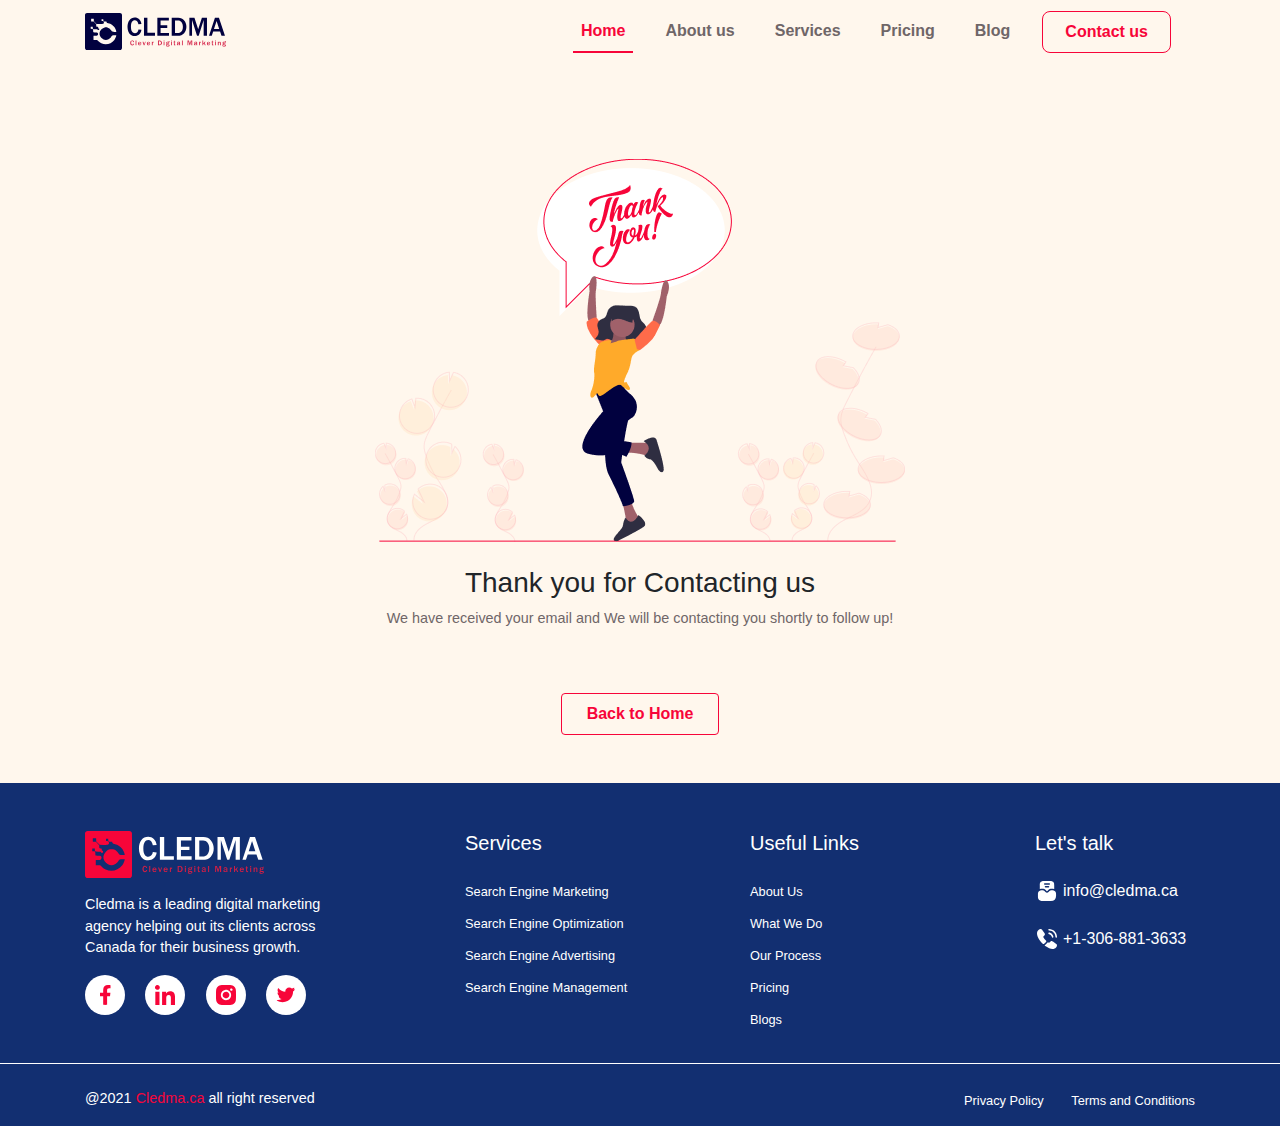
<file: thankyou.html>
<!doctype html>
<html lang="en">

<head>
    <!-- Required meta tags -->
    <meta charset="utf-8">
    <meta name="viewport" content="width=device-width, initial-scale=1, shrink-to-fit=no">

    <!-- Bootstrap CSS -->
    <link rel="stylesheet" href="https://stackpath.bootstrapcdn.com/bootstrap/4.4.1/css/bootstrap.min.css"
        integrity="sha384-Vkoo8x4CGsO3+Hhxv8T/Q5PaXtkKtu6ug5TOeNV6gBiFeWPGFN9MuhOf23Q9Ifjh" crossorigin="anonymous">
    <link rel="stylesheet" href="css/style.css">
    <title>Thank You</title>
</head>

<body>

    <nav class="navbar navbar-expand-lg navbar-light main ">
        <div class="container">
            <a class="navbar-brand" href="index.html"><img src="images/logo.svg" class="img-fluid" width="70%"></a>
            <button class="navbar-toggler" type="button" data-toggle="collapse" data-target="#navbarNavDropdown"
                aria-controls="navbarNavDropdown" aria-expanded="false" aria-label="Toggle navigation">
                <span class="navbar-toggler-icon"></span>
            </button>
            <div class="collapse navbar-collapse" id="navbarNavDropdown">
                <ul class="navbar-nav ml-auto">
                    <li class="nav-item ">
                        <a class="nav-link active-nav mr-4" href="index.html">Home <span
                                class="sr-only">(current)</span></a>
                    </li>
                    <li class="nav-item">
                        <a class="nav-link  mr-4" href="index.html#about">About us</a>
                    </li>
                    <li class="nav-item">
                        <a class="nav-link  mr-4" href="index.html#service">Services</a>
                    </li>
                    <li class="nav-item">
                        <a class="nav-link  mr-4" href="index.html#price">Pricing</a>
                    </li>
                    <li class="nav-item">
                        <a class="nav-link  mr-4" href="blog.html">Blog</a>
                    </li>
                    <li class="nav-item">
                        <a href="index.html#contact" class="btn contact-btn mr-4 mt-2 mt-md-0">Contact us</a>
                    </li>
                </ul>
            </div>
        </div>
    </nav>
    <!-- =============================================== THANK YOU SECTION ===================================== -->
    <section class="pt-5 mt-5">
        <div class="container">
            <div class="row justify-content-center">
                <div class="col-md-6">
                    <div class="text-center">
                        <img src="images/thankyou.png" class="img-fluid">
                        <h3 class="pt-4">Thank you for Contacting us</h3>
                        <p>We have received your email and We will be contacting you shortly to follow up!</p>
                        <a href="index.html" type="button" class="btn home-btn mt-5">Back to Home</a>
                    </div>
                </div>
            </div>
        </div>
    </section>
    <!-- =================================================== FOOTER ====================================== -->
    <footer class="bg-color mt-5">
        <div class="container">
            <div class="row pt-5 pb-3" id="link">
                <div class="col-md-3">
                    <img src="images/fotr-logo.svg" class="img-fluid" width="70%">
                    <p class="text-white pt-3">Cledma is a leading digital marketing agency helping out its clients
                        across Canada for their business growth.</p>
                 
                        <a href="#"><img src="images/fac.svg" class="img-fluid" width="40px" id="a">
                            <img src="images/fac-hvr.svg" class="img-fluid" width="40px" id="b"></a>
                        <a href="#"><img src="images/link.svg" class="img-fluid ml-3" width="40px" id="a">
                            <img src="images/link-hvr.svg" class="img-fluid ml-3" width="40px" id="b"></a>
                        <a href="#"><img src="images/ins.svg" class="img-fluid ml-3" width="40px" id="a">
                            <img src="images/ins-hvr.svg" class="img-fluid ml-3" width="40px" id="b"></a>
                        <a href="#"><img src="images/twt.svg" class="img-fluid ml-3" width="40px" id="a">
                                <img src="images/twt-hvr.svg" class="img-fluid ml-3" width="40px" id="b"></a>
                </div>
                <div class="col-lg-3 offset-md-1 col-md-6  mt-4 mt-md-0">
                    <h5>Services</h5>
                    <ul class="list-unstyled">
                        <li class="mt-4"> <a href="#" class="footer-text">Search Engine Marketing</a>
                        </li>
                        <li class="mt-2"> <a href="#" class="footer-text">Search Engine Optimization
                            </a>
                        </li>
                        <li class="mt-2"> <a href="#" class="footer-text">Search Engine Advertising
                            </a>
                        </li>
                        <li class="mt-2"> <a href="#" class="footer-text">Search Engine Management
                            </a>
                        </li>
                    </ul>
                </div>
                <div class="col-lg-3 col-md-6  mt-4 mt-md-0">
                    <h5>Useful Links</h5>
                    <ul class="list-unstyled">
                        <li class="mt-4"> <a href="#" class="footer-text">About Us</a>
                        </li>
                        <li class="mt-2"> <a href="#" class="footer-text">What We Do
                            </a>
                        </li>
                        <li class="mt-2"> <a href="#" class="footer-text">Our Process
                            </a>
                        </li>
                        <li class="mt-2"> <a href="#" class="footer-text">Pricing
                            </a>
                        </li>
                        <li class="mt-2"> <a href="#" class="footer-text">Blogs
                            </a>
                        </li>
                    </ul>
                </div>
                <div class="col-lg-2 col-md-6  mt-4 mt-md-0">
                    <h5>Let's talk</h5>
                    <ul class="list-unstyled">
                        <li class="mt-4">
                            <h6 class="mt-2"><a href="mailto:info@cledma.ca" class="text-dark text-decoration-none"><img
                                        src="images/fotr-mail.svg"><span
                                        class="text-white pl-1">info@cledma.ca</span></a></h6>
                        </li>
                        <li class="mt-4">
                            <h6 class="mt-1">
                                <a href="tel:+1-306-881-3633" class="text-dark text-decoration-none"><img
                                        src="images/fotr-call.svg"><span
                                        class="text-white pl-1">+1-306-881-3633</span></a></a>
                            </h6>
                        </li>
                    </ul>
                </div>
            </div>
        </div>
    </footer>
    <section class="bg-color" style="border-top: 1px solid white;">
        <div class="container">
            <div class="row">
                <div class="col-md-6">
                    <p class="text-white text-md-left text-center mt-4"> @2021 <span class="red-color"> Cledma.ca</span>
                        all right reserved </p>
                </div>
                <div class="col-md-6 ">
                    <div class="text-md-right text-center mt-1 mt-md-4 mb-md-0 mb-2">
                        <a href="privacy.html" class="text-white footer-text">Privacy Policy </a>
                        <a href="T&C.html" class="text-white ml-4 footer-text">Terms and Conditions </a>
                    </div>

                </div>
            </div>
        </div>
    </section>
    <!-- Optional JavaScript -->
    <!-- jQuery first, then Popper.js, then Bootstrap JS -->
    <script src="https://code.jquery.com/jquery-3.4.1.slim.min.js"
        integrity="sha384-J6qa4849blE2+poT4WnyKhv5vZF5SrPo0iEjwBvKU7imGFAV0wwj1yYfoRSJoZ+n"
        crossorigin="anonymous"></script>
    <script src="https://cdn.jsdelivr.net/npm/popper.js@1.16.0/dist/umd/popper.min.js"
        integrity="sha384-Q6E9RHvbIyZFJoft+2mJbHaEWldlvI9IOYy5n3zV9zzTtmI3UksdQRVvoxMfooAo"
        crossorigin="anonymous"></script>
    <script src="https://stackpath.bootstrapcdn.com/bootstrap/4.4.1/js/bootstrap.min.js"
        integrity="sha384-wfSDF2E50Y2D1uUdj0O3uMBJnjuUD4Ih7YwaYd1iqfktj0Uod8GCExl3Og8ifwB6"
        crossorigin="anonymous"></script>
</body>

</html>
</file>
<file: css/style.css>
body {
    background-color: #FFF7ED;
}
html{
    scroll-behavior: smooth;
}

.nav-link {
    color: #6F6668 !important;
    font-weight: 600;
}

.nav-link:hover {
    color: #F70539 !important;
    border-bottom: 2px solid #F70539;
}

.active-nav {
    font-weight: bold;
    border-bottom: 2px solid #F70539;
    color: #F70539 !important;
}

p {
    color: #6F6668;
    font-size: 0.9rem;
}
.privacy{
    color: black;
}

.contact-btn {
    color: #F70539;
    border: 1px solid #F70539;
    font-weight: bold;
    padding: 8px 22px;
    border-radius: 8px;
}

.red-color {
    color: #F70539;
}

.strat-btn {
    background-color: #F70539;
    padding: 8px 27px;
    font-weight: 600;
    box-shadow: 0px 40px 30px rgba(247, 5, 57, 0.15);
}

.line {
    width: 40px;
    padding: 0;
    position: absolute;
    height: 2px;
    left: 18px;
    top: 57px;
    background: #F70539;
}
.line2 {
    width: 40px;
    padding: 0;
    position: absolute;
    height: 2px;
    right: 0px;
    left: 110px;
    top: 49px;
    background: #F70539;
}
.line1 {
    width: 40px;
    padding: 0;
    position: absolute;
    height: 2px;
    right: 0px;
    left: -114px;
    top: 49px;
    background: #F70539;
}
.offer-btn {
    background-color: #122F71;
    padding: 8px 22px;
    box-shadow: 0px 40px 30px rgba(18, 47, 113, 0.15);
}

.color-black {
    color: black;
    font-weight: bold;
    font-style: italic;
}

.line-height {
    line-height: 1.4em;
}

.size {
    font-size: 1.1rem;
}

.bodr {
    border-bottom: 2px solid #d0d2d6;
    cursor: pointer;
}

.tab-color {
    color: #6F6668;
    font-weight: bold;
}

.active-tab {
    border-bottom: 2px solid #FF4900;
}

.active-tab .tab-color {
    color: #F70539;
    font-weight: bold;
}

.card-size {
    font-size: 0.3em;
    color: #6F6668;
}

.card-size1 {
    font-size: 0.7em;
    color: #6F6668;
}

.Pricing-hvr:hover .card-size {
    color: white;
}

.Pricing-hvr:hover .card-size1 {
    color: white;
}

.Pricing-hvr:hover .gray-color {
    color: white;
}

.card-bodr {
    border-bottom: 4px solid #F70539;
    width: 60%;
    margin-left: 39px;
    border-radius: 50px;
}

.carousel-control-prev-icon {
    background-image: url(../images/left.svg);
    width: 30px;
    height: 30px;
}

.carousel-control-next-icon {
    background-image: url(../images/right.svg);
    width: 30px;
    height: 30px;
}

#form input {
    background-color: #FFF7ED;
    height: 3rem;
}

#form label {
    color: #6F6668;
    font-weight: 600;
}

#form input:hover {
    background-color: #FFF7ED;
    box-shadow: 0px 18px 25px rgba(0, 0, 0, 0.15);
    border: 1px solid #F70539;
}

#form textarea:hover {
    background-color: #FFF7ED;
    box-shadow: 0px 18px 25px rgba(0, 0, 0, 0.15);
    border: 1px solid #F70539;
}

#form textarea {
    background-color: #FFF7ED;
}

.location-clr {
    color: #6F6668;
    font-weight: 600;
}

.bg-color {
    background-color: #122F71;
    color: white !important;
}

.footer-text {
    color: white;
    font-size: 0.8em;
}

.footer-text:hover {
    color: #FF4900 !important;
    text-decoration: none;
}

#link a #b {
    display: none;
}

#link a:hover #b {
    display: inline;
}

#link a:hover #a {
    display: none;
}

.size1 {
    font-size: 0.8rem;
    color: #6F6668;
}

.plan-btn {
    border: 1px solid #F70539;
    padding: 8px 20px;
    color: #F70539;
    font-weight: 600;
}

.Pricing-hvr:hover {
    background-color: #122F71;
    box-shadow: 0px 32px 60px 18px rgba(0, 0, 0, 0.15);
    color: white;
    cursor: pointer;
}

.Pricing-hvr:hover .size1 {
    color: white;
}

.Pricing-hvr:hover .plan-btn {
    color: white;
    background-color: #F70539;
}

.Pricing-hvr #a {
    display: inline;
}

.Pricing-hvr #b {
    display: none;
}

.Pricing-hvr :hover #b {
    display: inline;
}

.Pricing-hvr :hover #a {
    display: none;
}
.active-card #b{
    display: inline;
}
.active-card #a{
    display: none;
}
.active-card{
    background-color: #122F71;
    box-shadow: 0px 32px 60px 18px rgba(0, 0, 0, 0.15);
    color: white;
    cursor: pointer;
}
.active-card .gray-color {
    color: white;
}
.active-card h6 {
    color: white !important;
}
.active-card .plan-btn {
    color: white;
    background-color: #F70539;
}
.active-card .card-size {
    color: white;
}

/* =================================== BLOG PAGE ======================================= */
form select {
    height: 3rem !important;
}

.btn-marketing {
    font-size: 0.9rem;
    background-color: #FEF4D3;
    color: #FDDD7C;
    border-radius: 50px;
    font-weight: bold;
    padding: 2px 15px;
}

.btn-marketing:hover {
    color: #FDDD7C;
}

.blog-card:hover {
    box-shadow: rgba(17, 12, 46, 0.15) 0px 48px 100px 0px;
    cursor: pointer;
}

.home-btn {
    background-color: transparent;
    border: 1px solid #F70539;
    font-weight: bold;
    color: #F70539;
    padding: 8px 25px;
}
.crd-clr {
    border-left: 5px solid #F70539;
    border-bottom: none;
    border-right: none;
    border-top: none;
}
.text-dark1{
    color: black;
}
.text-dark1:hover{
    color: white;
}
.carousel-inner{
    height: 240px;
}

/* ====================================== MEDIA CUREY ===================================== */
@media (max-width: 780px) {
    .card-bodr {
        border-bottom: 4px solid #F70539;
        width: 45%;
        margin-left: 69px;
        border-radius: 50px;
    }
    .fnt-size{
       font-size: 0.8rem;
    }
    h1{
        font-size: 2.1rem;
    }
    .carousel-inner{
        height: 290px;
    }
}
</file>
